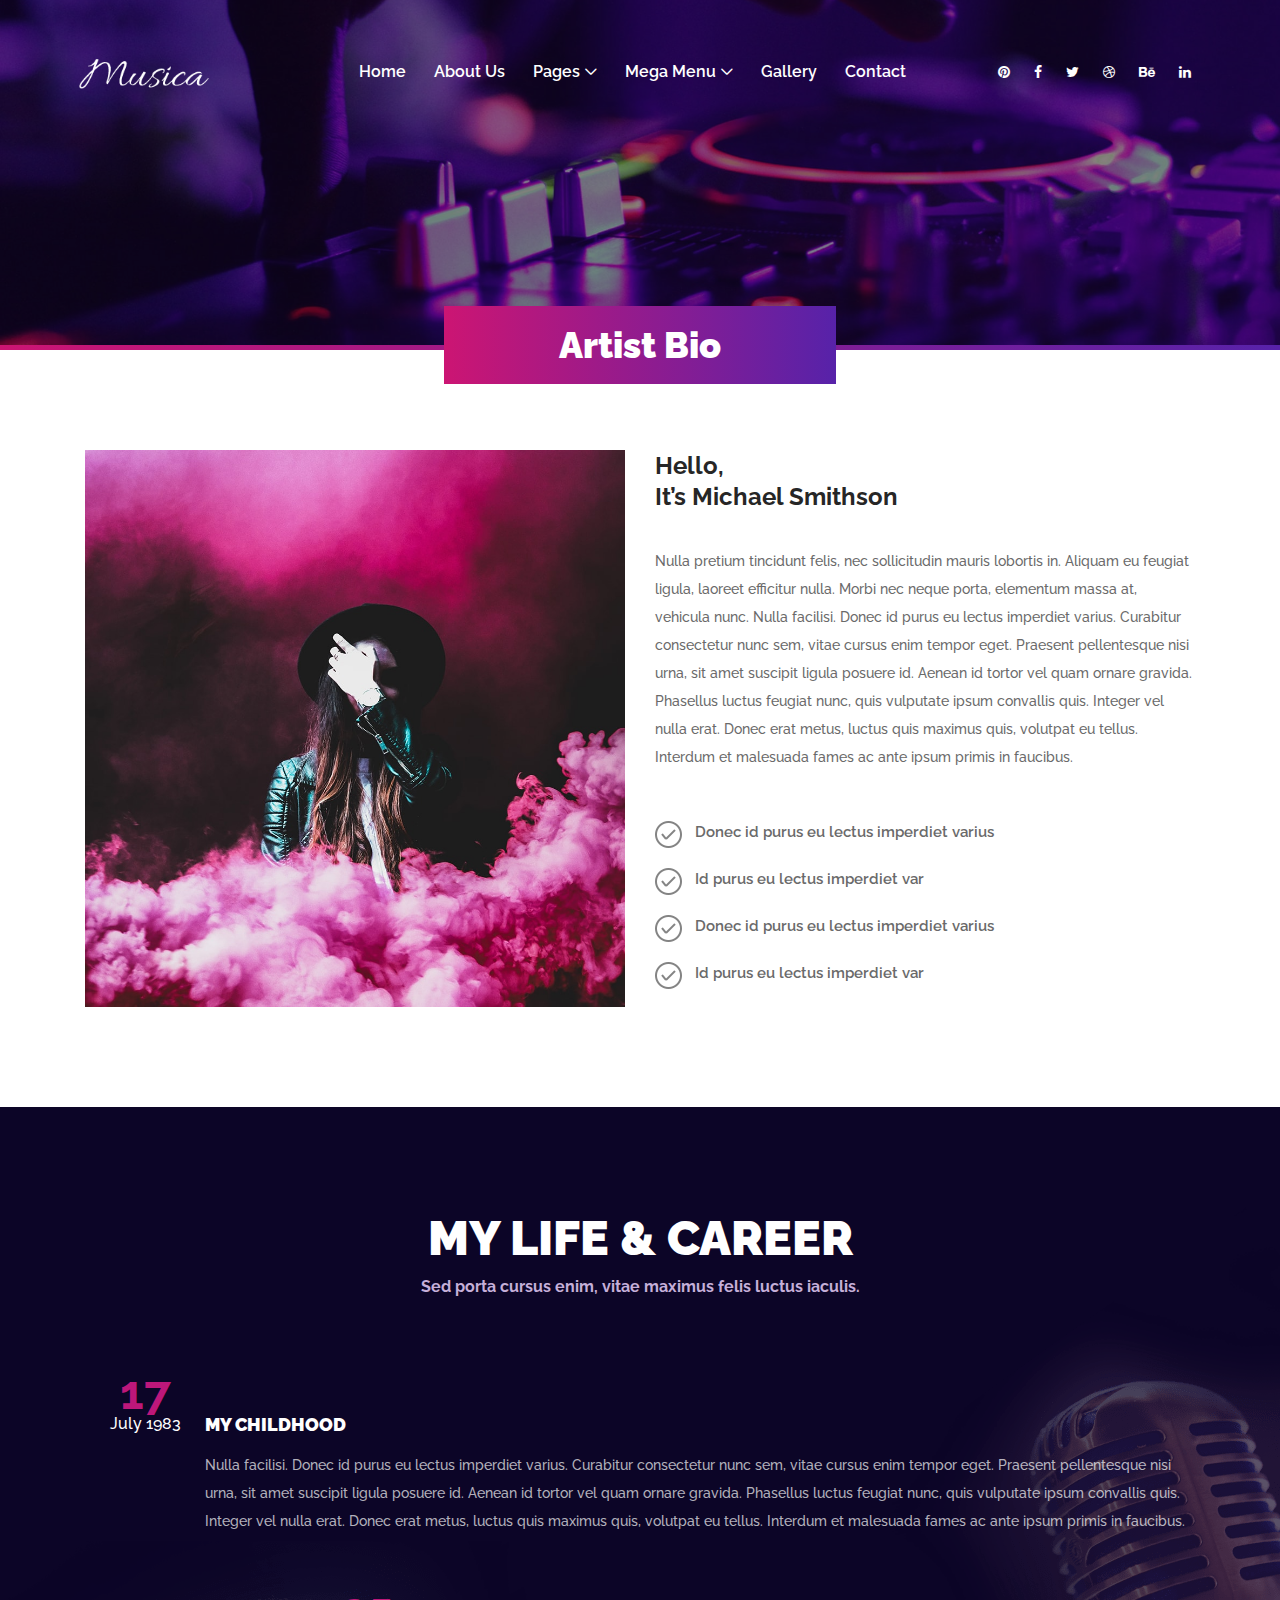
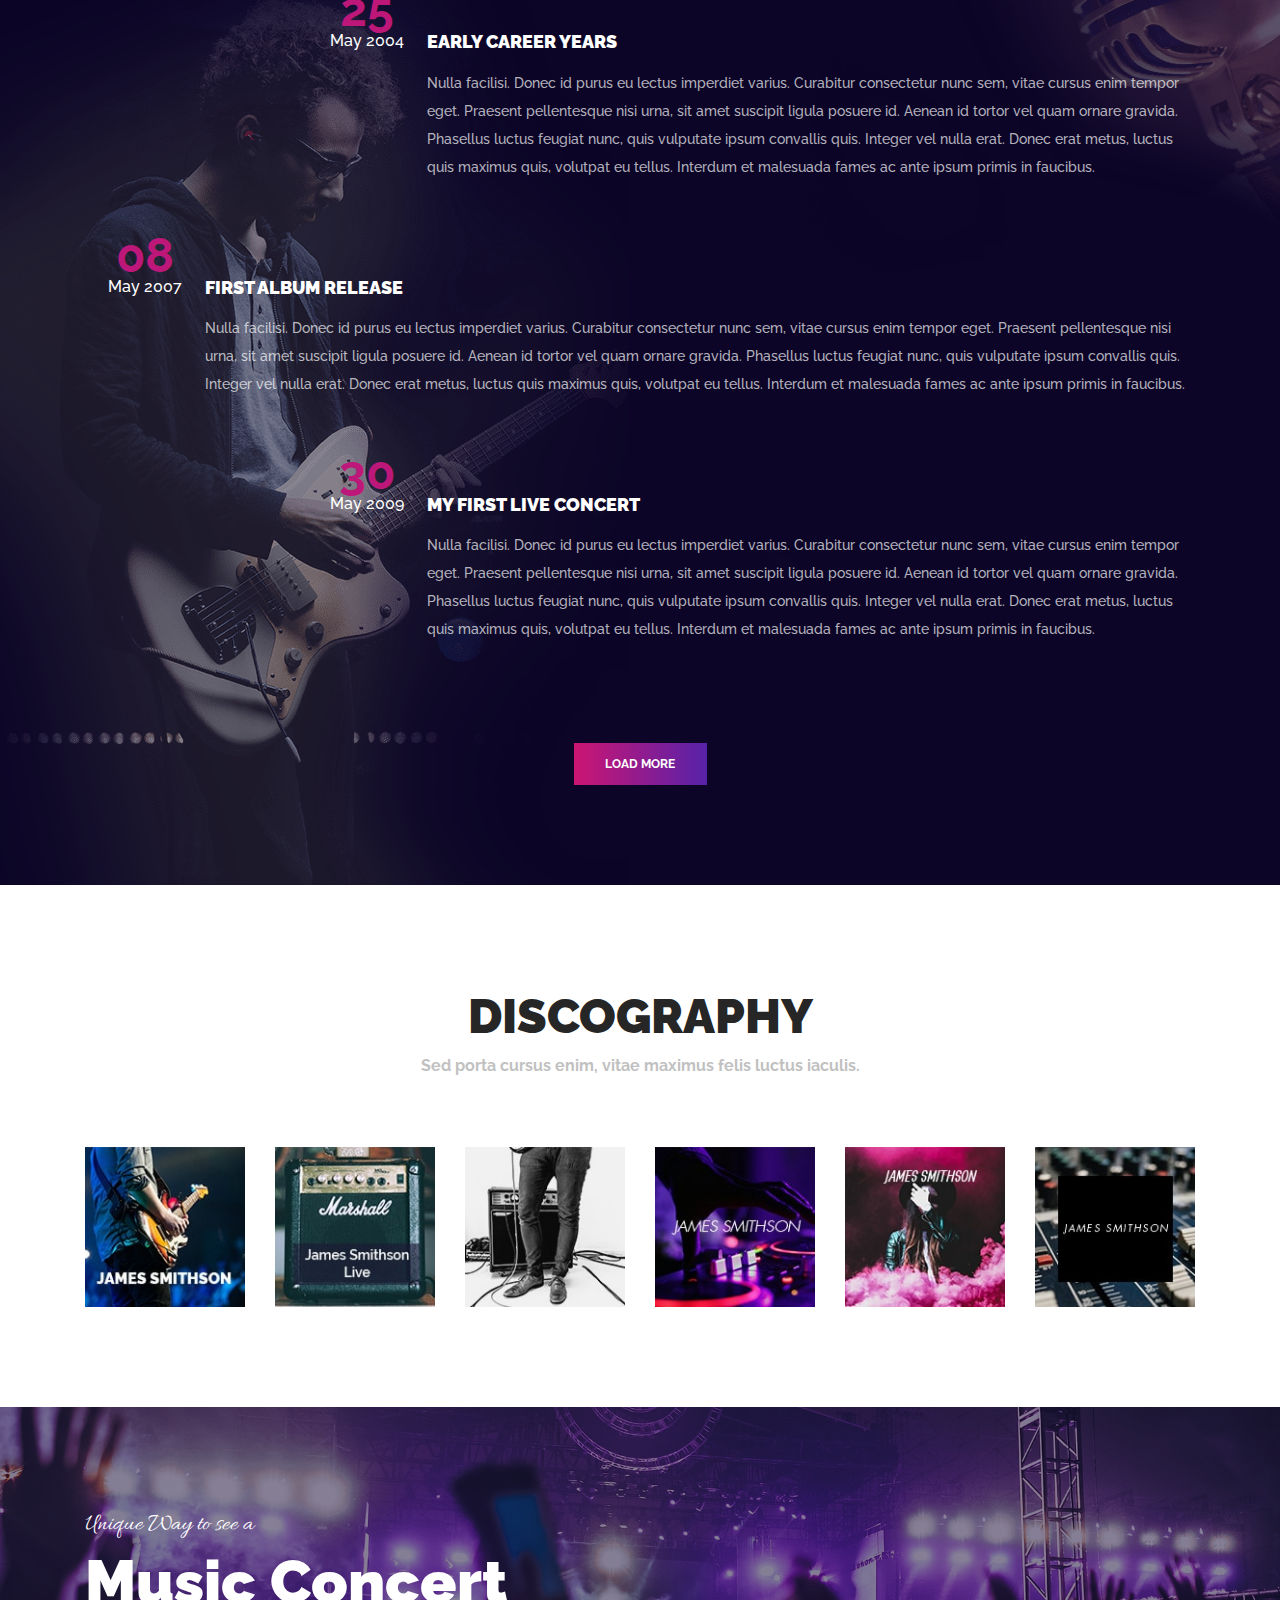
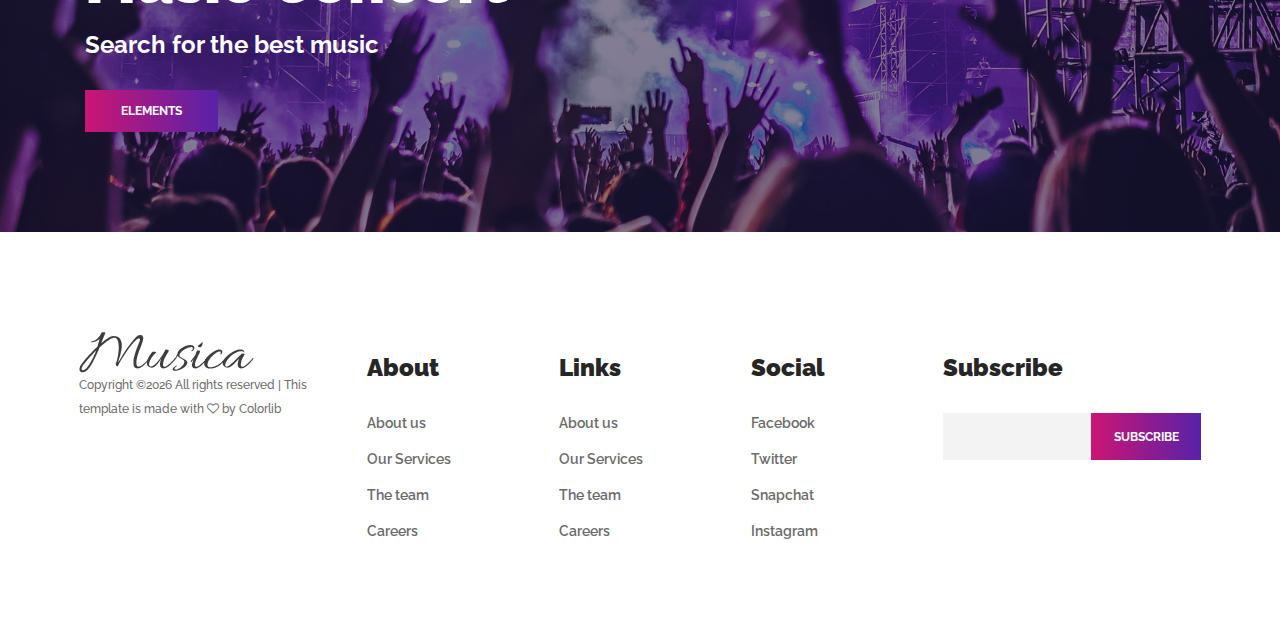
<file: about-us.html>
<!DOCTYPE html>
<html lang="en">

<head>
    <meta charset="UTF-8">
    <meta name="description" content="">
    <meta http-equiv="X-UA-Compatible" content="IE=edge">
    <meta name="viewport" content="width=device-width, initial-scale=1, shrink-to-fit=no">
    <!-- The above 4 meta tags *must* come first in the head; any other head content must come *after* these tags -->

    <!-- Title -->
    <title>About-us</title>

    <!-- Favicon -->
    <link rel="icon" href="img/core-img/favicon.ico">

    <!-- Core Stylesheet -->
    <link rel="stylesheet" href="style.css">

</head>

<body>
    <!-- ##### Preloader ##### -->
    <div class="preloader d-flex align-items-center justify-content-center">
        <div class="circle-preloader">
            <img src="img/core-img/compact-disc.png" alt="">
        </div>
    </div>

    <!-- ##### Header Area Start ##### -->
    <header class="header-area">
        <!-- Navbar Area -->
        <div class="musica-main-menu">
            <div class="classy-nav-container breakpoint-off">
                <div class="container-fluid">
                    <!-- Menu -->
                    <nav class="classy-navbar justify-content-between" id="musicaNav">

                        <!-- Nav brand -->
                        <a href="index.html" class="nav-brand"><img src="img/core-img/logo.png" alt=""></a>

                        <!-- Navbar Toggler -->
                        <div class="classy-navbar-toggler">
                            <span class="navbarToggler"><span></span><span></span><span></span></span>
                        </div>

                        <!-- Menu -->
                        <div class="classy-menu">

                            <!-- close btn -->
                            <div class="classycloseIcon">
                                <div class="cross-wrap"><span class="top"></span><span class="bottom"></span></div>
                            </div>

                            <!-- Nav Start -->
                            <div class="classynav">
                                <ul>
                                    <li><a href="index.html">Home</a></li>
                                    <li><a href="about-us.html">About us</a></li>
                                    <li><a href="#">Pages</a>
                                        <ul class="dropdown">
                                            <li><a href="index.html">Home</a></li>
                                            <li><a href="about-us.html">About Us</a></li>
                                            <li><a href="concert-tours.html">Concert &amp; Tours</a></li>
                                            <li><a href="blog.html">News</a></li>
                                            <li><a href="contact.html">Contact</a></li>
                                            <li><a href="elements.html">Elements</a></li>
                                        </ul>
                                    </li>
                                    <li><a href="#">Mega Menu</a>
                                        <div class="megamenu">
                                            <ul class="single-mega cn-col-4">
                                                <li><a href="index.html">Home</a></li>
                                                <li><a href="about-us.html">About Us</a></li>
                                                <li><a href="concert-tours.html">Concert &amp; Tours</a></li>
                                                <li><a href="blog.html">News</a></li>
                                                <li><a href="contact.html">Contact</a></li>
                                                <li><a href="elements.html">Elements</a></li>
                                            </ul>
                                            <ul class="single-mega cn-col-4">
                                                <li><a href="index.html">Home</a></li>
                                                <li><a href="about-us.html">About Us</a></li>
                                                <li><a href="concert-tours.html">Concert &amp; Tours</a></li>
                                                <li><a href="blog.html">News</a></li>
                                                <li><a href="contact.html">Contact</a></li>
                                                <li><a href="elements.html">Elements</a></li>
                                            </ul>
                                            <ul class="single-mega cn-col-4">
                                                <li><a href="index.html">Home</a></li>
                                                <li><a href="about-us.html">About Us</a></li>
                                                <li><a href="concert-tours.html">Concert &amp; Tours</a></li>
                                                <li><a href="blog.html">News</a></li>
                                                <li><a href="contact.html">Contact</a></li>
                                                <li><a href="elements.html">Elements</a></li>
                                            </ul>
                                            <ul class="single-mega cn-col-4">
                                                <li><a href="index.html">Home</a></li>
                                                <li><a href="about-us.html">About Us</a></li>
                                                <li><a href="concert-tours.html">Concert &amp; Tours</a></li>
                                                <li><a href="blog.html">News</a></li>
                                                <li><a href="contact.html">Contact</a></li>
                                                <li><a href="elements.html">Elements</a></li>
                                            </ul>
                                        </div>
                                    </li>
                                    <li><a href="concert-tours.html">Gallery</a></li>
                                    <li><a href="contact.html">Contact</a></li>
                                </ul>

                                <!-- Social Button -->
                                <div class="top-social-info">
                                    <a href="#"><i class="fa fa-pinterest" aria-hidden="true"></i></a>
                                    <a href="#"><i class="fa fa-facebook" aria-hidden="true"></i></a>
                                    <a href="#"><i class="fa fa-twitter" aria-hidden="true"></i></a>
                                    <a href="#"><i class="fa fa-dribbble" aria-hidden="true"></i></a>
                                    <a href="#"><i class="fa fa-behance" aria-hidden="true"></i></a>
                                    <a href="#"><i class="fa fa-linkedin" aria-hidden="true"></i></a>
                                </div>

                            </div>
                            <!-- Nav End -->
                        </div>
                    </nav>
                </div>
            </div>
        </div>
    </header>
    <!-- ##### Header Area End ##### -->

    <!-- ##### Breadcumb Area Start ##### -->
    <div class="breadcumb-area bg-img bg-overlay2" style="background-image: url(img/bg-img/breadcumb.jpg);">
        <div class="bradcumbContent">
            <h2>Artist Bio</h2>
        </div>
    </div>
    <!-- bg gradients -->
    <div class="bg-gradients"></div>
    <!-- ##### Breadcumb Area End ##### -->

    <!-- ##### About Us Area Start ##### -->
    <div class="about-us-area section-padding-100-0">
        <div class="container">
            <div class="row">
                <!-- About Thumbnail -->
                <div class="col-12 col-lg-6">
                    <div class="about-thumbnail mb-100">
                        <img src="img/bg-img/bg-7.jpg" alt="">
                    </div>
                </div>
                <!-- About Content -->
                <div class="col-12 col-lg-6">
                    <div class="about--content mb-100">
                        <h4>Hello, <br>It’s Michael Smithson</h4>
                        <p>Nulla pretium tincidunt felis, nec sollicitudin mauris lobortis in. Aliquam eu feugiat ligula, laoreet efficitur nulla. Morbi nec neque porta, elementum massa at, vehicula nunc. Nulla facilisi. Donec id purus eu lectus imperdiet varius. Curabitur consectetur nunc sem, vitae cursus enim tempor eget. Praesent pellentesque nisi urna, sit amet suscipit ligula posuere id. Aenean id tortor vel quam ornare gravida. Phasellus luctus feugiat nunc, quis vulputate ipsum convallis quis. Integer vel nulla erat. Donec erat metus, luctus quis maximus quis, volutpat eu tellus. Interdum et malesuada fames ac ante ipsum primis in faucibus.</p>
                        <!-- Key Notes -->
                        <ul class="key-notes">
                            <li><div class="check"><img src="img/core-img/check.png" alt=""></div> Donec id purus eu lectus imperdiet varius</li>
                            <li><div class="check"><img src="img/core-img/check.png" alt=""></div> Id purus eu lectus imperdiet var</li>
                            <li><div class="check"><img src="img/core-img/check.png" alt=""></div> Donec id purus eu lectus imperdiet varius</li>
                            <li><div class="check"><img src="img/core-img/check.png" alt=""></div> Id purus eu lectus imperdiet var</li>
                        </ul>
                    </div>
                </div>
            </div>
        </div>
    </div>
    <!-- ##### About Us Area End ##### -->

    <!-- ##### Career Timeline Area Start ##### -->
    <div class="career-timeline-area section-padding-100">
        <div class="container">
            <div class="row">
                <div class="col-12">
                    <div class="section-heading">
                        <h2>My Life &amp; career</h2>
                        <h6>Sed porta cursus enim, vitae maximus felis luctus iaculis.</h6>
                    </div>
                </div>
            </div>

            <div class="row">
                <div class="col-12">

                    <!-- Single Timeline Area -->
                    <div class="single-timeline-area d-flex">
                        <!-- Timeline Date -->
                        <div class="timeline-date">
                            <h2>17 <span>July 1983</span></h2>
                        </div>
                        <!-- Timeline Content -->
                        <div class="timeline-content">
                            <h5>My childhood</h5>
                            <p>Nulla facilisi. Donec id purus eu lectus imperdiet varius. Curabitur consectetur nunc sem, vitae cursus enim tempor eget. Praesent pellentesque nisi urna, sit amet suscipit ligula posuere id. Aenean id tortor vel quam ornare gravida. Phasellus luctus feugiat nunc, quis vulputate ipsum convallis quis. Integer vel nulla erat. Donec erat metus, luctus quis maximus quis, volutpat eu tellus. Interdum et malesuada fames ac ante ipsum primis in faucibus. </p>
                        </div>
                    </div>

                    <!-- Single Timeline Area -->
                    <div class="single-timeline-area d-flex">
                        <!-- Timeline Date -->
                        <div class="timeline-date">
                            <h2>25 <span>May 2004</span></h2>
                        </div>
                        <!-- Timeline Content -->
                        <div class="timeline-content">
                            <h5>Early career years</h5>
                            <p>Nulla facilisi. Donec id purus eu lectus imperdiet varius. Curabitur consectetur nunc sem, vitae cursus enim tempor eget. Praesent pellentesque nisi urna, sit amet suscipit ligula posuere id. Aenean id tortor vel quam ornare gravida. Phasellus luctus feugiat nunc, quis vulputate ipsum convallis quis. Integer vel nulla erat. Donec erat metus, luctus quis maximus quis, volutpat eu tellus. Interdum et malesuada fames ac ante ipsum primis in faucibus. </p>
                        </div>
                    </div>

                    <!-- Single Timeline Area -->
                    <div class="single-timeline-area d-flex">
                        <!-- Timeline Date -->
                        <div class="timeline-date">
                            <h2>08 <span>May 2007</span></h2>
                        </div>
                        <!-- Timeline Content -->
                        <div class="timeline-content">
                            <h5>First Album Release</h5>
                            <p>Nulla facilisi. Donec id purus eu lectus imperdiet varius. Curabitur consectetur nunc sem, vitae cursus enim tempor eget. Praesent pellentesque nisi urna, sit amet suscipit ligula posuere id. Aenean id tortor vel quam ornare gravida. Phasellus luctus feugiat nunc, quis vulputate ipsum convallis quis. Integer vel nulla erat. Donec erat metus, luctus quis maximus quis, volutpat eu tellus. Interdum et malesuada fames ac ante ipsum primis in faucibus. </p>
                        </div>
                    </div>

                    <!-- Single Timeline Area -->
                    <div class="single-timeline-area d-flex">
                        <!-- Timeline Date -->
                        <div class="timeline-date">
                            <h2>30 <span>May 2009</span></h2>
                        </div>
                        <!-- Timeline Content -->
                        <div class="timeline-content">
                            <h5>My First Live Concert</h5>
                            <p>Nulla facilisi. Donec id purus eu lectus imperdiet varius. Curabitur consectetur nunc sem, vitae cursus enim tempor eget. Praesent pellentesque nisi urna, sit amet suscipit ligula posuere id. Aenean id tortor vel quam ornare gravida. Phasellus luctus feugiat nunc, quis vulputate ipsum convallis quis. Integer vel nulla erat. Donec erat metus, luctus quis maximus quis, volutpat eu tellus. Interdum et malesuada fames ac ante ipsum primis in faucibus. </p>
                        </div>
                    </div>

                </div>
            </div>

            <div class="row">
                <div class="col-12">
                    <div class="timeline-btn text-center mt-100">
                        <a href="#" class="btn musica-btn">Load More</a>
                    </div>
                </div>
            </div>

        </div>

        <!-- Side Thumbs -->
        <div class="first-img">
            <img src="img/bg-img/man.png" alt="">
        </div>
        <div class="second-img">
            <img src="img/bg-img/microphone.png" alt="">
        </div>
    </div>
    <!-- ##### Career Timeline Area End ##### -->

    <!-- ##### Discography Area Start ##### -->
    <div class="discography-area section-padding-100">
        <div class="container">
            <div class="row">
                <div class="col-12">
                    <div class="section-heading dark">
                        <h2>discography</h2>
                        <h6>Sed porta cursus enim, vitae maximus felis luctus iaculis.</h6>
                    </div>
                </div>
            </div>

            <div class="row">
                <div class="col-12">
                    <!-- Discography Slides -->
                    <div class="discography-slides owl-carousel">
                        <!-- Single Discography -->
                        <div class="single-discography">
                            <a href="#"><img src="img/bg-img/d1.jpg" alt=""></a>
                        </div>

                        <!-- Single Discography -->
                        <div class="single-discography">
                            <a href="#"><img src="img/bg-img/d2.jpg" alt=""></a>
                        </div>

                        <!-- Single Discography -->
                        <div class="single-discography">
                            <a href="#"><img src="img/bg-img/d3.jpg" alt=""></a>
                        </div>

                        <!-- Single Discography -->
                        <div class="single-discography">
                            <a href="#"><img src="img/bg-img/d4.jpg" alt=""></a>
                        </div>

                        <!-- Single Discography -->
                        <div class="single-discography">
                            <a href="#"><img src="img/bg-img/d5.jpg" alt=""></a>
                        </div>

                        <!-- Single Discography -->
                        <div class="single-discography">
                            <a href="#"><img src="img/bg-img/d6.jpg" alt=""></a>
                        </div>
                    </div>
                </div>
            </div>
        </div>
    </div>
    <!-- ##### Discography Area End ##### -->

    <!-- ##### CTA Area Start ##### -->
    <div class="musica-cta-area section-padding-100 bg-img bg-overlay2" style="background-image: url(img/bg-img/bg-8.jpg);">
        <div class="container">
            <div class="row">
                <div class="col-12">
                    <div class="cta-content">
                        <div class="cta-text">
                            <span>Unique Way to see a</span>
                            <h2>Music Concert</h2>
                            <h4>Search for the best music</h4>
                        </div>
                        <div class="cta-btn mt-30">
                            <a href="#" class="btn musica-btn">elements</a>
                        </div>
                    </div>
                </div>
            </div>
        </div>
    </div>
    <!-- ##### CTA Area End ##### -->

    <!-- ##### Footer Area Start ##### -->
    <footer class="footer-area section-padding-100-0">
        <div class="container-fluid">
            <div class="row">

                <!-- Footer Widget Area -->
                <div class="col-12 col-md-6 col-xl-3">
                    <div class="footer-widget-area mb-100">
                        <a href="#"><img src="img/core-img/logo2.png" alt=""></a>
                        <p class="copywrite-text"><a href="#"><!-- Link back to Colorlib can't be removed. Template is licensed under CC BY 3.0. -->
Copyright &copy;<script>document.write(new Date().getFullYear());</script> All rights reserved | This template is made with <i class="fa fa-heart-o" aria-hidden="true"></i> by <a href="https://colorlib.com" target="_blank">Colorlib</a>
<!-- Link back to Colorlib can't be removed. Template is licensed under CC BY 3.0. -->
</p>
                    </div>
                </div>

                <!-- Footer Widget Area -->
                <div class="col-12 col-sm-4 col-xl-2">
                    <div class="footer-widget-area mb-100">
                        <div class="widget-title">
                            <h4>About</h4>
                        </div>
                        <nav>
                            <ul class="footer-nav">
                                <li><a href="#">About us</a></li>
                                <li><a href="#">Our Services</a></li>
                                <li><a href="#">The team</a></li>
                                <li><a href="#">Careers</a></li>
                            </ul>
                        </nav>
                    </div>
                </div>

                <!-- Footer Widget Area -->
                <div class="col-12 col-sm-4 col-xl-2">
                    <div class="footer-widget-area mb-100">
                        <div class="widget-title">
                            <h4>Links</h4>
                        </div>
                        <nav>
                            <ul class="footer-nav">
                                <li><a href="#">About us</a></li>
                                <li><a href="#">Our Services</a></li>
                                <li><a href="#">The team</a></li>
                                <li><a href="#">Careers</a></li>
                            </ul>
                        </nav>
                    </div>
                </div>

                <!-- Footer Widget Area -->
                <div class="col-12 col-sm-4 col-xl-2">
                    <div class="footer-widget-area mb-100">
                        <div class="widget-title">
                            <h4>Social</h4>
                        </div>
                        <nav>
                            <ul class="footer-nav">
                                <li><a href="#">Facebook</a></li>
                                <li><a href="#">Twitter</a></li>
                                <li><a href="#">Snapchat</a></li>
                                <li><a href="#">Instagram</a></li>
                            </ul>
                        </nav>
                    </div>
                </div>

                <!-- Footer Widget Area -->
                <div class="col-12 col-md-6 col-xl-3">
                    <div class="footer-widget-area mb-100">
                        <div class="widget-title">
                            <h4>Subscribe</h4>
                        </div>
                        <form action="#" method="post" class="subscribe-form">
                            <input type="email" name="subscribe-email" id="subscribeemail">
                            <button type="submit">subscribe</button>
                        </form>
                    </div>
                </div>

            </div>
        </div>
    </footer>
    <!-- ##### Footer Area Start ##### -->

    <!-- ##### All Javascript Script ##### -->
    <!-- jQuery-2.2.4 js -->
    <script src="js/jquery/jquery-2.2.4.min.js"></script>
    <!-- Popper js -->
    <script src="js/bootstrap/popper.min.js"></script>
    <!-- Bootstrap js -->
    <script src="js/bootstrap/bootstrap.min.js"></script>
    <!-- All Plugins js -->
    <script src="js/plugins/plugins.js"></script>
    <!-- Active js -->
    <script src="js/active.js"></script>
</body>

</html>
</file>
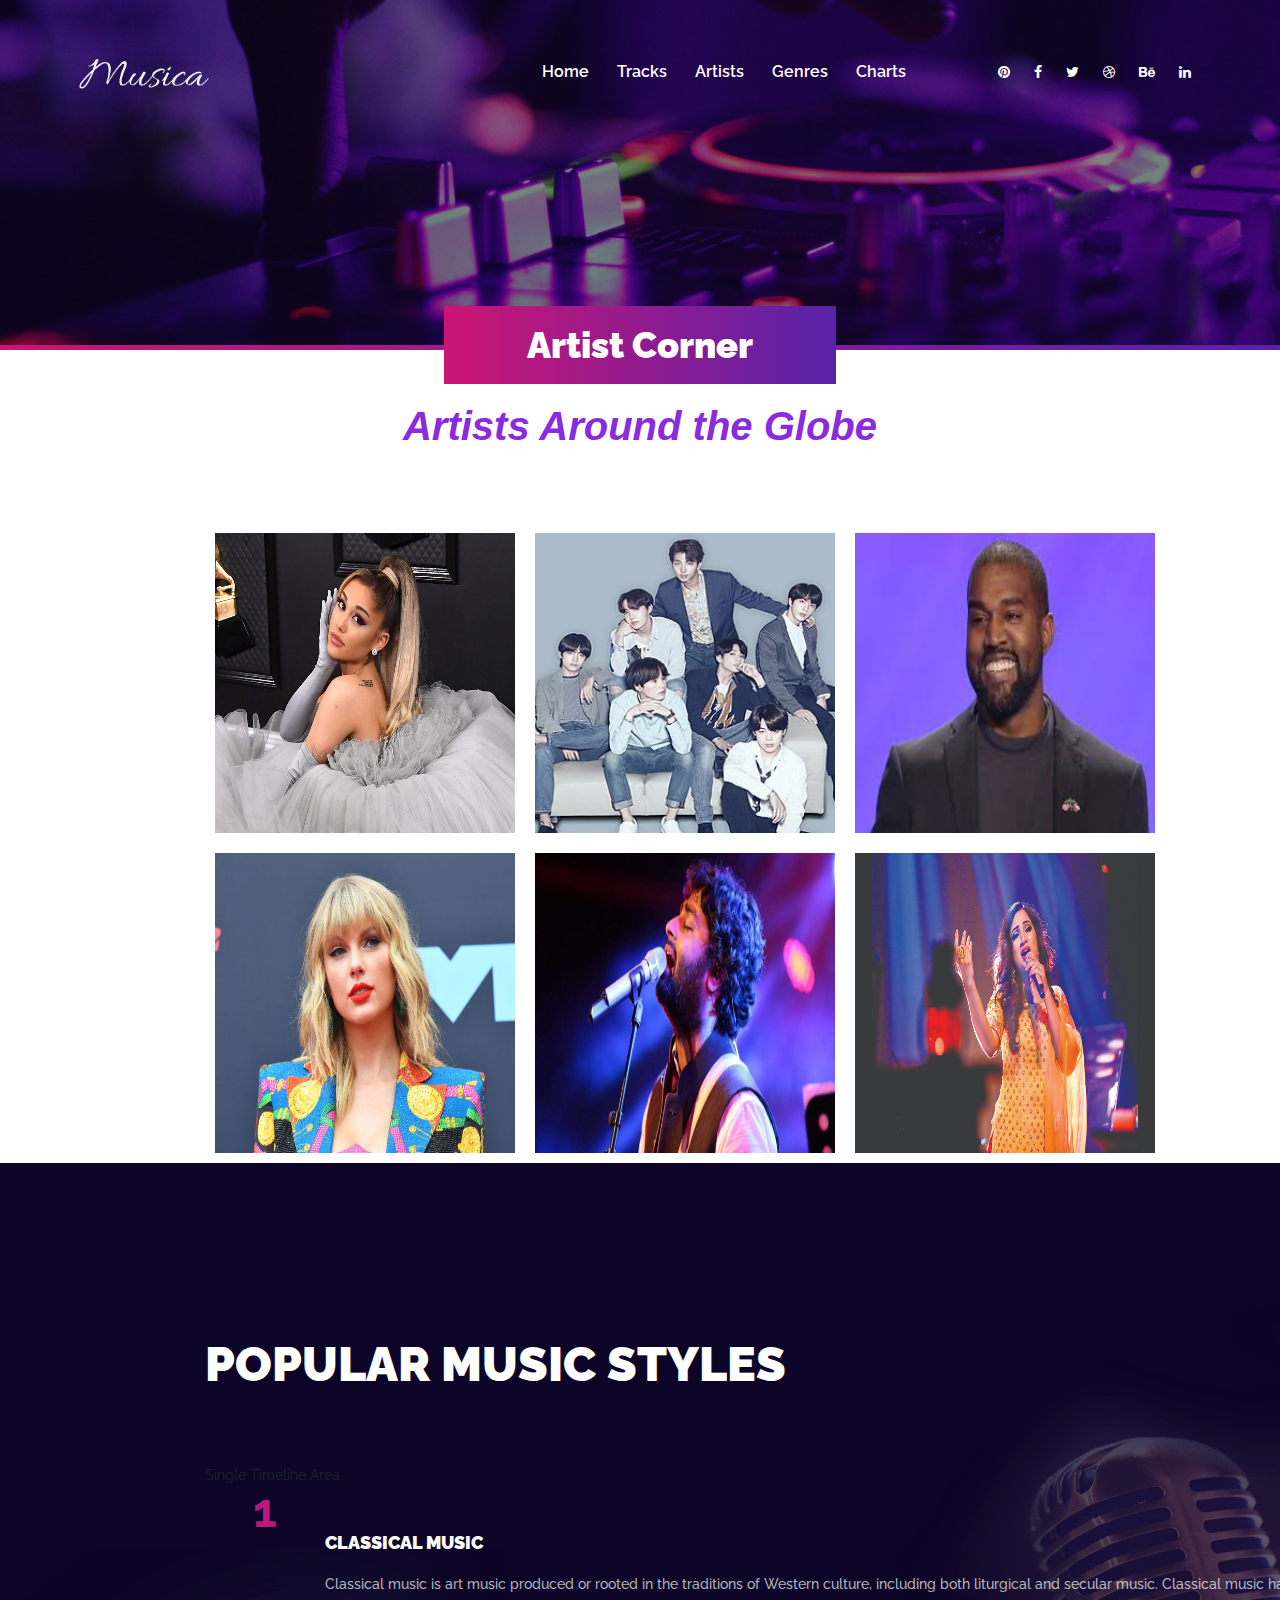
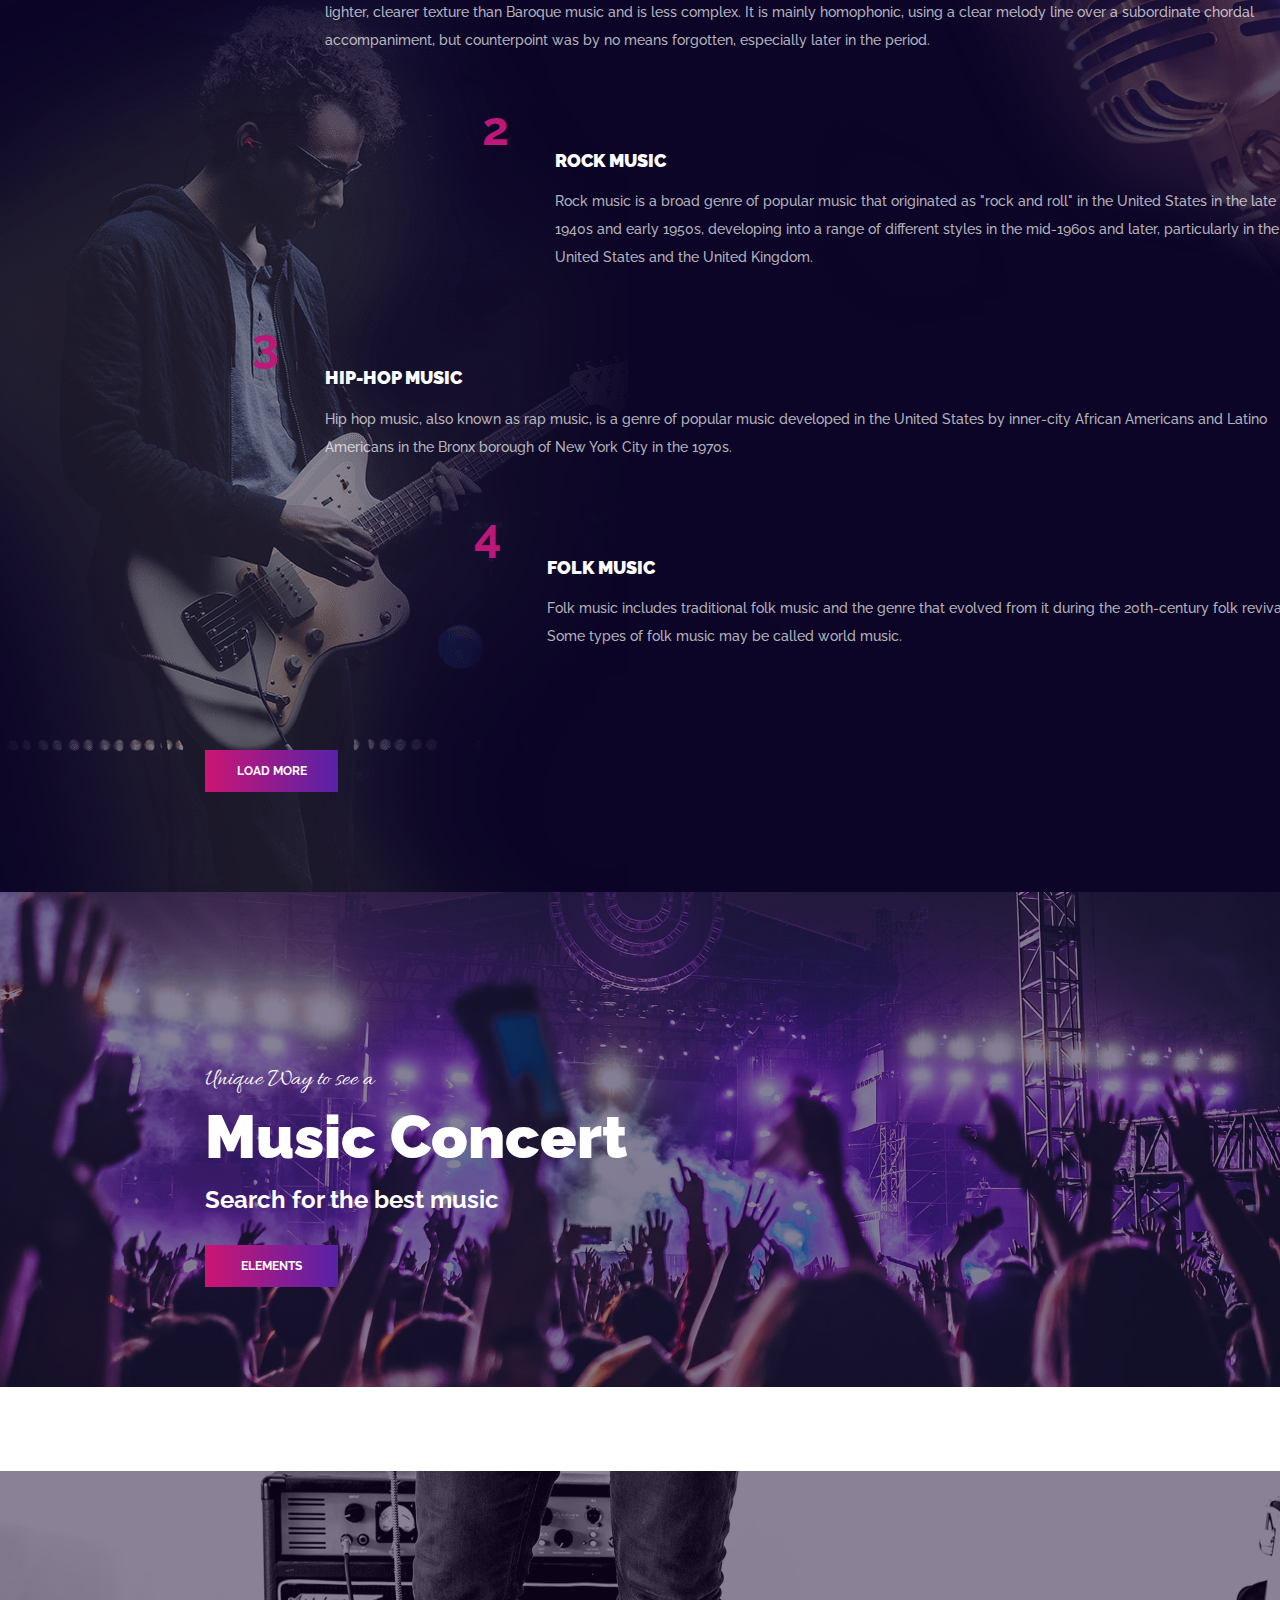
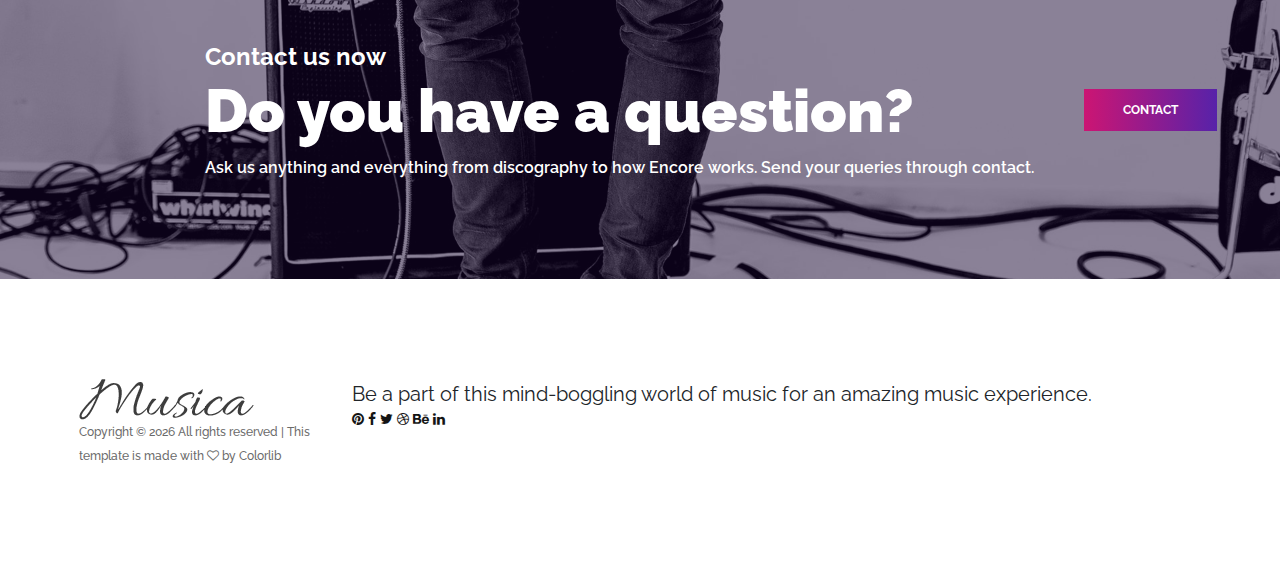
<file: artists.html>
<!DOCTYPE html>
<html lang="en">

<head>
    <meta charset="UTF-8">
    <meta name="description" content="">
    <meta http-equiv="X-UA-Compatible" content="IE=edge">
    <meta name="viewport" content="width=device-width, initial-scale=1, shrink-to-fit=no">
    <!-- The above 4 meta tags *must* come first in the head; any other head content must come *after* these tags -->

    <!-- Title -->
    <title>Musica - Music Template</title>

    <!-- Favicon -->
    <link rel="icon" href="img/core-img/favicon.ico">

    <!-- Core Stylesheet -->
    <link rel="stylesheet" href="style.css">
    
    <style>
        
       .container{
  width: 1280px;
  
  margin: 70px auto 0 190px;
  display: flex;
  flex-direction: row;
  flex-wrap: wrap ;
}

.container .box
{
  position: relative;
  width: 300px;
  height: 300px;
  background: #ff0;
  margin: 10px;
  box-sizing: border-box;
  display: inline-block;
}

.container .box .imgBox{
  position: relative;
  overflow: hidden;

}

.container .box .imgBox img{
  width: 300px;
  height: 300px;
  transition: transform 2s;
}

.container .box:hover .imgBox  img{
  transform: scale(1.2);
}
 .container .box .details
 {
   position: absolute;
   top: 10px;
   left: 10px;
   bottom: 10px;
   right: 10px;
   background: rgba(0, 0, 0, 0.8);
   transform: scaleY(0);
   transition: transform 0.5s;
 }

 .container .box:hover .details
{
  transform: scaleY(1);
}
 .container .box .details .content{
   position: absolute;
   top: 50%;
   transform: translateY(-50%);
   text-align: center;
   padding: 15px;
   color: #fff;

 }

 .container .box .details .content h2{
   margin: 0;
   padding: 0;
   font-size: 20px;
   color: #9f08a5;
 }

 .container .box .details .content p{
  margin: 10px 0 0;
  padding: 0;
  
}
    </style>

</head>

<body>
    <!-- ##### Preloader ##### -->
    <div class="preloader d-flex align-items-center justify-content-center">
        <div class="circle-preloader">
            <img src="img/core-img/compact-disc.png" alt="">
        </div>
    </div>

    <!-- ##### Header Area Start ##### -->
    <header class="header-area">
        <!-- Navbar Area -->
        <div class="musica-main-menu">
            <div class="classy-nav-container breakpoint-off">
                <div class="container-fluid">
                    <!-- Menu -->
                    <nav class="classy-navbar justify-content-between" id="musicaNav">

                        <!-- Nav brand -->
                        <a href="index.html" class="nav-brand"><img src="img/core-img/logo.png" alt=""></a>

                        <!-- Navbar Toggler -->
                        <div class="classy-navbar-toggler">
                            <span class="navbarToggler"><span></span><span></span><span></span></span>
                        </div>

                        <!-- Menu -->
                        <div class="classy-menu">

                            <!-- close btn -->
                            <div class="classycloseIcon">
                                <div class="cross-wrap"><span class="top"></span><span class="bottom"></span></div>
                            </div>

                            <!-- Nav Start -->
                            <div class="classynav">
                                <ul>
                                    <li><a href="music.html">Home</a></li>
                                    <li><a href="tracks.html">Tracks</a></li>
                                    <li><a href="artists.html">Artists</a></li>
                                    <li><a href="genres.html">Genres</a></li>
                                    <li><a href="charts.html">Charts</a></li>
                                </ul>

                                <!-- Social Button -->
                                <div class="top-social-info">
                                    <a href="#"><i class="fa fa-pinterest" aria-hidden="true"></i></a>
                                    <a href="#"><i class="fa fa-facebook" aria-hidden="true"></i></a>
                                    <a href="#"><i class="fa fa-twitter" aria-hidden="true"></i></a>
                                    <a href="#"><i class="fa fa-dribbble" aria-hidden="true"></i></a>
                                    <a href="#"><i class="fa fa-behance" aria-hidden="true"></i></a>
                                    <a href="#"><i class="fa fa-linkedin" aria-hidden="true"></i></a>
                                </div>

                            </div>
                            <!-- Nav End -->
                        </div>
                    </nav>
                </div>
            </div>
        </div>
    </header>
    <!-- ##### Header Area End ##### -->

    <!-- ##### Breadcumb Area Start ##### -->
    <div class="breadcumb-area bg-img bg-overlay2" style="background-image: url(img/bg-img/breadcumb.jpg);">
        <div class="bradcumbContent">
            <h2>Artist Corner</h2>
        </div>
    </div>
    <!-- bg gradients -->
    <div class="bg-gradients"></div>
    <!-- ##### Breadcumb Area End ##### -->

    <!-- ##### About Us Area Start ##### -->
    <h1 style="font-family: sans-serif; font-style: italic; text-align: center; color: blueviolet; padding-top: 50px; padding-bottom: 1px;">Artists Around the Globe</h1>
    <div class="container">
        <div class="box">
            <div class="imgBox">
                <img src="img/ariana2.jpg">
                <div class="details">
                    <div class="content">
                    <h2>Ariana Grande</h2>
                    <p>Ariana Grande-Butera is an American singer and actress. Born in Boca Raton, Florida, Grande began her career at age 15 in the 2008 Broadway musical 13. She rose to fame for her role as Cat Valentine in the Nickelodeon television series Victorious and Sam & Cat.</p>
                    </div>
                </div>
            </div>
        </div>
        <div class="box">
            <div class="imgBox">
                <img src="img/bts.jpg">
                <div class="details">
                    <div class="content">
                    <h2>BTS</h2>
                    <p>BTS, also known as the Bangtan Boys, is a seven-member South Korean boy band that began formation in 2010 and debuted in 2013 under Big Hit Entertainment. </p>
                    </div>
                </div>
            </div>
        </div>
        <div class="box">
            <div class="imgBox">
                <img src="img/kanye.jpg">
                <div class="details">
                    <div class="content">
                    <h2>Kanye West</h2>
                    <p>Kanye Omari West is an American rapper, record producer, and fashion designer. He has been influential in the 21st-century development of mainstream hip hop and popular music in general.</p>
                    </div>
                </div>
            </div>
        </div>
        <div class="box">
            <div class="imgBox">
                <img src="img/taylor.jpg">
                <div class="details">
                    <div class="content">
                    <h2>Taylor Swift</h2>
                    <p>Taylor Alison Swift is an American singer-songwriter. Her narrative songwriting, which often centers around her personal life, has received widespread critical plaudits and media coverage</p>
                    </div>
                </div>
            </div>
        </div>
        <div class="box">
            <div class="imgBox">
                <img src="img/arijit.jpg">
                <div class="details">
                    <div class="content">
                    <h2>Arijit Singh</h2>
                    <p>Arijit Singh is an Indian playback singer. He sings predominantly in Hindi and Bengali but has also performed in various other Indian languages. He is the recipient of a National Award and six Filmfare Awards</p>
                    </div>
                </div>
            </div>
        </div>
        <div class="box">
            <div class="imgBox">
                <img src="img/shreya.jpg">
                <div class="details">
                    <div class="content">
                    <h2>Shreya Ghoshal</h2>
                    <p>Shreya Ghoshal is an Indian playback singer, composer and music producer. She has received four National Film Awards, four Kerala State Film Awards, two Tamil Nadu State Film Awards, seven Filmfare Awards including six for Best Female Playback Singer and ten Filmfare Awards South</p>
                    </div>
                </div>
            </div>
        </div>
       
    </div>
    <!-- ##### About Us Area End ##### -->

    <!-- ##### Career Timeline Area Start ##### -->
     <div class="career-timeline-area section-padding-100">
        <div class="container">
            <div class="row">
                <div class="col-12">
                    <div class="section-heading">
                        <h2>Popular Music Styles</h2>
                    </div>
                </div>
            </div>

            <div class="row">
                <div class="col-12">

                    Single Timeline Area
                    <div class="single-timeline-area d-flex">
                        <!-- Timeline Date -->
                         <div class="timeline-date">
                            <h2>1</h2>
                        </div> 
                        <!-- Timeline Content -->
                         <div class="timeline-content">
                            <h5>Classical Music</h5>
                            <p>Classical music is art music produced or rooted in the traditions of Western culture, including both liturgical and secular music.
                                Classical music has a lighter, clearer texture than Baroque music and is less complex. It is mainly homophonic, using a clear melody line over a subordinate chordal accompaniment, but counterpoint was by no means forgotten, especially later in the period. </p>
                        </div>
                    </div>

                    <!-- Single Timeline Area -->
                    <div class="single-timeline-area d-flex"> -->
                        <!-- Timeline Date -->
                         <div class="timeline-date">
                            <h2>2</h2>
                        </div>
                        <!-- Timeline Content -->
                         <div class="timeline-content">
                            <h5>Rock Music</h5>
                            <p>Rock music is a broad genre of popular music that originated as "rock and roll" in the United States in the late 1940s and early 1950s, developing into a range of different styles in the mid-1960s and later, particularly in the United States and the United Kingdom. </p>
                        </div>
                    </div> 

                    <!-- Single Timeline Area -->
                     <div class="single-timeline-area d-flex"> 
                        <!-- Timeline Date -->
                         <div class="timeline-date"> 
                             <h2>3</h2>
                        </div>
                        <!-- Timeline Content -->
                        <div class="timeline-content">
                            <h5>Hip-Hop Music</h5>
                            <p>Hip hop music, also known as rap music, is a genre of popular music developed in the United States by inner-city African Americans and Latino Americans in the Bronx borough of New York City in the 1970s.  </p>
                        </div>
                    </div> 

                    <!-- Single Timeline Area -->
                     <div class="single-timeline-area d-flex"> 
                        <!-- Timeline Date -->
                         <div class="timeline-date">
                            <h2>4</h2>
                        </div> 
                        <!-- Timeline Content -->
                         <div class="timeline-content">
                            <h5>Folk Music</h5>
                            <p>Folk music includes traditional folk music and the genre that evolved from it during the 20th-century folk revival. Some types of folk music may be called world music. </p>
                        </div>
                    </div>

                </div>
            </div> 

             <div class="row">
                <div class="col-12">
                    <div class="timeline-btn text-center mt-100">
                        <a href="#" class="btn musica-btn">Load More</a>
                    </div>
                </div>
            </div>

        </div> 

        <!-- Side Thumbs -->
         <div class="first-img">
            <img src="img/bg-img/man.png" alt="">
        </div>
        <div class="second-img">
            <img src="img/bg-img/microphone.png" alt="">
        </div>
    </div> 
    <!-- ##### Career Timeline Area End ##### -->

    <!-- ##### Discography Area Start ##### -->
    <!-- <div class="discography-area section-padding-100">
        <div class="container">
            <div class="row">
                <div class="col-12">
                    <div class="section-heading dark">
                        <h2>discography</h2>
                        <h6>Sed porta cursus enim, vitae maximus felis luctus iaculis.</h6>
                    </div>
                </div>
            </div>

            <div class="row">
                <div class="col-12"> -->
                    <!-- Discography Slides -->
                    <!-- <div class="discography-slides owl-carousel"> -->
                        <!-- Single Discography -->
                        <!-- <div class="single-discography">
                            <a href="#"><img src="img/bg-img/d1.jpg" alt=""></a>
                        </div> -->

                        <!-- Single Discography -->
                        <!-- <div class="single-discography">
                            <a href="#"><img src="img/bg-img/d2.jpg" alt=""></a>
                        </div> -->

                        <!-- Single Discography -->
                        <!-- <div class="single-discography">
                            <a href="#"><img src="img/bg-img/d3.jpg" alt=""></a>
                        </div> -->

                        <!-- Single Discography -->
                        <!-- <div class="single-discography">
                            <a href="#"><img src="img/bg-img/d4.jpg" alt=""></a>
                        </div> -->

                        <!-- Single Discography -->
                        <!-- <div class="single-discography">
                            <a href="#"><img src="img/bg-img/d5.jpg" alt=""></a>
                        </div> -->

                        <!-- Single Discography -->
                        <!-- <div class="single-discography">
                            <a href="#"><img src="img/bg-img/d6.jpg" alt=""></a>
                        </div>
                    </div>
                </div>
            </div>
        </div>
    </div> -->
    <!-- ##### Discography Area End ##### -->

    <!-- ##### CTA Area Start ##### -->
    <div class="musica-cta-area section-padding-100 bg-img bg-overlay2" style="background-image: url(img/bg-img/bg-8.jpg);">
        <div class="container">
            <div class="row">
                <div class="col-12">
                    <div class="cta-content">
                        <div class="cta-text">
                            <span>Unique Way to see a</span>
                            <h2>Music Concert</h2>
                            <h4>Search for the best music</h4>
                        </div>
                        <div class="cta-btn mt-30">
                            <a href="#" class="btn musica-btn">elements</a>
                        </div>
                    </div>
                </div>
            </div>
        </div>
    </div>
    <br><br><br><br>
    <!-- ##### CTA Area Start ##### -->
    <div class="musica-cta-area section-padding-100 bg-img bg-overlay2" style="background-image: url(img/blog-img/4.jpg);">
        <div class="container">
            <div class="row">
                <div class="col-12">
                    <div class="cta-content d-flex justify-content-between align-items-center">
                        <div class="cta-text">
                            <h4>Contact us now</h4>
                            <h2>Do you have a question?</h2>
                            <h6>Ask us anything and everything from discography to how Encore works. Send your queries through contact.</h6>
                        </div>
                        <div class="cta-btn">
                            <a href="contact.html" class="btn musica-btn">contact</a>
                        </div>
                    </div>
                </div>
            </div>
        </div>
    </div>
    <!-- ##### CTA Area End ##### -->

    <!-- ##### Footer Area Start ##### -->
    <footer class="footer-area section-padding-100-0">
        <div class="container-fluid">
            <div class="row">

                <!-- Footer Widget Area -->
                <div class="col-12 col-md-6 col-xl-3">
                    <div class="footer-widget-area mb-100">
                        <a href="#"><img src="img/core-img/logo2.png" alt=""></a>
                        <p class="copywrite-text"><a href="#">
                                <!-- Link back to Colorlib can't be removed. Template is licensed under CC BY 3.0. -->
                                Copyright &copy;
                                <script>document.write(new Date().getFullYear());</script> All rights reserved | This
                                template is made with <i class="fa fa-heart-o" aria-hidden="true"></i> by <a
                                    href="https://colorlib.com" target="_blank">Colorlib</a>
                                <!-- Link back to Colorlib can't be removed. Template is licensed under CC BY 3.0. -->
                        </p>
                    </div>
                </div>

                <!-- Footer Widget Area -->


                <!-- Footer Widget Area -->


                <!-- Footer Widget Area -->


                <!-- Footer Widget Area -->
                <div>
                    <div>
                        <div class="widget-title">
                            <span style="font-size: 20px;">Be a part of this mind-boggling world of music for an amazing
                                music experience.</span>
                        </div>
                        <div class="top-social-info">
                            <a href="#"><i class="fa fa-pinterest" aria-hidden="true"></i></a>
                            <a href="#"><i class="fa fa-facebook" aria-hidden="true"></i></a>
                            <a href="#"><i class="fa fa-twitter" aria-hidden="true"></i></a>
                            <a href="#"><i class="fa fa-dribbble" aria-hidden="true"></i></a>
                            <a href="#"><i class="fa fa-behance" aria-hidden="true"></i></a>
                            <a href="#"><i class="fa fa-linkedin" aria-hidden="true"></i></a>
                        </div>

                    </div>
                </div>

            </div>
        </div>
    </footer>
    <!-- ##### Footer Area Start ##### -->  

    <!-- ##### All Javascript Script ##### -->
    <!-- jQuery-2.2.4 js -->
    <script src="js/jquery/jquery-2.2.4.min.js"></script>
    <!-- Popper js -->
    <script src="js/bootstrap/popper.min.js"></script>
    <!-- Bootstrap js -->
    <script src="js/bootstrap/bootstrap.min.js"></script>
    <!-- All Plugins js -->
    <script src="js/plugins/plugins.js"></script>
    <!-- Active js -->
    <script src="js/active.js"></script>

    <!-- ##### Login/Signup Area Start-->
    <div id="id01" class="modal">

        <form class="modal-content animate" action="/action_page.php" method="post">
            <div class="imgcontainer">
                <span onclick="document.getElementById('id01').style.display='none'" class="close"
                    title="Close Modal">&times;</span>

            </div>

            <div class="container">
                <label for="uname"><b>Username</b></label>
                <input type="text" placeholder="Enter Username" name="uname" required>

                <label for="psw"><b>Password</b></label><br>
                <input type="password" placeholder="Enter Password" name="psw" required>

                <button type="submit" class=button2>Login</button>
                <br>
                <label>
                    <input type="checkbox" checked="checked" name="remember"> Remember me
                </label>
                <span class="psw">Create a <a href="register.html" style="color: rgba(255, 228, 196, 0.418);">New
                        Account!!!</a></span>
            </div>

            <div class="container" style="background-image: linear-gradient(0deg, rgb(44, 9, 41), rgb(12, 2, 11));">
                <button type="button" onclick="document.getElementById('id01').style.display='none'"
                    class="cancelbtn">Cancel</button>
                <span class="psw">Forgot <a href="#" style="color: rgba(255, 228, 196, 0.418);">password?</a></span>
            </div>
        </form>
    </div>

    <script>
        // Get the modal
        var modal = document.getElementById('id01');

        // When the user clicks anywhere outside of the modal, close it
        window.onclick = function (event) {
            if (event.target == modal) {
                modal.style.display = "none";
            }
        }
    </script>

    <!-- ###### Login/signup Area End-->


</body>

</html>
</file>
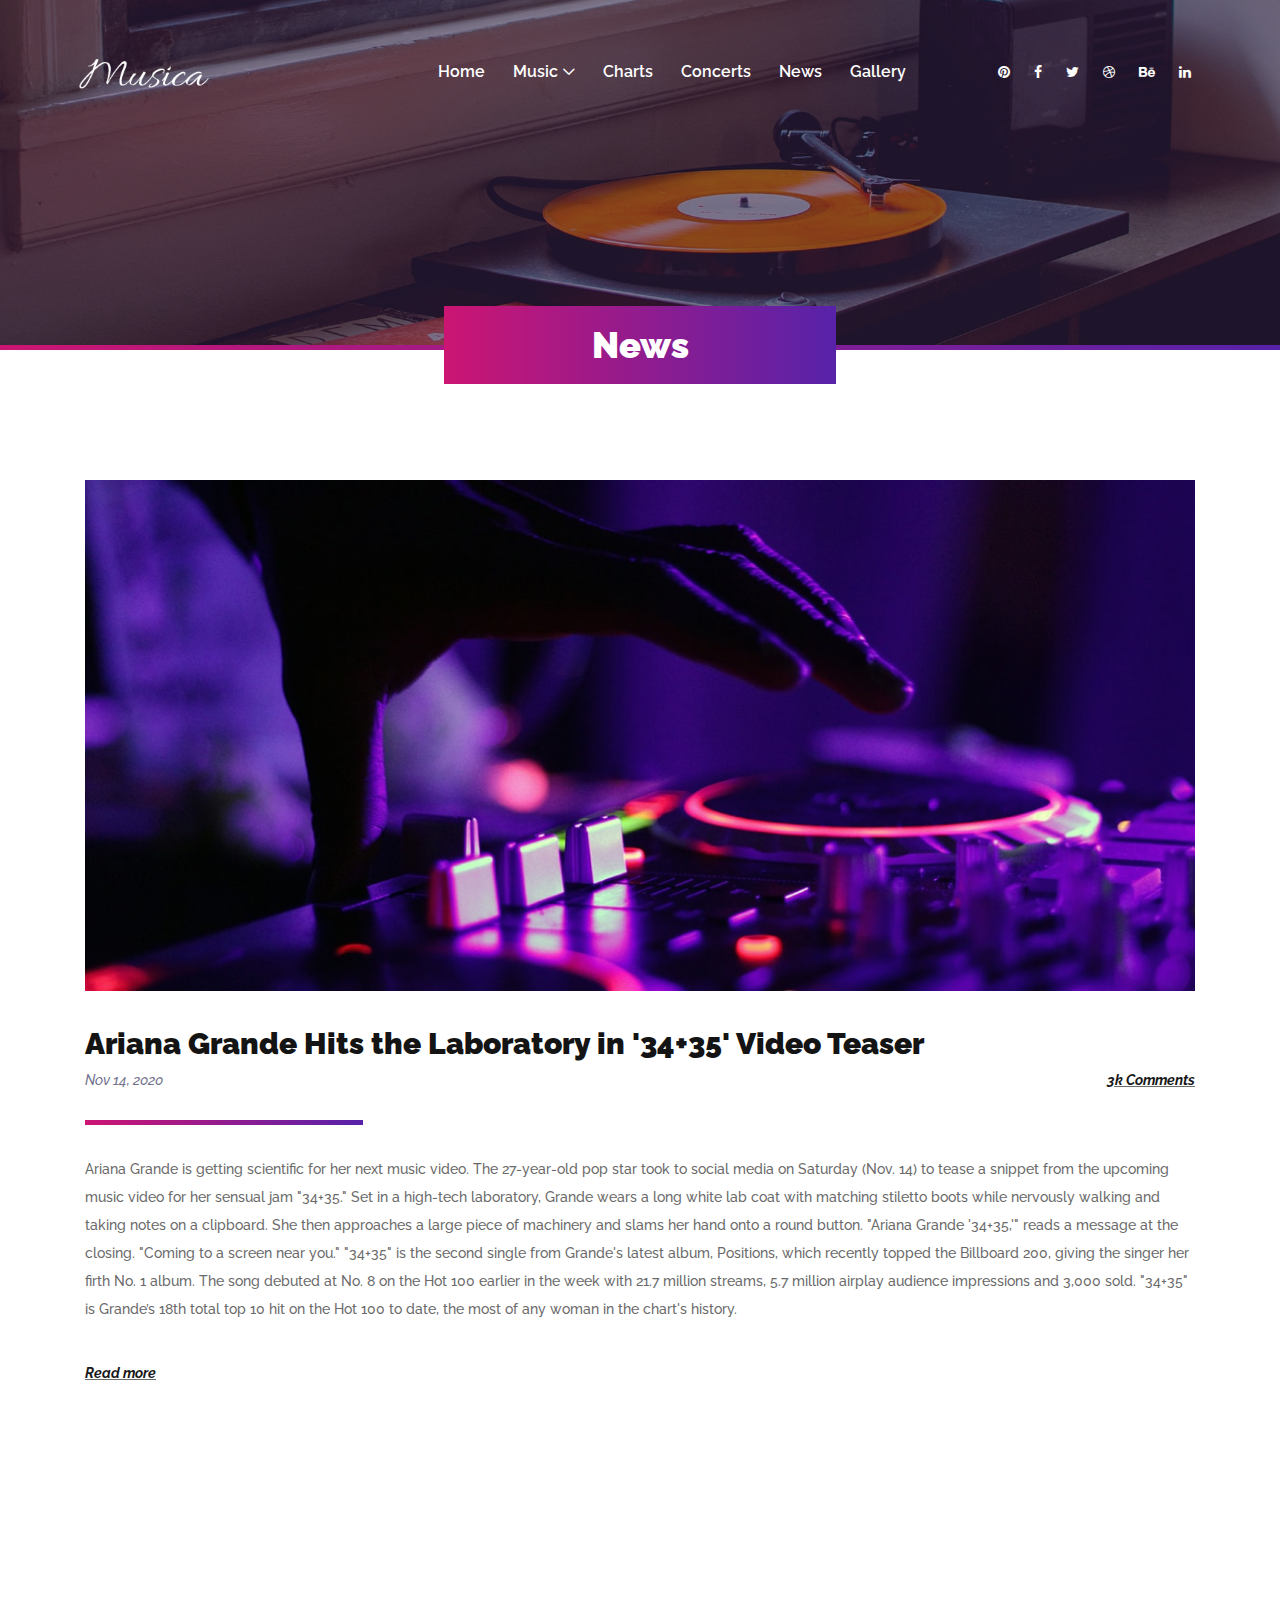
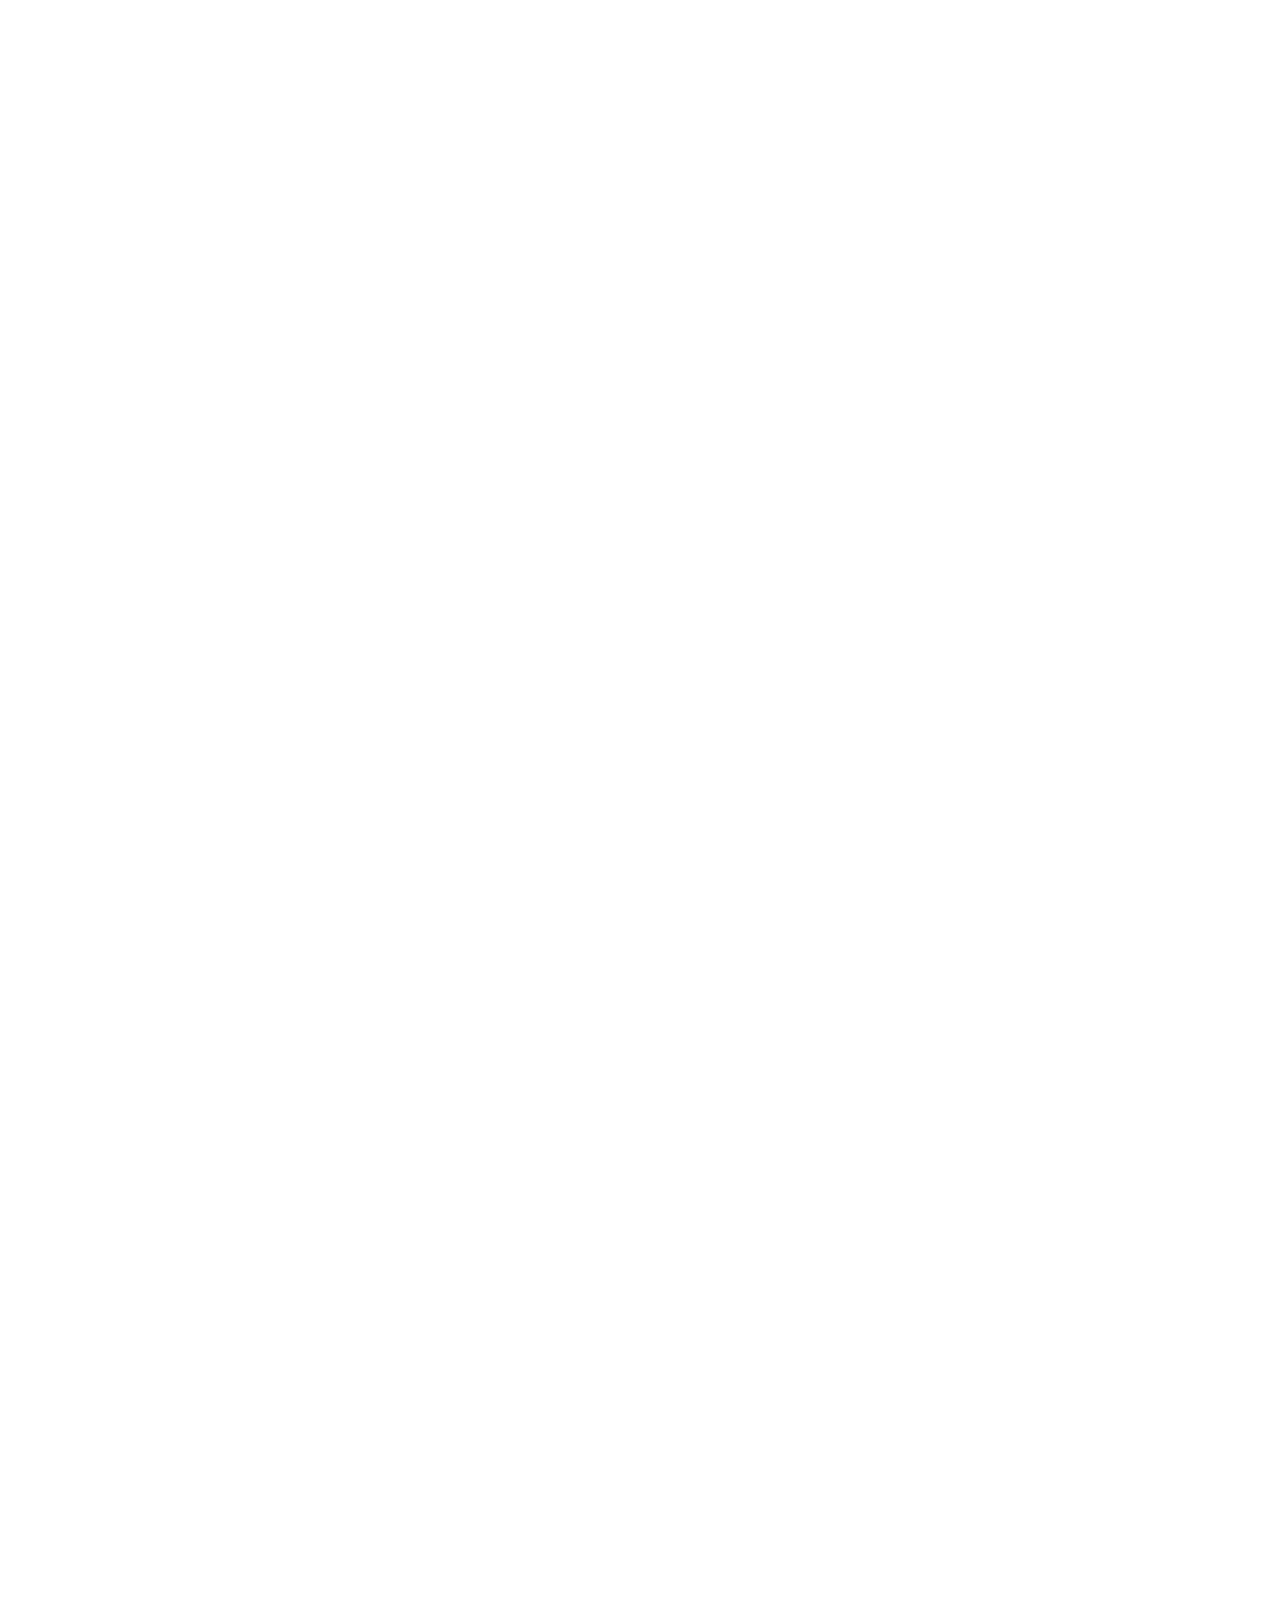
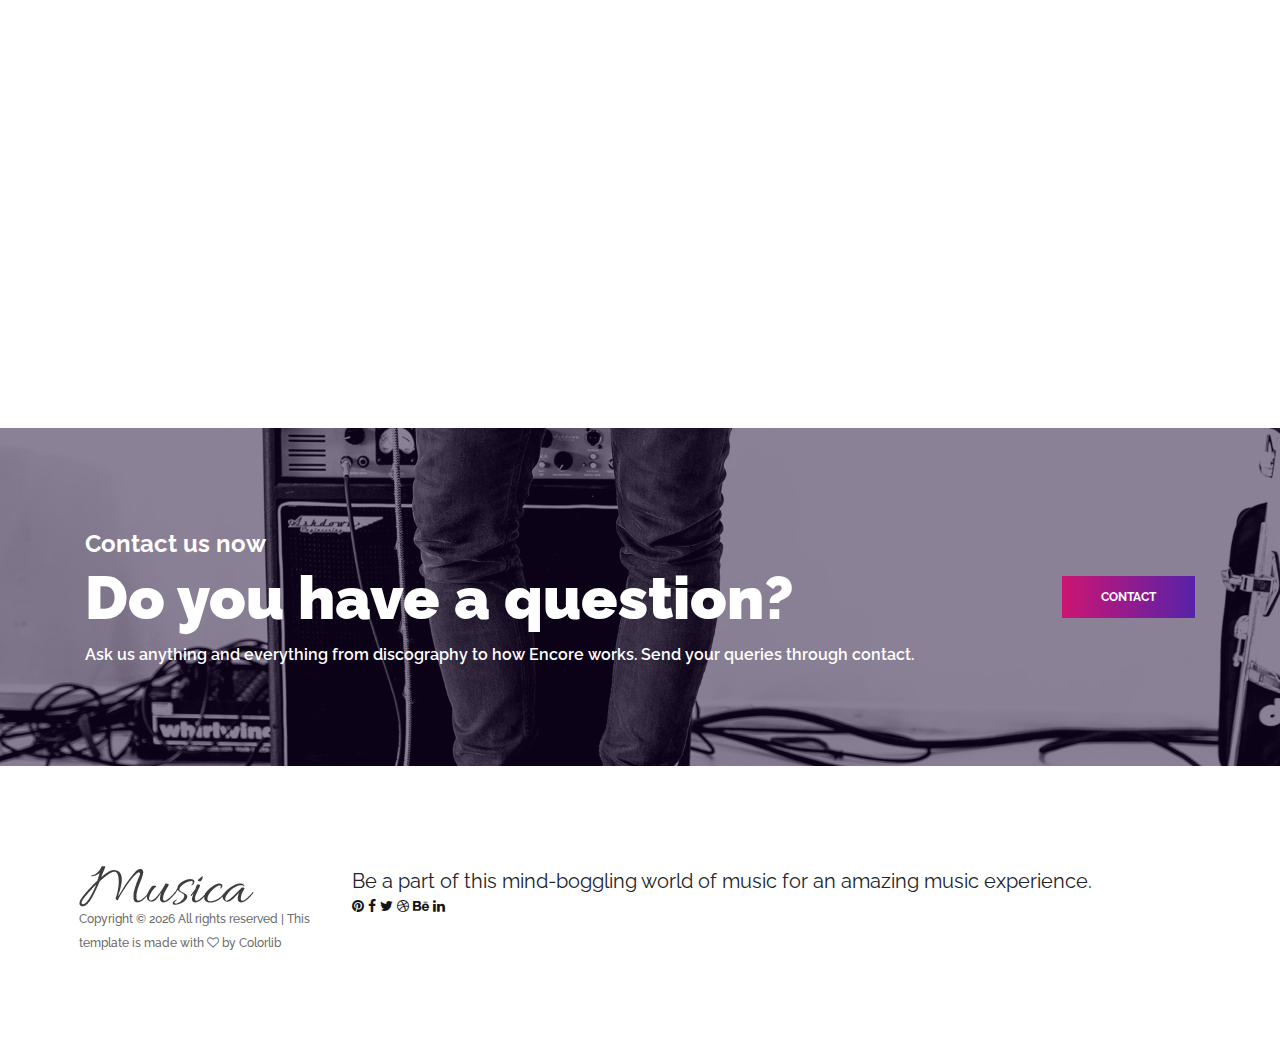
<file: blog.html>
<!DOCTYPE html>
<html lang="en">

<head>
    <meta charset="UTF-8">
    <meta name="description" content="">
    <meta http-equiv="X-UA-Compatible" content="IE=edge">
    <meta name="viewport" content="width=device-width, initial-scale=1, shrink-to-fit=no">
    <!-- The above 4 meta tags *must* come first in the head; any other head content must come *after* these tags -->

    <!-- Title -->
    <title>News</title>

    <!-- Favicon -->
    <link rel="icon" href="img/core-img/favicon.ico">

    <!-- Core Stylesheet -->
    <link rel="stylesheet" href="style.css">

</head>

<body>
    <!-- ##### Preloader ##### -->
    <div class="preloader d-flex align-items-center justify-content-center">
        <div class="circle-preloader">
            <img src="img/core-img/compact-disc.png" alt="">
        </div>
    </div>

    <!-- ##### Header Area Start ##### -->
    <header class="header-area">
        <!-- Navbar Area -->
        <div class="musica-main-menu">
            <div class="classy-nav-container breakpoint-off">
                <div class="container-fluid">
                    <!-- Menu -->
                    <nav class="classy-navbar justify-content-between" id="musicaNav">

                        <!-- Nav brand -->
                        <a href="index.html" class="nav-brand"><img src="img/core-img/logo.png" alt=""></a>

                        <!-- Navbar Toggler -->
                        <div class="classy-navbar-toggler">
                            <span class="navbarToggler"><span></span><span></span><span></span></span>
                        </div>

                        <!-- Menu -->
                        <div class="classy-menu">

                            <!-- close btn -->
                            <div class="classycloseIcon">
                                <div class="cross-wrap"><span class="top"></span><span class="bottom"></span></div>
                            </div>

                            <!-- Nav Start -->
                            <div class="classynav">
                                <ul>
                                    <li><a href="index.html">Home</a></li>
                                    
                                    <li><a href="music.html">Music</a>
                                        <ul class="dropdown">
                                            <li><a href="index.html">Home</a></li>
                                            <li><a href="about-us.html">Tracks</a></li>
                                            <li><a href="concert-tours.html">Artists</a></li>
                                            <li><a href="blog.html">Genres</a></li>
                                            <li><a href="charts.html">Charts</a></li>
                                            </ul>
                                    </li>
                                    <li><a href="charts.html">Charts</a></li>
                                    <li><a href="concert-tours.html">Concerts</a></li>
                                    <li><a href="blog.html">News</a></li>
                                    <li><a href="gallery.html">Gallery</a></li>
                                </ul>

                                <!-- Social Button -->
                                <div class="top-social-info">
                                    <a href="#"><i class="fa fa-pinterest" aria-hidden="true"></i></a>
                                    <a href="#"><i class="fa fa-facebook" aria-hidden="true"></i></a>
                                    <a href="#"><i class="fa fa-twitter" aria-hidden="true"></i></a>
                                    <a href="#"><i class="fa fa-dribbble" aria-hidden="true"></i></a>
                                    <a href="#"><i class="fa fa-behance" aria-hidden="true"></i></a>
                                    <a href="#"><i class="fa fa-linkedin" aria-hidden="true"></i></a>
                                </div>

                            </div>
                            <!-- Nav End -->
                        </div>
                    </nav>
                </div>
            </div>
        </div>
    </header>
    <!-- ##### Header Area End ##### -->

    <!-- ##### Breadcumb Area Start ##### -->
    <div class="breadcumb-area bg-img bg-overlay2" style="background-image: url(img/bg-img/breadcumb3.jpg);">
        <div class="bradcumbContent">
            <h2>News</h2>
        </div>
    </div>
    <!-- bg gradients -->
    <div class="bg-gradients"></div>
    <!-- ##### Breadcumb Area End ##### -->

    <!-- ##### Blog Area Start ##### -->
    <div class="blog-area mt-30 section-padding-100">
        <div class="container">
            <div class="row">
                <div class="col-12">
                    <div class="fitness-blog-posts">

                        <!-- Single Post Start -->
                        <div class="single-blog-post mb-100 wow fadeInUp" data-wow-delay="100ms" id="one">
                            <!-- Post Thumb -->
                            <div class="blog-post-thumb mb-30">
                                <img src="img/blog-img/1.jpg" alt="">
                            </div>
                            <!-- Post Title -->
                            <a href="#" class="post-title">Ariana Grande Hits the Laboratory in '34+35' Video Teaser</a>
                            <!-- Post Meta -->
                            <div class="post-meta d-flex justify-content-between">
                                <div class="post-date">
                                    <p>Nov 14, 2020</p>
                                </div>
                                <!-- Comments -->
                                <p class="comments"><a href="#">3k comments</a></p>
                            </div>
                            <!-- bg gradients -->
                            <div class="bg-gradients mb-30 w-25"></div>
                            <!-- Post Excerpt -->
                            <p>Ariana Grande is getting scientific for her next music video.

                                The 27-year-old pop star took to social media on Saturday (Nov. 14) to tease a snippet from the upcoming music video for her sensual jam "34+35."
                                
                                Set in a high-tech laboratory, Grande wears a long white lab coat with matching stiletto boots while nervously walking and taking notes on a clipboard. She then approaches a large piece of machinery and slams her hand onto a round button.
                                
                                "Ariana Grande '34+35,'" reads a message at the closing. "Coming to a screen near you."

                                "34+35" is the second single from Grande's latest album, Positions, which recently topped the Billboard 200, giving the singer her firth No. 1 album.
                                
                                The song debuted at No. 8 on the Hot 100 earlier in the week with 21.7 million streams, 5.7 million airplay audience impressions and 3,000 sold. "34+35" is Grande’s 18th total top 10 hit on the Hot 100 to date, the most of any woman in the chart's history.
                                
                                </p>
                            <!-- Read More -->
                            <a href="https://www.billboard.com/articles/columns/pop/9484354/ariana-grande-34-35-song-music-video-teaser-positions-album/" class="read-more-btn">Read more</a>
                        </div>

                        <!-- Single Post Start -->
                        <div class="single-blog-post mb-100 wow fadeInUp" data-wow-delay="300ms" id="two">
                            <!-- Post Thumb -->
                            <div class="blog-post-thumb mb-30">
                                <img src="img/blog-img/2.jpg" alt="">
                            </div>
                            <!-- Post Title -->
                            <a href="#" class="post-title">With COVID-19, concert industry from artists to tour managers forced to rethink live shows, music production</a>
                            <!-- Post Meta -->
                            <div class="post-meta d-flex justify-content-between">
                                <div class="post-date">
                                    <p>May 16, 2020</p>
                                </div>
                                <!-- Comments -->
                                <p class="comments"><a href="#">2k comments</a></p>
                            </div>
                            <!-- bg gradients -->
                            <div class="bg-gradients mb-30 w-25"></div>
                            <!-- Post Excerpt -->
                            <p>It was a show like no other for country music star Keith Urban.

                                Instead of people standing together in a massive auditorium or on a football field like at past shows, the audience members for this surprise performance, all health care workers, watched the "We Were" singer from their cars, parked 6 feet apart.
                                
                                "It felt amazing to be playing," Urban said. "People were honking horns and flicking headlights. ... It was really magical."
                                
                                The surprise concert Urban performed on Thursday was held at the Stardust Drive-In Movie Theater, about 40 miles east of Nashville, Tennessee. He was one of the first artists in the country to perform a live show in front of an audience since the onset of the pandemic.
                                
                                Almost 125 vehicles filled the parking lot for the unannounced show, which was only for doctors, nurses, EMTs and staff from Vanderbilt Health, a division of Vanderbilt University Medical Center.</p>
                            <!-- Read More -->
                            <a href="https://abcnews.go.com/Entertainment/covid-19-concert-industry-artists-tour-managers-forced/story?id=70722332" class="read-more-btn">Read more</a>
                        </div>

                        <!-- Single Post Start -->
                        <div class="single-blog-post mb-100 wow fadeInUp" data-wow-delay="500ms" id="three">
                            <!-- Post Thumb -->
                            <div class="blog-post-thumb mb-30">
                                <img src="img/blog-img/3.jpg" alt="">
                            </div>
                            <!-- Post Title -->
                            <a href="#" class="post-title">Pandemic is making musicians sing a different tune—virtually</a>
                            <!-- Post Meta -->
                            <div class="post-meta d-flex justify-content-between">
                                <div class="post-date">
                                    <p>Oct 18, 2020</p>
                                </div>
                                <!-- Comments -->
                                <p class="comments"><a href="#">900 comments</a></p>
                            </div>
                            <!-- bg gradients -->
                            <div class="bg-gradients mb-30 w-25"></div>
                            <!-- Post Excerpt -->
                            <p>People thronging without masks, cheering loudly and singing and dancing to the Punjabi and Bollywood cover songs — all these and more were part of a typical workday for Sukhmani Malik and Hari Singh. But that was until seven months ago when the duo would belt out Punjabi and Bollywood cover songs live at full-to-the-brink bars in Delhi and Chandigarh. Little did they know that they would soon have to sing a different tune to be relevant. And that was what they did as Covid-19 enforced social dis ..

                                Read more at:
                                https://economictimes.indiatimes.com/magazines/panache/pandemic-is-making-musicians-sing-a-different-tunevirtually/articleshow/78722437.cms?utm_source=contentofinterest&utm_medium=text&utm_campaign=cppst</p>
                            <!-- Read More -->
                            <a href="https://economictimes.indiatimes.com/magazines/panache/pandemic-is-making-musicians-sing-a-different-tunevirtually/articleshow/78722437.cms" class="read-more-btn">Read more</a>
                        </div>

                        <!-- Pagination -->
                        <div class="musica-pagination-area wow fadeInUp" data-wow-delay="700ms">
                            <nav>
                                <ul class="pagination">
                                    <li class="page-item active"><a class="page-link" href="#one">01.</a></li>
                                    <li class="page-item"><a class="page-link" href="#two">02.</a></li>
                                    <li class="page-item"><a class="page-link" href="#three">03.</a></li>
                                </ul>
                            </nav>
                        </div>
                    </div>
                </div>
            </div>
        </div>
    </div>
    <!-- ##### Blog Area End ##### -->

       <!-- ##### CTA Area Start ##### -->
       <div class="musica-cta-area section-padding-100 bg-img bg-overlay2" style="background-image: url(img/blog-img/4.jpg);">
        <div class="container">
            <div class="row">
                <div class="col-12">
                    <div class="cta-content d-flex justify-content-between align-items-center">
                        <div class="cta-text">
                            <h4>Contact us now</h4>
                            <h2>Do you have a question?</h2>
                            <h6>Ask us anything and everything from discography to how Encore works. Send your queries through contact.</h6>
                        </div>
                        <div class="cta-btn">
                            <a href="contact.html" class="btn musica-btn">contact</a>
                        </div>
                    </div>
                </div>
            </div>
        </div>
    </div>
    <!-- ##### CTA Area End ##### -->

    <!-- ##### Footer Area Start ##### -->
    <footer class="footer-area section-padding-100-0">
        <div class="container-fluid">
            <div class="row">

                <!-- Footer Widget Area -->
                <div class="col-12 col-md-6 col-xl-3">
                    <div class="footer-widget-area mb-100">
                        <a href="#"><img src="img/core-img/logo2.png" alt=""></a>
                        <p class="copywrite-text"><a href="#">
                                <!-- Link back to Colorlib can't be removed. Template is licensed under CC BY 3.0. -->
                                Copyright &copy;
                                <script>document.write(new Date().getFullYear());</script> All rights reserved | This
                                template is made with <i class="fa fa-heart-o" aria-hidden="true"></i> by <a
                                    href="https://colorlib.com" target="_blank">Colorlib</a>
                                <!-- Link back to Colorlib can't be removed. Template is licensed under CC BY 3.0. -->
                        </p>
                    </div>
                </div>

                <!-- Footer Widget Area -->


                <!-- Footer Widget Area -->


                <!-- Footer Widget Area -->


                <!-- Footer Widget Area -->
                <div>
                    <div>
                        <div class="widget-title">
                            <span style="font-size: 20px;">Be a part of this mind-boggling world of music for an amazing
                                music experience.</span>
                        </div>
                        <div class="top-social-info">
                            <a href="#"><i class="fa fa-pinterest" aria-hidden="true"></i></a>
                            <a href="#"><i class="fa fa-facebook" aria-hidden="true"></i></a>
                            <a href="#"><i class="fa fa-twitter" aria-hidden="true"></i></a>
                            <a href="#"><i class="fa fa-dribbble" aria-hidden="true"></i></a>
                            <a href="#"><i class="fa fa-behance" aria-hidden="true"></i></a>
                            <a href="#"><i class="fa fa-linkedin" aria-hidden="true"></i></a>
                        </div>

                    </div>
                </div>

            </div>
        </div>
    </footer>
    <!-- ##### Footer Area Start ##### -->

    <!-- ##### All Javascript Script ##### -->
    <!-- jQuery-2.2.4 js -->
    <script src="js/jquery/jquery-2.2.4.min.js"></script>
    <!-- Popper js -->
    <script src="js/bootstrap/popper.min.js"></script>
    <!-- Bootstrap js -->
    <script src="js/bootstrap/bootstrap.min.js"></script>
    <!-- All Plugins js -->
    <script src="js/plugins/plugins.js"></script>
    <!-- Active js -->
    <script src="js/active.js"></script>
</body>

</html>
</file>
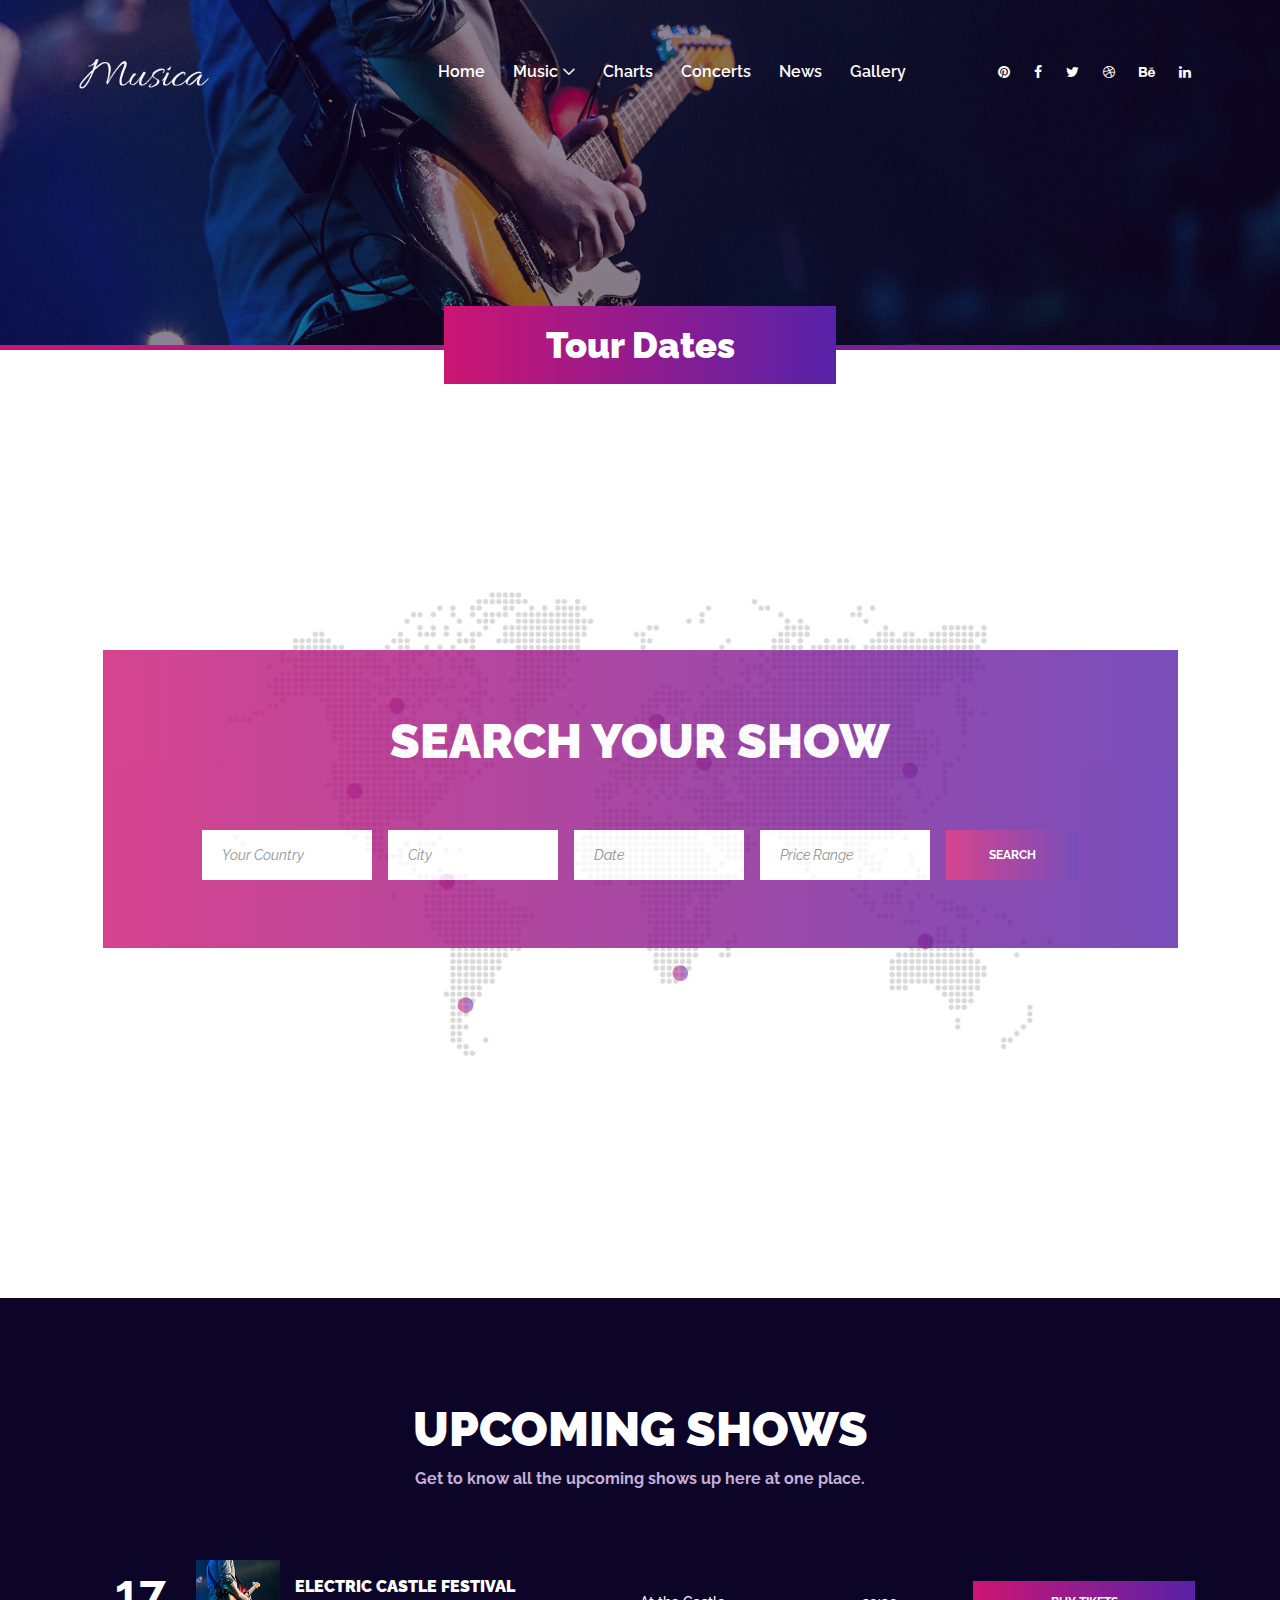
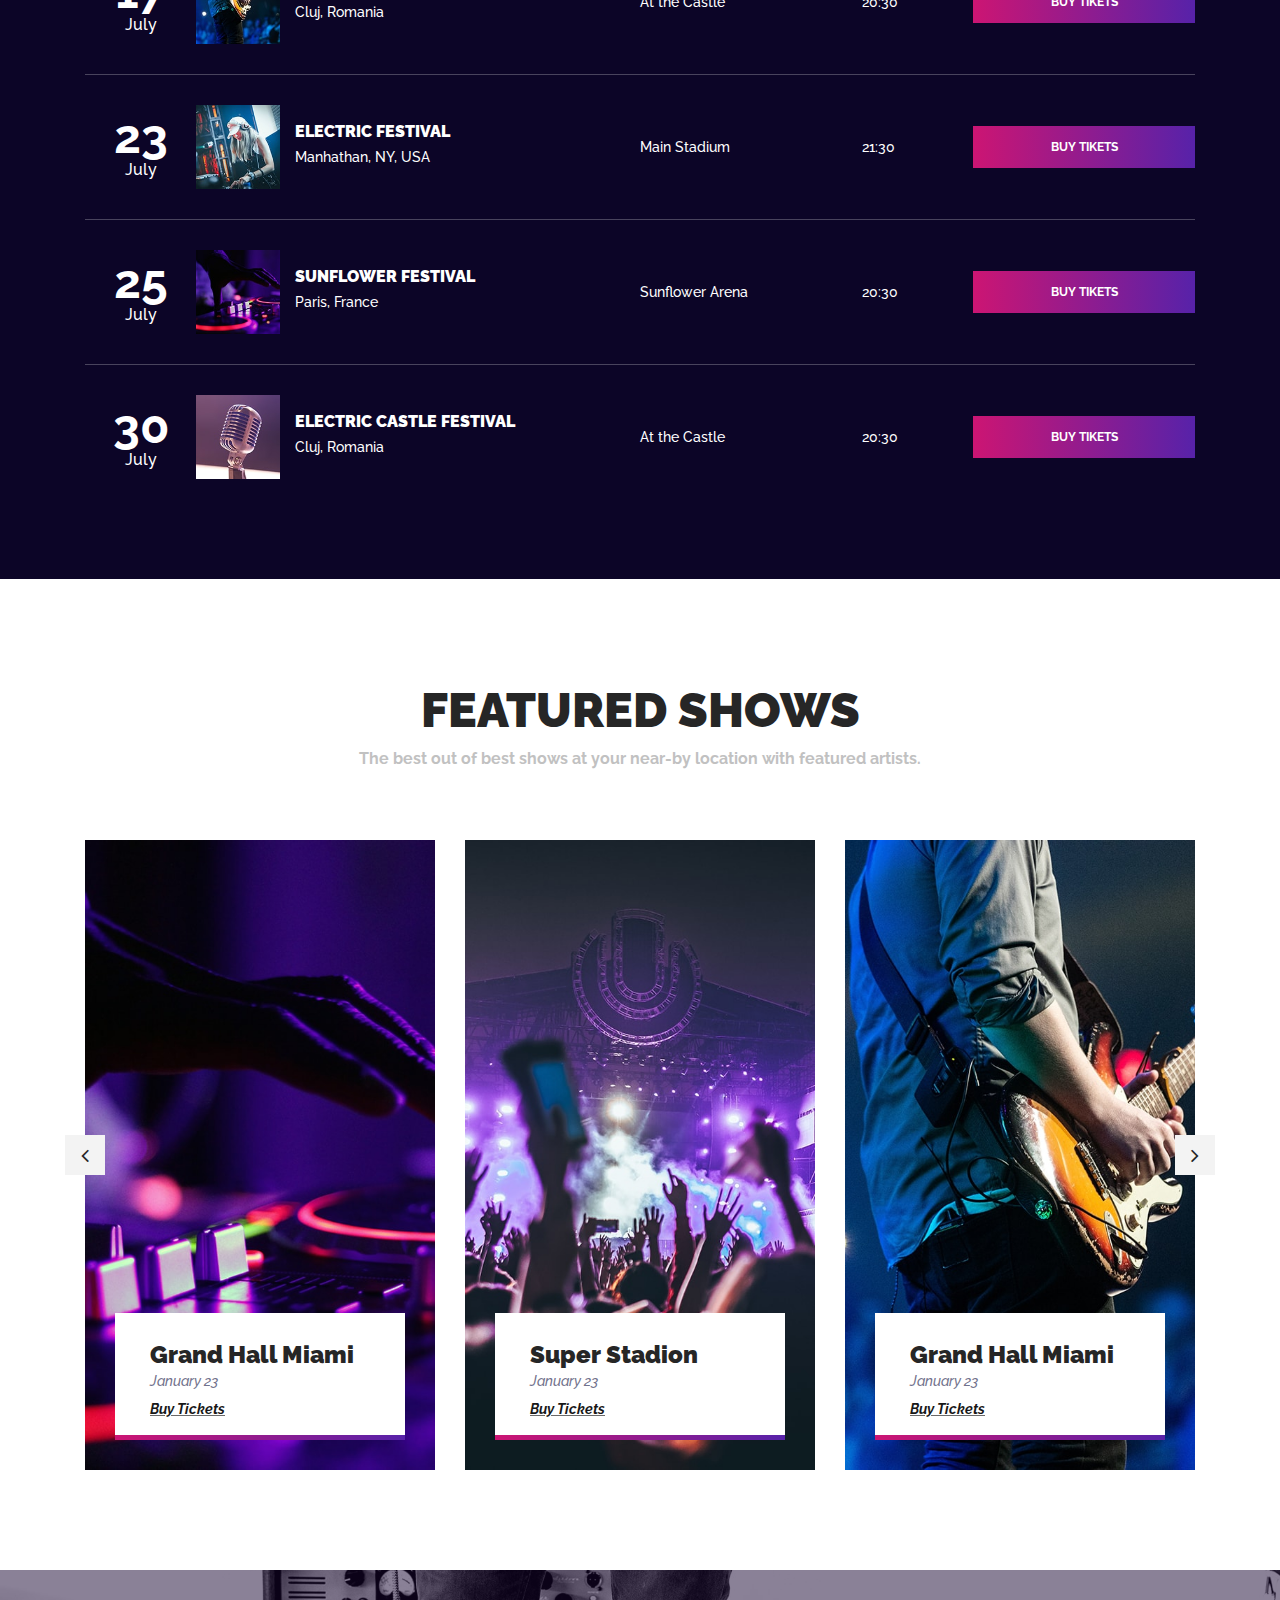
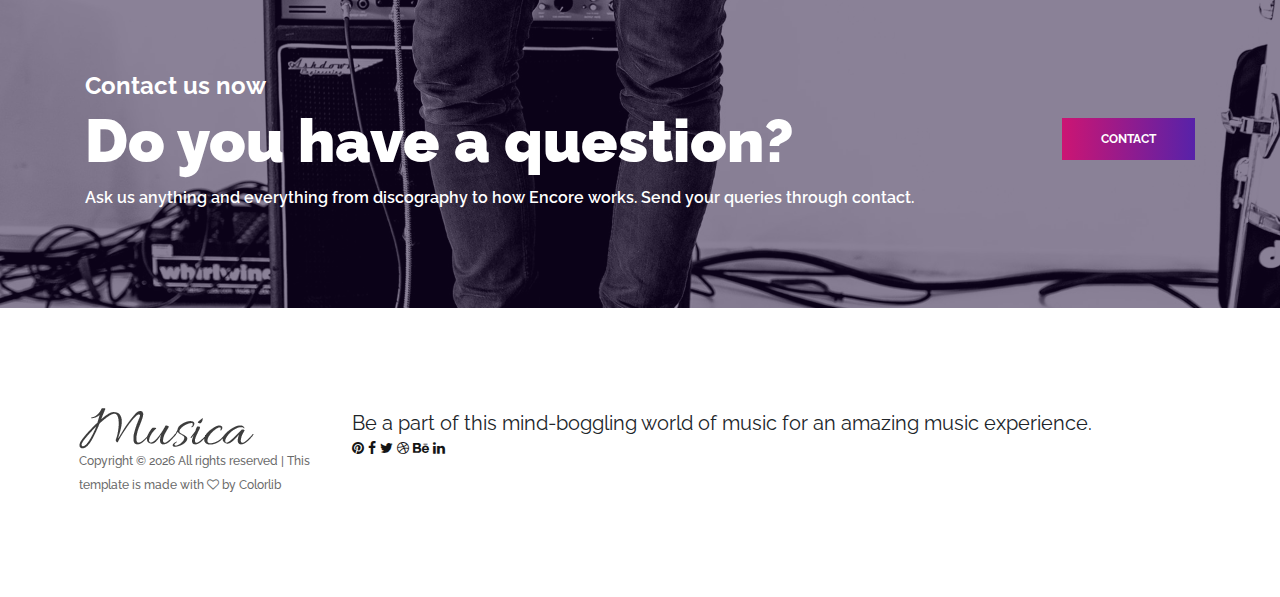
<file: concert-tours.html>
<!DOCTYPE html>
<html lang="en">

<head>
    <meta charset="UTF-8">
    <meta name="description" content="">
    <meta http-equiv="X-UA-Compatible" content="IE=edge">
    <meta name="viewport" content="width=device-width, initial-scale=1, shrink-to-fit=no">
    <!-- The above 4 meta tags *must* come first in the head; any other head content must come *after* these tags -->

    <!-- Title -->
    <title>Concerts</title>

    <!-- Favicon -->
    <link rel="icon" href="img/core-img/favicon.ico">

    <!-- Core Stylesheet -->
    <link rel="stylesheet" href="style.css">

</head>

<body>
    <!-- ##### Preloader ##### -->
    <div class="preloader d-flex align-items-center justify-content-center">
        <div class="circle-preloader">
            <img src="img/core-img/compact-disc.png" alt="">
        </div>
    </div>

    <!-- ##### Header Area Start ##### -->
    <header class="header-area">
        <!-- Navbar Area -->
        <div class="musica-main-menu">
            <div class="classy-nav-container breakpoint-off">
                <div class="container-fluid">
                    <!-- Menu -->
                    <nav class="classy-navbar justify-content-between" id="musicaNav">

                        <!-- Nav brand -->
                        <a href="index.html" class="nav-brand"><img src="img/core-img/logo.png" alt=""></a>

                        <!-- Navbar Toggler -->
                        <div class="classy-navbar-toggler">
                            <span class="navbarToggler"><span></span><span></span><span></span></span>
                        </div>

                        <!-- Menu -->
                        <div class="classy-menu">

                            <!-- close btn -->
                            <div class="classycloseIcon">
                                <div class="cross-wrap"><span class="top"></span><span class="bottom"></span></div>
                            </div>

                            <!-- Nav Start -->
                            <div class="classynav">
                                <ul>
                                    <li><a href="index.html">Home</a></li>
                                    
                                    <li><a href="music.html">Music</a>
                                        <ul class="dropdown">
                                            <li><a href="index.html">Home</a></li>
                                            <li><a href="about-us.html">Tracks</a></li>
                                            <li><a href="concert-tours.html">Artists</a></li>
                                            <li><a href="blog.html">Genres</a></li>
                                            <li><a href="charts.html">Charts</a></li>
                                            </ul>
                                    </li>
                                    <li><a href="charts.html">Charts</a></li>
                                    <li><a href="concert-tours.html">Concerts</a></li>
                                    <li><a href="blog.html">News</a></li>
                                    <li><a href="gallery.html">Gallery</a></li>
                                </ul>

                                <!-- Social Button -->
                                <div class="top-social-info">
                                    <a href="#"><i class="fa fa-pinterest" aria-hidden="true"></i></a>
                                    <a href="#"><i class="fa fa-facebook" aria-hidden="true"></i></a>
                                    <a href="#"><i class="fa fa-twitter" aria-hidden="true"></i></a>
                                    <a href="#"><i class="fa fa-dribbble" aria-hidden="true"></i></a>
                                    <a href="#"><i class="fa fa-behance" aria-hidden="true"></i></a>
                                    <a href="#"><i class="fa fa-linkedin" aria-hidden="true"></i></a>
                                </div>

                            </div>
                            <!-- Nav End -->
                        </div>
                    </nav>
                </div>
            </div>
        </div>
    </header>
    <!-- ##### Header Area End ##### -->

    <!-- ##### Breadcumb Area Start ##### -->
    <div class="breadcumb-area bg-img bg-overlay2" style="background-image: url(img/bg-img/breadcumb2.jpg);">
        <div class="bradcumbContent">
            <h2>Tour Dates</h2>
        </div>
    </div>
    <!-- bg gradients -->
    <div class="bg-gradients"></div>
    <!-- ##### Breadcumb Area End ##### -->

    <!-- ##### Search Shows Area Start ##### -->
    <div class="search-your-shows-area section-padding-100 bg-img" style="background-image: url(img/bg-img/bg-6.jpg);">
        <div class="container-fluid">
            <div class="row">
                <div class="col-12">
                    <div class="search-your-shows-content">
                        <h2>Search Your Show</h2>
                        <div class="search-form">
                            <form action="#" method="get" class="form-inline justify-content-center">
                                <div class="form-group m-2">
                                    <input type="text" class="form-control" id="your_country" value="" placeholder="Your Country">
                                </div>
                                <div class="form-group m-2">
                                    <input type="text" class="form-control" id="your_city" value="" placeholder="City">
                                </div>
                                <div class="form-group m-2">
                                    <input type="text" class="form-control" id="your_date" value="" placeholder="Date">
                                </div>
                                <div class="form-group m-2">
                                    <input type="text" class="form-control" id="price_range" value="" placeholder="Price Range">
                                </div>
                                <button type="submit" class="btn musica-btn m-2">Search</button>
                            </form>
                        </div>
                    </div>
                </div>
            </div>
        </div>
    </div>
    <!-- ##### Search Shows Area End ##### -->

    <!-- ##### Upcoming Shows Area Start ##### -->
    <div class="upcoming-shows-area section-padding-100">
        <div class="container">
            <div class="row">
                <div class="col-12">
                    <div class="section-heading">
                        <h2>Upcoming shows</h2>
                        <h6>Get to know all the upcoming shows up here at one place.</h6>
                    </div>
                </div>
            </div>

            <div class="row">
                <div class="col-12">
                    <!-- Upcoming Shows Content -->
                    <div class="upcoming-shows-content">

                        <!-- Single Upcoming Shows -->
                        <div class="single-upcoming-shows d-flex align-items-center flex-wrap">
                            <div class="shows-date">
                                <h2>17 <span>July</span></h2>
                            </div>
                            <div class="shows-desc d-flex align-items-center">
                                <div class="shows-img">
                                    <img src="img/bg-img/s1.jpg" alt="">
                                </div>
                                <div class="shows-name">
                                    <h6>Electric castle Festival</h6>
                                    <p>Cluj, Romania</p>
                                </div>
                            </div>
                            <div class="shows-location">
                                <p>At the Castle</p>
                            </div>
                            <div class="shows-time">
                                <p>20:30</p>
                            </div>
                            <div class="buy-tickets">
                                <a href="#" class="btn musica-btn">Buy Tikets</a>
                            </div>
                        </div>

                        <!-- Single Upcoming Shows -->
                        <div class="single-upcoming-shows d-flex align-items-center flex-wrap">
                            <div class="shows-date">
                                <h2>23 <span>July</span></h2>
                            </div>
                            <div class="shows-desc d-flex align-items-center">
                                <div class="shows-img">
                                    <img src="img/bg-img/s2.jpg" alt="">
                                </div>
                                <div class="shows-name">
                                    <h6>Electric Festival</h6>
                                    <p>Manhathan, NY, USA</p>
                                </div>
                            </div>
                            <div class="shows-location">
                                <p>Main Stadium</p>
                            </div>
                            <div class="shows-time">
                                <p>21:30</p>
                            </div>
                            <div class="buy-tickets">
                                <a href="#" class="btn musica-btn">Buy Tikets</a>
                            </div>
                        </div>

                        <!-- Single Upcoming Shows -->
                        <div class="single-upcoming-shows d-flex align-items-center flex-wrap">
                            <div class="shows-date">
                                <h2>25 <span>July</span></h2>
                            </div>
                            <div class="shows-desc d-flex align-items-center">
                                <div class="shows-img">
                                    <img src="img/bg-img/s3.jpg" alt="">
                                </div>
                                <div class="shows-name">
                                    <h6>Sunflower festival</h6>
                                    <p>Paris, France</p>
                                </div>
                            </div>
                            <div class="shows-location">
                                <p>Sunflower Arena</p>
                            </div>
                            <div class="shows-time">
                                <p>20:30</p>
                            </div>
                            <div class="buy-tickets">
                                <a href="#" class="btn musica-btn">Buy Tikets</a>
                            </div>
                        </div>

                        <!-- Single Upcoming Shows -->
                        <div class="single-upcoming-shows d-flex align-items-center flex-wrap">
                            <div class="shows-date">
                                <h2>30 <span>July</span></h2>
                            </div>
                            <div class="shows-desc d-flex align-items-center">
                                <div class="shows-img">
                                    <img src="img/bg-img/s4.jpg" alt="">
                                </div>
                                <div class="shows-name">
                                    <h6>Electric castle Festival</h6>
                                    <p>Cluj, Romania</p>
                                </div>
                            </div>
                            <div class="shows-location">
                                <p>At the Castle</p>
                            </div>
                            <div class="shows-time">
                                <p>20:30</p>
                            </div>
                            <div class="buy-tickets">
                                <a href="#" class="btn musica-btn">Buy Tikets</a>
                            </div>
                        </div>

                    </div>
                </div>
            </div>
        </div>
    </div>
    <!-- ##### Upcoming Shows Area End ##### -->

    <!-- ##### Featured Shows Area Start ##### -->
    <div class="featured-shows-area section-padding-100">
        <div class="container">
            <div class="row">
                <div class="col-12">
                    <div class="section-heading dark">
                        <h2>Featured Shows</h2>
                        <h6>The best out of best shows at your near-by location with featured artists.</h6>
                    </div>
                </div>
            </div>

            <div class="row">
                <div class="col-12">
                    <div class="featured-shows-slides owl-carousel">

                        <!-- Single Featured Shows -->
                        <div class="single-featured-shows">
                            <img src="img/bg-img/fs1.jpg" alt="">
                            <!-- Content -->
                            <div class="featured-shows-content">
                                <div class="shows-text">
                                    <h4>Grand Hall Miami</h4>
                                    <p>January 23</p>
                                    <a href="#" class="buy-tickets-btn">Buy Tickets</a>
                                </div>
                                <div class="bg-gradients"></div>
                            </div>
                        </div>

                        <!-- Single Featured Shows -->
                        <div class="single-featured-shows">
                            <img src="img/bg-img/fs2.jpg" alt="">
                            <!-- Content -->
                            <div class="featured-shows-content">
                                <div class="shows-text">
                                    <h4>Super Stadion</h4>
                                    <p>January 23</p>
                                    <a href="#" class="buy-tickets-btn">Buy Tickets</a>
                                </div>
                                <div class="bg-gradients"></div>
                            </div>
                        </div>

                        <!-- Single Featured Shows -->
                        <div class="single-featured-shows">
                            <img src="img/bg-img/fs3.jpg" alt="">
                            <!-- Content -->
                            <div class="featured-shows-content">
                                <div class="shows-text">
                                    <h4>Grand Hall Miami</h4>
                                    <p>January 23</p>
                                    <a href="#" class="buy-tickets-btn">Buy Tickets</a>
                                </div>
                                <div class="bg-gradients"></div>
                            </div>
                        </div>

                        <!-- Single Featured Shows -->
                        <div class="single-featured-shows">
                            <img src="img/bg-img/fs4.jpg" alt="">
                            <!-- Content -->
                            <div class="featured-shows-content">
                                <div class="shows-text">
                                    <h4>Super Stadion</h4>
                                    <p>January 23</p>
                                    <a href="#" class="buy-tickets-btn">Buy Tickets</a>
                                </div>
                                <div class="bg-gradients"></div>
                            </div>
                        </div>

                    </div>
                </div>
            </div>
        </div>
    </div>
    <!-- ##### Featured Shows Area End ##### -->

    <!-- ##### CTA Area Start ##### -->
    <div class="musica-cta-area section-padding-100 bg-img bg-overlay2" style="background-image: url(img/blog-img/4.jpg);">
        <div class="container">
            <div class="row">
                <div class="col-12">
                    <div class="cta-content d-flex justify-content-between align-items-center">
                        <div class="cta-text">
                            <h4>Contact us now</h4>
                            <h2>Do you have a question?</h2>
                            <h6>Ask us anything and everything from discography to how Encore works. Send your queries through contact.</h6>
                        </div>
                        <div class="cta-btn">
                            <a href="contact.html" class="btn musica-btn">contact</a>
                        </div>
                    </div>
                </div>
            </div>
        </div>
    </div>
    <!-- ##### CTA Area End ##### -->

    <!-- ##### Footer Area Start ##### -->
    <footer class="footer-area section-padding-100-0">
        <div class="container-fluid">
            <div class="row">

                <!-- Footer Widget Area -->
                <div class="col-12 col-md-6 col-xl-3">
                    <div class="footer-widget-area mb-100">
                        <a href="#"><img src="img/core-img/logo2.png" alt=""></a>
                        <p class="copywrite-text"><a href="#">
                                <!-- Link back to Colorlib can't be removed. Template is licensed under CC BY 3.0. -->
                                Copyright &copy;
                                <script>document.write(new Date().getFullYear());</script> All rights reserved | This
                                template is made with <i class="fa fa-heart-o" aria-hidden="true"></i> by <a
                                    href="https://colorlib.com" target="_blank">Colorlib</a>
                                <!-- Link back to Colorlib can't be removed. Template is licensed under CC BY 3.0. -->
                        </p>
                    </div>
                </div>

                <!-- Footer Widget Area -->


                <!-- Footer Widget Area -->


                <!-- Footer Widget Area -->


                <!-- Footer Widget Area -->
                <div>
                    <div>
                        <div class="widget-title">
                            <span style="font-size: 20px;">Be a part of this mind-boggling world of music for an amazing
                                music experience.</span>
                        </div>
                        <div class="top-social-info">
                            <a href="#"><i class="fa fa-pinterest" aria-hidden="true"></i></a>
                            <a href="#"><i class="fa fa-facebook" aria-hidden="true"></i></a>
                            <a href="#"><i class="fa fa-twitter" aria-hidden="true"></i></a>
                            <a href="#"><i class="fa fa-dribbble" aria-hidden="true"></i></a>
                            <a href="#"><i class="fa fa-behance" aria-hidden="true"></i></a>
                            <a href="#"><i class="fa fa-linkedin" aria-hidden="true"></i></a>
                        </div>

                    </div>
                </div>

            </div>
        </div>
    </footer>
    <!-- ##### Footer Area Start ##### -->

    <!-- ##### All Javascript Script ##### -->
    <!-- jQuery-2.2.4 js -->
    <script src="js/jquery/jquery-2.2.4.min.js"></script>
    <!-- Popper js -->
    <script src="js/bootstrap/popper.min.js"></script>
    <!-- Bootstrap js -->
    <script src="js/bootstrap/bootstrap.min.js"></script>
    <!-- All Plugins js -->
    <script src="js/plugins/plugins.js"></script>
    <!-- Active js -->
    <script src="js/active.js"></script>
</body>

</html>
</file>
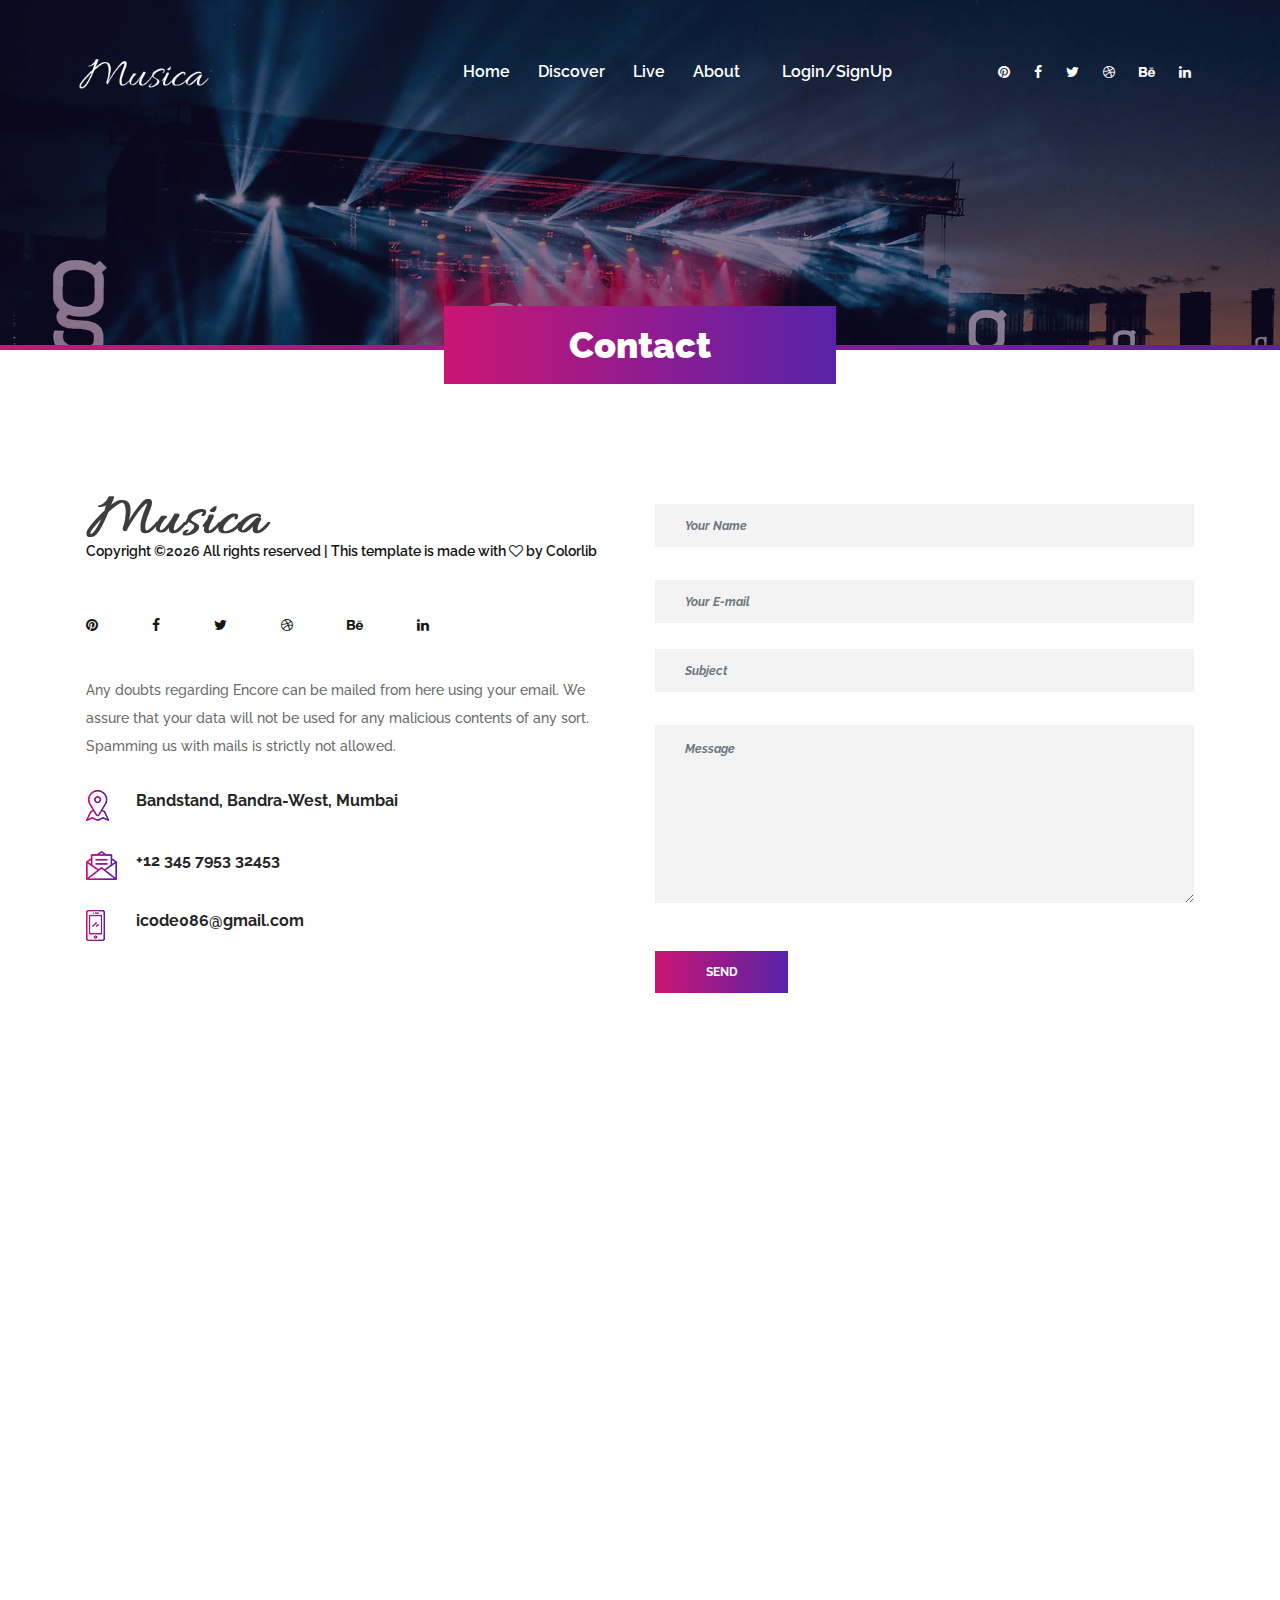
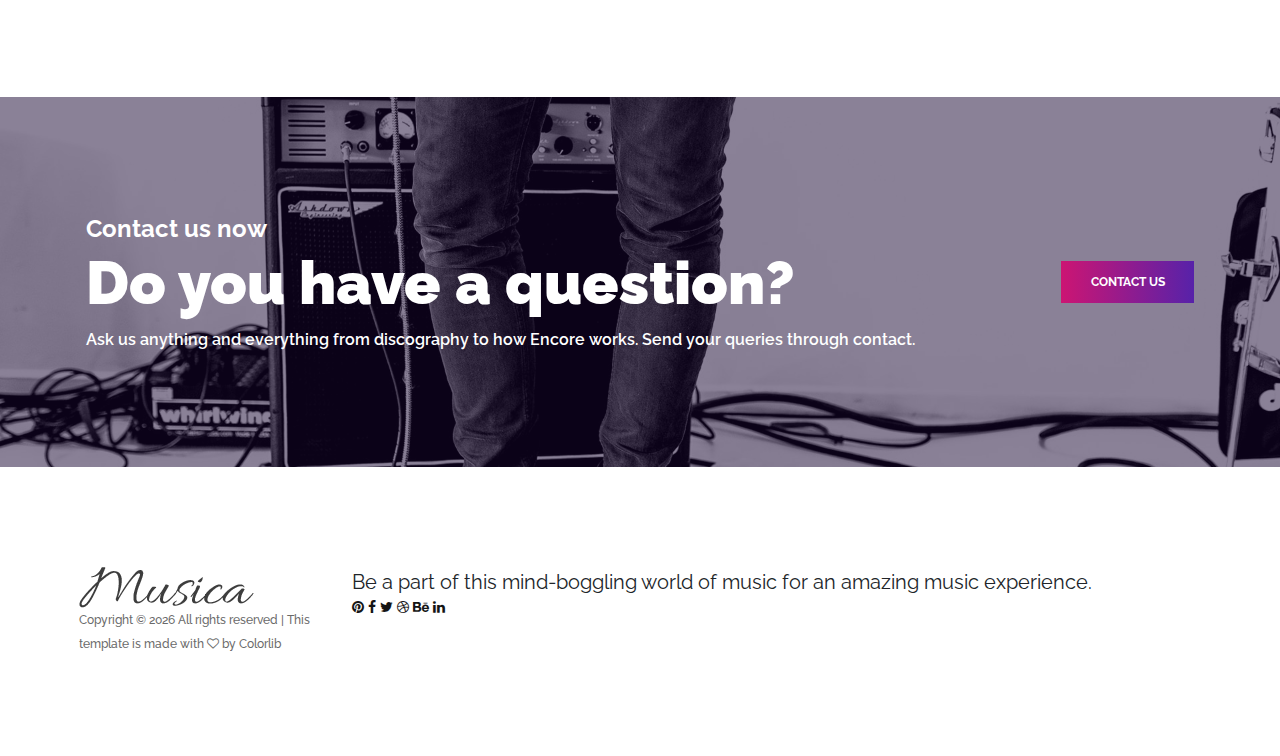
<file: contact.html>
<!DOCTYPE html>
<html lang="en">

<head>
    <meta charset="UTF-8">
    <meta name="description" content="">
    <meta http-equiv="X-UA-Compatible" content="IE=edge">
    <meta name="viewport" content="width=device-width, initial-scale=1, shrink-to-fit=no">
    <!-- The above 4 meta tags *must* come first in the head; any other head content must come *after* these tags -->

    <!-- Title -->
    <title>Contact</title>

    <!-- Favicon -->
    <link rel="icon" href="img/core-img/favicon.ico">

    <!-- Core Stylesheet -->
    <link rel="stylesheet" href="style.css">


    <style>
        input[type=text],
        input[type=password] {
            width: 100%;
            padding: 12px 20px;
            margin: 8px 0;
            display: inline-block;
            border: 1px solid rgb(24, 22, 22);
            box-sizing: border-box;
        }

        .button1 {
            background-color: Transparent;
            border: none;
            color: white;
            padding: 10px 12px;
            text-align: center;
            text-decoration: none;
            display: inline-block;
            font-size: 16px;
            margin: 2px 2px;
            cursor: pointer;
        }

        .button2 {
            background-color: black;
            color: white;
            padding: 14px 20px;
            margin: 8px 0;
            border: none;
            cursor: pointer;

            width: 100%;
        }

        .cancelbtn {
            width: auto;
            padding: 10px 18px;
            border-color: #000;
            background-color: #690000;
        }

        /* Center the image and position the close button */
        .imgcontainer {
            text-align: center;
            margin: 24px 0 12px 0;
            position: relative;
        }

        img.avatar {
            width: 40%;
            border-radius: 50%;
        }

        .container {
            color: bisque;
            padding: 16px;
            border-radius: 20px;
        }

        span.psw {
            float: right;
            padding-top: 16px;
        }

        /* The Modal (background) */
        .modal {
            display: none;
            /* Hidden by default */
            position: fixed;
            /* Stay in place */
            z-index: 1;
            /* Sit on top */
            left: 0;
            top: 0;
            width: 100%;
            /* Full width */
            height: 100%;
            /* Full height */
            overflow: auto;
            /* Enable scroll if needed */
            background-color: rgb(0, 0, 0);
            /* Fallback color */
            background-color: rgba(0, 0, 0, 0.4);
            /* Black w/ opacity */
            padding-top: 60px;
        }

        /* Modal Content/Box */
        .modal-content {
            background-image: linear-gradient(180deg, rgb(51, 7, 71), rgb(12, 2, 11));
            margin: 5% auto 15% auto;
            /* 5% from the top, 15% from the bottom and centered */
            box-shadow: 0 0 20px 0 rgba(243, 4, 4, 0.2), 0 5px 5px 0 rgba(68, 2, 2, 0.24);
            border-radius: 20px;
            border: 2px solid rgb(78, 1, 1);
            width: 40%;
            /* Could be more or less, depending on screen size */
        }

        /* The Close Button (x) */
        .close {
            position: absolute;
            right: 25px;
            top: 0;
            color: #000;
            font-size: 35px;
            font-weight: bold;
        }

        .close:hover,
        .close:focus {
            color: red;
            cursor: pointer;
        }

        /* Add Zoom Animation */
        .animate {
            -webkit-animation: animatezoom 0.6s;
            animation: animatezoom 0.6s
        }

        @-webkit-keyframes animatezoom {
            from {
                -webkit-transform: scale(0)
            }

            to {
                -webkit-transform: scale(1)
            }
        }

        @keyframes animatezoom {
            from {
                transform: scale(0)
            }

            to {
                transform: scale(1)
            }
        }

        /* Change styles for span and cancel button on extra small screens */
        @media screen and (max-width: 300px) {
            span.psw {
                display: block;
                float: none;
            }

            .cancelbtn {
                width: 100%;
            }
        }
    </style>

</head>

<body>
    <!-- ##### Preloader ##### -->
    <div class="preloader d-flex align-items-center justify-content-center">
        <div class="circle-preloader">
            <img src="img/core-img/compact-disc.png" alt="">
        </div>
    </div>

    <!-- ##### Header Area Start ##### -->
    <header class="header-area">
        <!-- Navbar Area -->
        <div class="musica-main-menu">
            <div class="classy-nav-container breakpoint-off">
                <div class="container-fluid">
                    <!-- Menu -->
                    <nav class="classy-navbar justify-content-between" id="musicaNav">

                        <!-- Nav brand -->
                        <a href="index.html" class="nav-brand"><img src="img/core-img/logo.png" alt=""></a>

                        <!-- Navbar Toggler -->
                        <div class="classy-navbar-toggler">
                            <span class="navbarToggler"><span></span><span></span><span></span></span>
                        </div>

                        <!-- Menu -->
                        <div class="classy-menu">

                            <!-- close btn -->
                            <div class="classycloseIcon">
                                <div class="cross-wrap"><span class="top"></span><span class="bottom"></span></div>
                            </div>

                            <!-- Nav Start -->
                            <div class="classynav">
                                <ul>
                                    <li><a href="index.html">Home</a></li>
                                    <li><a href="#discover">Discover</a></li>
                                    <li><a href="#">Live</a></li>
                                    <li><a href="#aboutus">About</a></li>
                                    <li><button type="submit" class="button1"
                                            onclick="document.getElementById('id01').style.display='block'"><a>Login/SignUp
                                            </a>

                                        </button></li>

                                </ul>

                                <!-- Social Button -->
                                <div class="top-social-info">
                                    <a href="#"><i class="fa fa-pinterest" aria-hidden="true"></i></a>
                                    <a href="#"><i class="fa fa-facebook" aria-hidden="true"></i></a>
                                    <a href="#"><i class="fa fa-twitter" aria-hidden="true"></i></a>
                                    <a href="#"><i class="fa fa-dribbble" aria-hidden="true"></i></a>
                                    <a href="#"><i class="fa fa-behance" aria-hidden="true"></i></a>
                                    <a href="#"><i class="fa fa-linkedin" aria-hidden="true"></i></a>
                                </div>

                            </div>
                            <!-- Nav End -->
                        </div>
                    </nav>
                </div>
            </div>
        </div>
    </header>
    <!-- ##### Header Area End ##### -->

    <!-- ##### Breadcumb Area Start ##### -->
    <div class="breadcumb-area bg-img bg-overlay2" style="background-image: url(img/bg-img/breadcumb4.jpg);">
        <div class="bradcumbContent">
            <h2>Contact</h2>
        </div>
    </div>
    <!-- bg gradients -->
    <div class="bg-gradients"></div>
    <!-- ##### Breadcumb Area End ##### -->

    <!-- ##### Contact Area Start ##### -->
    <section class="contact-area mt-30 section-padding-100-0">
        <div class="container">

            <div class="row">

                <div class="col-12 col-lg-6">
                    <div class="contact-content mb-100">
                        <a href="#"><img src="img/core-img/logo3.png" alt=""></a>
                        <p class="copywrite-text"><a href="#"><!-- Link back to Colorlib can't be removed. Template is licensed under CC BY 3.0. -->
Copyright &copy;<script>document.write(new Date().getFullYear());</script> All rights reserved | This template is made with <i class="fa fa-heart-o" aria-hidden="true"></i> by <a href="https://colorlib.com" target="_blank">Colorlib</a>
<!-- Link back to Colorlib can't be removed. Template is licensed under CC BY 3.0. -->
</p>

                        <!-- Contact Social Info -->
                        <div class="contact-social-info mt-50">
                            <a href="#" data-toggle="tooltip" data-placement="top" title="Pinterest"><i class="fa fa-pinterest" aria-hidden="true"></i></a>
                            <a href="#" data-toggle="tooltip" data-placement="top" title="Facebook"><i class="fa fa-facebook" aria-hidden="true"></i></a>
                            <a href="#" data-toggle="tooltip" data-placement="top" title="Twitter"><i class="fa fa-twitter" aria-hidden="true"></i></a>
                            <a href="#" data-toggle="tooltip" data-placement="top" title="Dribbble"><i class="fa fa-dribbble" aria-hidden="true"></i></a>
                            <a href="#" data-toggle="tooltip" data-placement="top" title="Behance"><i class="fa fa-behance" aria-hidden="true"></i></a>
                            <a href="#" data-toggle="tooltip" data-placement="top" title="Linkedin"><i class="fa fa-linkedin" aria-hidden="true"></i></a>
                        </div>
                        
                        <p class="mb-30">Any doubts regarding Encore can be mailed from here using your email. We assure that your data will not be used for any malicious contents of any sort. Spamming us with mails is strictly not allowed.</p>

                        <!-- Single Contact Info -->
                        <div class="single-contact-info d-flex align-items-center">
                            <div class="icon">
                                <img src="img/core-img/placeholder.png" alt="">
                            </div>
                            <h6>Bandstand, Bandra-West, Mumbai</h6>
                        </div>

                        <!-- Single Contact Info -->
                        <div class="single-contact-info d-flex align-items-center">
                            <div class="icon">
                                <img src="img/core-img/message.png" alt="">
                            </div>
                            <h6>+12 345 7953 32453</h6>
                        </div>

                        <!-- Single Contact Info -->
                        <div class="single-contact-info d-flex align-items-center">
                            <div class="icon">
                                <img src="img/core-img/smartphone.png" alt="">
                            </div>
                            <h6>icode086@gmail.com</h6>
                        </div>
                    </div>
                </div>

                <div class="col-12 col-lg-6">
                    <div class="contact-content mb-100">
                        <!-- Contact Form Area -->
                        <div class="contact-form-area">
                            <form action="#" method="post">
                                <div class="form-group">
                                    <input type="text" class="form-control" id="name" placeholder="Your Name">
                                </div>
                                <div class="form-group">
                                    <input type="email" class="form-control" id="email" placeholder="Your E-mail">
                                </div>
                                <div class="form-group">
                                    <input type="text" class="form-control" id="subject" placeholder="Subject">
                                </div>
                                <div class="form-group">
                                    <textarea name="message" class="form-control" id="message" cols="30" rows="10" placeholder="Message"></textarea>
                                </div>
                                <button class="btn musica-btn mt-30" type="submit">send</button>
                            </form>
                        </div>
                    </div>
                </div>

            </div>
        </div>
    </section>
    <!-- ##### Contact Area End ##### -->

    <!-- ##### Google Maps ##### -->
    <div class="map-area mb-100">
        <div class="container">
            <div class="row">
                <div class="col-12">
                    <iframe src="https://www.google.com/maps/embed?pb=!1m18!1m12!1m3!1d22236.40558254599!2d-118.25292394686001!3d34.057682914027104!2m3!1f0!2f0!3f0!3m2!1i1024!2i768!4f13.1!3m3!1m2!1s0x80c2c75ddc27da13%3A0xe22fdf6f254608f4!2z4Kay4Ka4IOCmj-CmnuCnjeCmnOCnh-CmsuCnh-CmuCwg4KaV4KeN4Kav4Ka-4Kay4Ka_4Kar4KeL4Kaw4KeN4Kao4Ka_4Kav4Ka84Ka-LCDgpq7gpr7gprDgp43gppXgpr_gpqgg4Kav4KeB4KaV4KeN4Kak4Kaw4Ka-4Ka34KeN4Kaf4KeN4Kaw!5e0!3m2!1sbn!2sbd!4v1532328708137" allowfullscreen></iframe>
                </div>
            </div>
        </div>
    </div>

    <!-- ##### CTA Area Start ##### -->
    <div class="musica-cta-area section-padding-100 bg-img bg-overlay2" style="background-image: url(img/blog-img/4.jpg);">
        <div class="container">
            <div class="row">
                <div class="col-12">
                    <div class="cta-content d-flex justify-content-between align-items-center">
                        <div class="cta-text">
                            <h4>Contact us now</h4>
                            <h2>Do you have a question?</h2>
                            <h6>Ask us anything and everything from discography to how Encore works. Send your queries through contact.</h6>
                        </div>
                        <div class="cta-btn">
                            <a href="contact.html" class="btn musica-btn">contact us</a>
                        </div>
                    </div>
                </div>
            </div>
        </div>
    </div>
    <!-- ##### CTA Area End ##### -->


   <!-- ##### Footer Area Start ##### -->
   <footer class="footer-area section-padding-100-0">
    <div class="container-fluid">
        <div class="row">

            <!-- Footer Widget Area -->
            <div class="col-12 col-md-6 col-xl-3">
                <div class="footer-widget-area mb-100">
                    <a href="#"><img src="img/core-img/logo2.png" alt=""></a>
                    <p class="copywrite-text"><a href="#">
                            <!-- Link back to Colorlib can't be removed. Template is licensed under CC BY 3.0. -->
                            Copyright &copy;
                            <script>document.write(new Date().getFullYear());</script> All rights reserved | This
                            template is made with <i class="fa fa-heart-o" aria-hidden="true"></i> by <a
                                href="https://colorlib.com" target="_blank">Colorlib</a>
                            <!-- Link back to Colorlib can't be removed. Template is licensed under CC BY 3.0. -->
                    </p>
                </div>
            </div>

            <!-- Footer Widget Area -->


            <!-- Footer Widget Area -->


            <!-- Footer Widget Area -->


            <!-- Footer Widget Area -->
            <div>
                <div>
                    <div class="widget-title">
                        <span style="font-size: 20px;">Be a part of this mind-boggling world of music for an amazing
                            music experience.</span>
                    </div>
                    <div class="top-social-info">
                        <a href="#"><i class="fa fa-pinterest" aria-hidden="true"></i></a>
                        <a href="#"><i class="fa fa-facebook" aria-hidden="true"></i></a>
                        <a href="#"><i class="fa fa-twitter" aria-hidden="true"></i></a>
                        <a href="#"><i class="fa fa-dribbble" aria-hidden="true"></i></a>
                        <a href="#"><i class="fa fa-behance" aria-hidden="true"></i></a>
                        <a href="#"><i class="fa fa-linkedin" aria-hidden="true"></i></a>
                    </div>

                </div>
            </div>

        </div>
    </div>
</footer>
<!-- ##### Footer Area Start ##### -->

    <!-- ##### All Javascript Script ##### -->
    <!-- jQuery-2.2.4 js -->
    <script src="js/jquery/jquery-2.2.4.min.js"></script>
    <!-- Popper js -->
    <script src="js/bootstrap/popper.min.js"></script>
    <!-- Bootstrap js -->
    <script src="js/bootstrap/bootstrap.min.js"></script>
    <!-- All Plugins js -->
    <script src="js/plugins/plugins.js"></script>
    <!-- Active js -->
    <script src="js/active.js"></script>

        <!-- ##### Login/Signup Area Start-->
        <div id="id01" class="modal">

            <form class="modal-content animate" action="/action_page.php" method="post">
                <div class="imgcontainer">
                    <span onclick="document.getElementById('id01').style.display='none'" class="close"
                        title="Close Modal">&times;</span>
    
                </div>
    
                <div class="container">
                    <label for="uname"><b>Username</b></label>
                    <input type="text" placeholder="Enter Username" name="uname" required>
    
                    <label for="psw"><b>Password</b></label><br>
                    <input type="password" placeholder="Enter Password" name="psw" required>
    
                    <button type="submit" class=button2>Login</button>
                    <br>
                    <label>
                        <input type="checkbox" checked="checked" name="remember"> Remember me
                    </label>
                    <span class="psw">Create a <a href="register.html" style="color: rgba(255, 228, 196, 0.418);">New
                            Account!!!</a></span>
                </div>
    
                <div class="container" style="background-image: linear-gradient(0deg, rgb(44, 9, 41), rgb(12, 2, 11));">
                    <button type="button" onclick="document.getElementById('id01').style.display='none'"
                        class="cancelbtn">Cancel</button>
                    <span class="psw">Forgot <a href="#" style="color: rgba(255, 228, 196, 0.418);">password?</a></span>
                </div>
            </form>
        </div>
    
        <script>
            // Get the modal
            var modal = document.getElementById('id01');
    
            // When the user clicks anywhere outside of the modal, close it
            window.onclick = function (event) {
                if (event.target == modal) {
                    modal.style.display = "none";
                }
            }
        </script>
    
        <!-- ###### Login/signup Area End-->

</body>

</html>
</file>
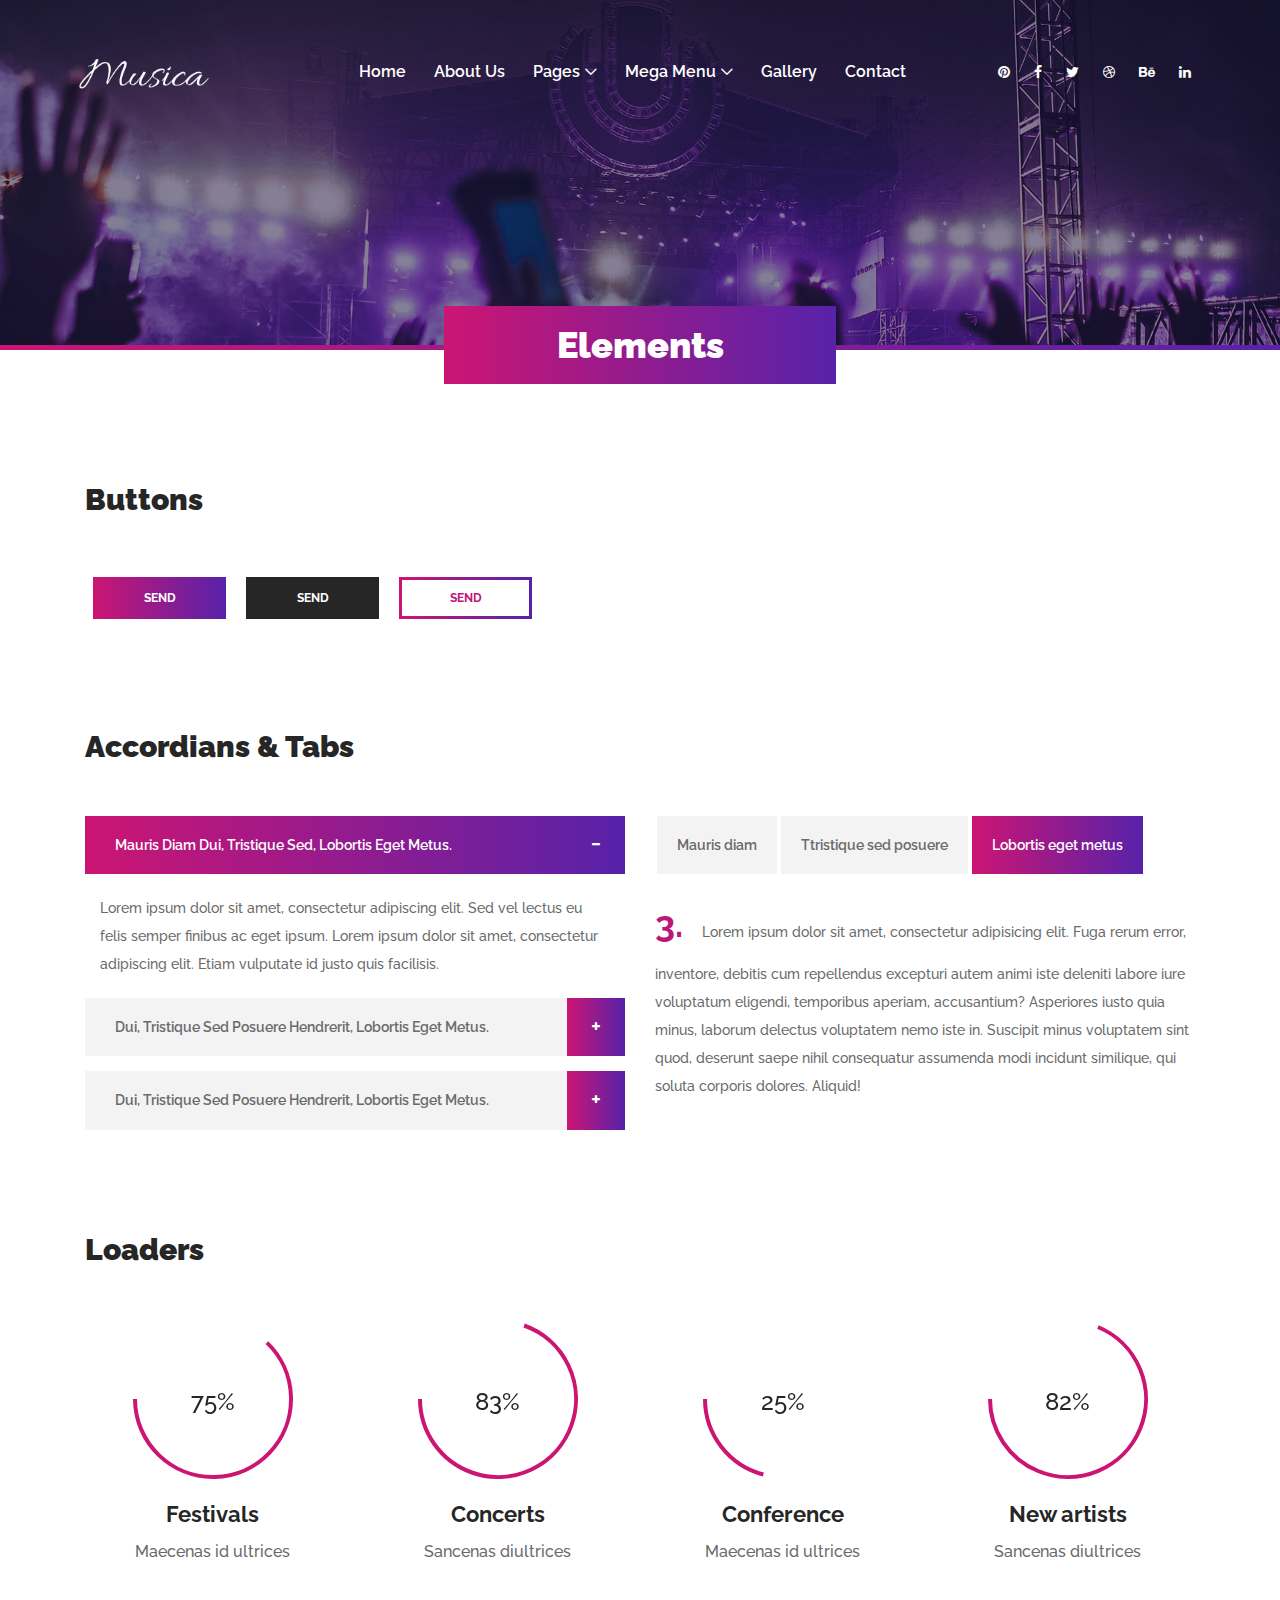
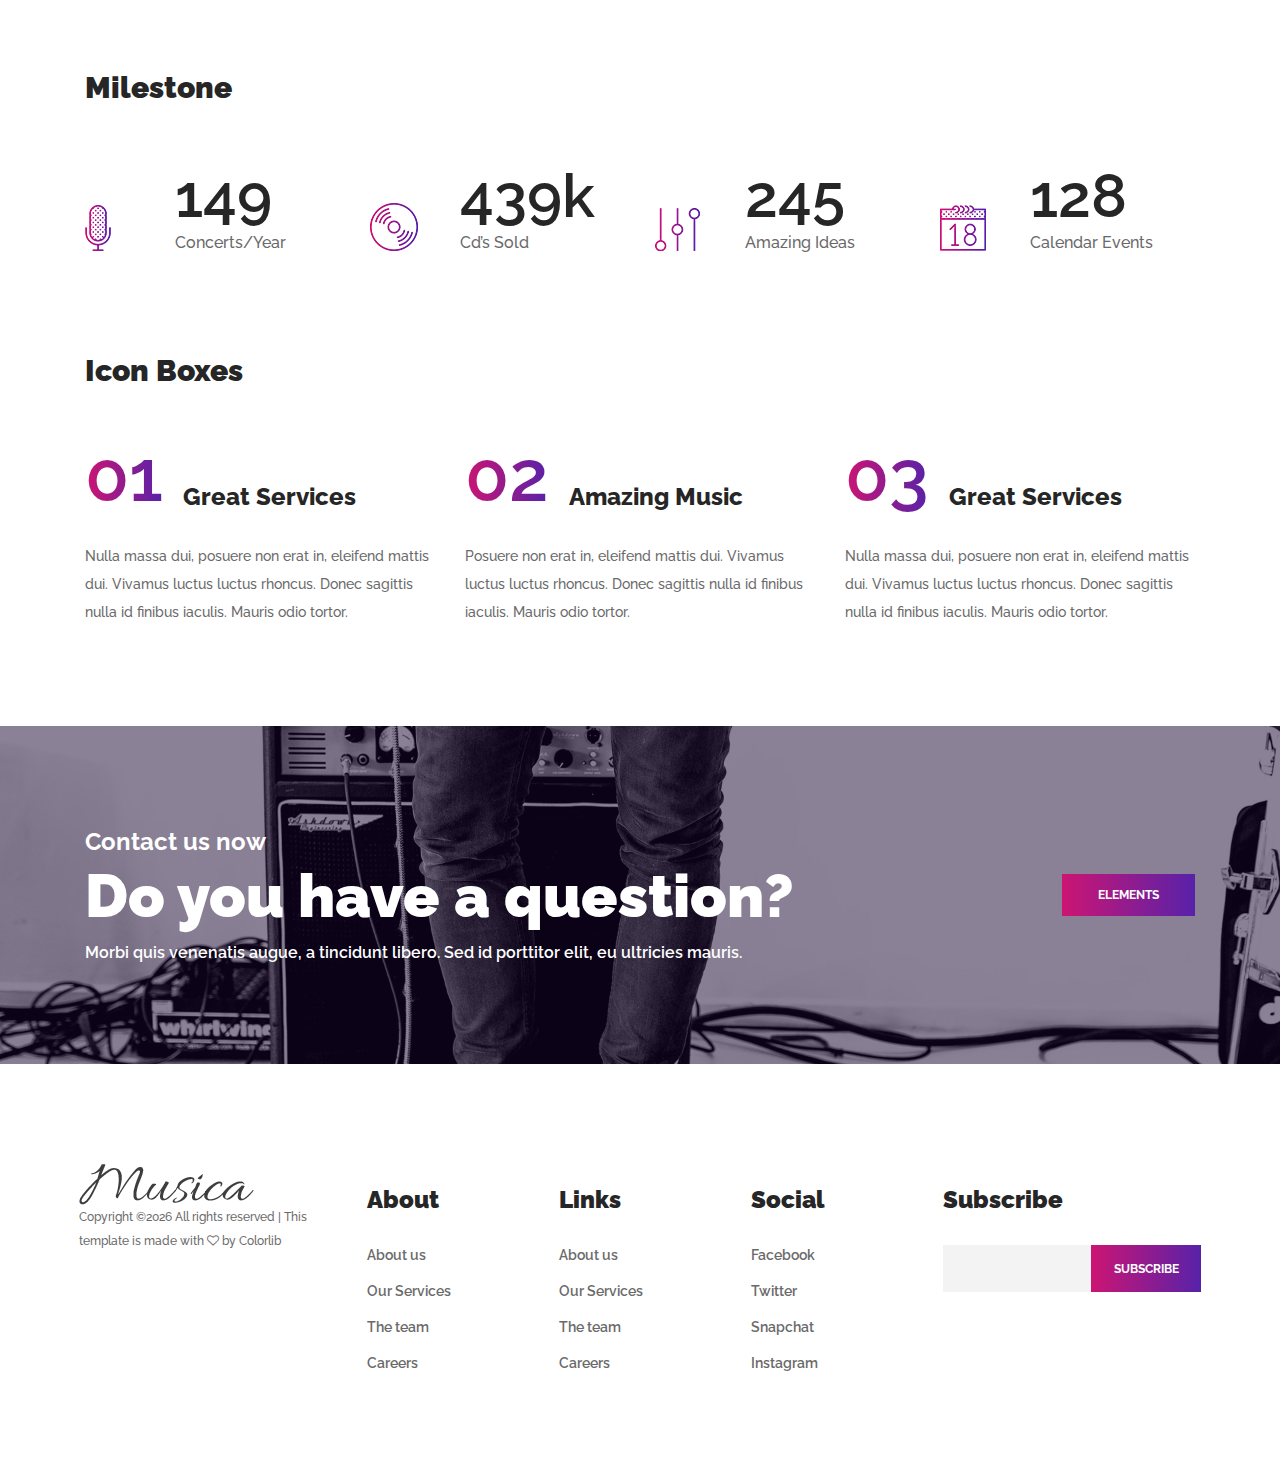
<file: elements.html>
<!DOCTYPE html>
<html lang="en">

<head>
    <meta charset="UTF-8">
    <meta name="description" content="">
    <meta http-equiv="X-UA-Compatible" content="IE=edge">
    <meta name="viewport" content="width=device-width, initial-scale=1, shrink-to-fit=no">
    <!-- The above 4 meta tags *must* come first in the head; any other head content must come *after* these tags -->

    <!-- Title -->
    <title>Elements</title>

    <!-- Favicon -->
    <link rel="icon" href="img/core-img/favicon.ico">

    <!-- Core Stylesheet -->
    <link rel="stylesheet" href="style.css">

</head>

<body>
    <!-- ##### Preloader ##### -->
    <div class="preloader d-flex align-items-center justify-content-center">
        <div class="circle-preloader">
            <img src="img/core-img/compact-disc.png" alt="">
        </div>
    </div>

    <!-- ##### Header Area Start ##### -->
    <header class="header-area">
        <!-- Navbar Area -->
        <div class="musica-main-menu">
            <div class="classy-nav-container breakpoint-off">
                <div class="container-fluid">
                    <!-- Menu -->
                    <nav class="classy-navbar justify-content-between" id="musicaNav">

                        <!-- Nav brand -->
                        <a href="index.html" class="nav-brand"><img src="img/core-img/logo.png" alt=""></a>

                        <!-- Navbar Toggler -->
                        <div class="classy-navbar-toggler">
                            <span class="navbarToggler"><span></span><span></span><span></span></span>
                        </div>

                        <!-- Menu -->
                        <div class="classy-menu">

                            <!-- close btn -->
                            <div class="classycloseIcon">
                                <div class="cross-wrap"><span class="top"></span><span class="bottom"></span></div>
                            </div>

                            <!-- Nav Start -->
                            <div class="classynav">
                                <ul>
                                    <li><a href="index.html">Home</a></li>
                                    <li><a href="about-us.html">About us</a></li>
                                    <li><a href="#">Pages</a>
                                        <ul class="dropdown">
                                            <li><a href="index.html">Home</a></li>
                                            <li><a href="about-us.html">About Us</a></li>
                                            <li><a href="concert-tours.html">Concert &amp; Tours</a></li>
                                            <li><a href="blog.html">News</a></li>
                                            <li><a href="contact.html">Contact</a></li>
                                            <li><a href="elements.html">Elements</a></li>
                                        </ul>
                                    </li>
                                    <li><a href="#">Mega Menu</a>
                                        <div class="megamenu">
                                            <ul class="single-mega cn-col-4">
                                                <li><a href="index.html">Home</a></li>
                                                <li><a href="about-us.html">About Us</a></li>
                                                <li><a href="concert-tours.html">Concert &amp; Tours</a></li>
                                                <li><a href="blog.html">News</a></li>
                                                <li><a href="contact.html">Contact</a></li>
                                                <li><a href="elements.html">Elements</a></li>
                                            </ul>
                                            <ul class="single-mega cn-col-4">
                                                <li><a href="index.html">Home</a></li>
                                                <li><a href="about-us.html">About Us</a></li>
                                                <li><a href="concert-tours.html">Concert &amp; Tours</a></li>
                                                <li><a href="blog.html">News</a></li>
                                                <li><a href="contact.html">Contact</a></li>
                                                <li><a href="elements.html">Elements</a></li>
                                            </ul>
                                            <ul class="single-mega cn-col-4">
                                                <li><a href="index.html">Home</a></li>
                                                <li><a href="about-us.html">About Us</a></li>
                                                <li><a href="concert-tours.html">Concert &amp; Tours</a></li>
                                                <li><a href="blog.html">News</a></li>
                                                <li><a href="contact.html">Contact</a></li>
                                                <li><a href="elements.html">Elements</a></li>
                                            </ul>
                                            <ul class="single-mega cn-col-4">
                                                <li><a href="index.html">Home</a></li>
                                                <li><a href="about-us.html">About Us</a></li>
                                                <li><a href="concert-tours.html">Concert &amp; Tours</a></li>
                                                <li><a href="blog.html">News</a></li>
                                                <li><a href="contact.html">Contact</a></li>
                                                <li><a href="elements.html">Elements</a></li>
                                            </ul>
                                        </div>
                                    </li>
                                    <li><a href="concert-tours.html">Gallery</a></li>
                                    <li><a href="contact.html">Contact</a></li>
                                </ul>

                                <!-- Social Button -->
                                <div class="top-social-info">
                                    <a href="#"><i class="fa fa-pinterest" aria-hidden="true"></i></a>
                                    <a href="#"><i class="fa fa-facebook" aria-hidden="true"></i></a>
                                    <a href="#"><i class="fa fa-twitter" aria-hidden="true"></i></a>
                                    <a href="#"><i class="fa fa-dribbble" aria-hidden="true"></i></a>
                                    <a href="#"><i class="fa fa-behance" aria-hidden="true"></i></a>
                                    <a href="#"><i class="fa fa-linkedin" aria-hidden="true"></i></a>
                                </div>

                            </div>
                            <!-- Nav End -->
                        </div>
                    </nav>
                </div>
            </div>
        </div>
    </header>
    <!-- ##### Header Area End ##### -->

    <!-- ##### Breadcumb Area Start ##### -->
    <div class="breadcumb-area bg-img bg-overlay2" style="background-image: url(img/bg-img/breadcumb5.jpg);">
        <div class="bradcumbContent">
            <h2>Elements</h2>
        </div>
    </div>
    <!-- bg gradients -->
    <div class="bg-gradients"></div>
    <!-- ##### Breadcumb Area End ##### -->

    <!-- ##### Elements Area Start ##### -->
    <section class="elements-area mt-30 section-padding-100-0">
        <div class="container">
            <div class="row">

                <!-- ========== Buttons ========== -->
                <div class="col-12">
                    <div class="elements-title mb-50">
                        <h2>Buttons</h2>
                    </div>
                    <!-- Buttons -->
                    <div class="musica-buttons-area mb-100">
                        <a href="#" class="btn musica-btn m-2">Send</a>
                        <a href="#" class="btn musica-btn btn-2 m-2">Send</a>
                        <a href="#" class="btn musica-btn btn-3 m-2">Send</a>
                    </div>
                </div>

                <!-- ========== Progress Bars & Accordions ========== -->
                <div class="col-12">
                    <div class="elements-title mb-50">
                        <h2>Accordians &amp; Tabs</h2>
                    </div>
                </div>

                <!-- ##### Accordians ##### -->
                <div class="col-12 col-lg-6">
                    <div class="accordions mb-100" id="accordion" role="tablist" aria-multiselectable="true">
                        <!-- single accordian area -->
                        <div class="panel single-accordion">
                            <h6><a role="button" class="" aria-expanded="true" aria-controls="collapseOne" data-toggle="collapse" data-parent="#accordion" href="#collapseOne">Mauris diam dui, tristique sed, lobortis eget metus.
                                    <span class="accor-open"><i class="fa fa-plus" aria-hidden="true"></i></span>
                                    <span class="accor-close"><i class="fa fa-minus" aria-hidden="true"></i></span>
                                    </a></h6>
                            <div id="collapseOne" class="accordion-content collapse show">
                                <p>Lorem ipsum dolor sit amet, consectetur adipiscing elit. Sed vel lectus eu felis semper finibus ac eget ipsum. Lorem ipsum dolor sit amet, consectetur adipiscing elit. Etiam vulputate id justo quis facilisis.</p>
                            </div>
                        </div>
                        <!-- single accordian area -->
                        <div class="panel single-accordion">
                            <h6>
                                <a role="button" class="collapsed" aria-expanded="true" aria-controls="collapseTwo" data-parent="#accordion" data-toggle="collapse" href="#collapseTwo">Dui, tristique sed posuere hendrerit, lobortis eget metus.
                                        <span class="accor-open"><i class="fa fa-plus" aria-hidden="true"></i></span>
                                        <span class="accor-close"><i class="fa fa-minus" aria-hidden="true"></i></span>
                                        </a>
                            </h6>
                            <div id="collapseTwo" class="accordion-content collapse">
                                <p>Lorem ipsum dolor sit amet, consectetur adipiscing elit. Sed vel lectus eu felis semper finibus ac eget ipsum. Lorem ipsum dolor sit amet, consectetur adipiscing elit. Etiam vulputate id justo quis facilisis.</p>
                            </div>
                        </div>
                        <!-- single accordian area -->
                        <div class="panel single-accordion">
                            <h6>
                                <a role="button" aria-expanded="true" aria-controls="collapseThree" class="collapsed" data-parent="#accordion" data-toggle="collapse" href="#collapseThree">Dui, tristique sed posuere hendrerit, lobortis eget metus.
                                        <span class="accor-open"><i class="fa fa-plus" aria-hidden="true"></i></span>
                                        <span class="accor-close"><i class="fa fa-minus" aria-hidden="true"></i></span>
                                    </a>
                            </h6>
                            <div id="collapseThree" class="accordion-content collapse">
                                <p>Lorem ipsum dolor sit amet, consectetur adipiscing elit. Sed vel lectus eu felis semper finibus ac eget ipsum. Lorem ipsum dolor sit amet, consectetur adipiscing elit. Etiam vulputate id justo quis facilisis.</p>
                            </div>
                        </div>
                    </div>
                </div>


                <!-- ##### Tabs ##### -->
                <div class="col-12 col-lg-6">
                    <div class="musica-tabs-content">
                        <ul class="nav nav-tabs" id="myTab" role="tablist">
                            <li class="nav-item">
                                <a class="nav-link" id="tab--1" data-toggle="tab" href="#tab1" role="tab" aria-controls="tab1" aria-selected="false">Mauris diam</a>
                            </li>
                            <li class="nav-item">
                                <a class="nav-link" id="tab--2" data-toggle="tab" href="#tab2" role="tab" aria-controls="tab2" aria-selected="false">Ttristique sed posuere</a>
                            </li>
                            <li class="nav-item">
                                <a class="nav-link active" id="tab--3" data-toggle="tab" href="#tab3" role="tab" aria-controls="tab3" aria-selected="true">Lobortis eget metus</a>
                            </li>
                        </ul>

                        <div class="tab-content mb-100" id="myTabContent">
                            <div class="tab-pane fade" id="tab1" role="tabpanel" aria-labelledby="tab--1">
                                <div class="musica-tab-content">
                                    <!-- Tab Text -->
                                    <div class="musica-tab-text">
                                        <p><span>1.</span> Lorem ipsum dolor sit amet, consectetur adipisicing elit. Officia natus ut nemo rerum commodi facere culpa nisi temporibus magnam explicabo. Amet enim iure quo dignissimos, optio molestias officia asperiores voluptas possimus ullam sed est atque nulla ab fugit commodi cumque tempora et labore maiores doloremque voluptatibus quam, fugiat, assumenda. Eaque.</p>
                                    </div>
                                </div>
                            </div>
                            <div class="tab-pane fade" id="tab2" role="tabpanel" aria-labelledby="tab--2">
                                <div class="musica-tab-content">
                                    <!-- Tab Text -->
                                    <div class="musica-tab-text">
                                        <p><span>2.</span> Lorem ipsum dolor sit amet, consectetur adipisicing elit. Sed maxime ab voluptatem magnam numquam quidem totam architecto, voluptatum optio debitis laborum nisi, fugiat obcaecati quaerat explicabo molestias rem dolor? Doloribus rerum, aliquid, aliquam cupiditate repellat ipsum suscipit ipsam vitae eos quo, eligendi sapiente quisquam placeat aperiam inventore tenetur accusantium, debitis!</p>
                                    </div>
                                </div>
                            </div>
                            <div class="tab-pane fade show active" id="tab3" role="tabpanel" aria-labelledby="tab--3">
                                <div class="musica-tab-content">
                                    <!-- Tab Text -->
                                    <div class="musica-tab-text">
                                        <p><span>3.</span> Lorem ipsum dolor sit amet, consectetur adipisicing elit. Fuga rerum error, inventore, debitis cum repellendus excepturi autem animi iste deleniti labore iure voluptatum eligendi, temporibus aperiam, accusantium? Asperiores iusto quia minus, laborum delectus voluptatem nemo iste in. Suscipit minus voluptatem sint quod, deserunt saepe nihil consequatur assumenda modi incidunt similique, qui soluta corporis dolores. Aliquid!</p>
                                    </div>
                                </div>
                            </div>
                        </div>
                    </div>
                </div>

                <!-- ========== Loaders ========== -->
                <div class="col-12">
                    <div class="elements-title mb-50">
                        <h2>Loaders</h2>
                    </div>
                </div>

                <div class="col-12">
                    <!-- Loaders Area Start -->
                    <div class="our-skills-area">
                        <div class="row">

                            <!-- Single Skills Area -->
                            <div class="col-12 col-sm-6 col-lg-3">
                                <div class="single-skils-area mb-100">
                                    <div id="circle" class="circle" data-value="0.75">
                                        <div class="skills-text">
                                            <span>75%</span>
                                        </div>
                                    </div>
                                    <h5>Festivals</h5>
                                    <p>Maecenas id ultrices</p>
                                </div>
                            </div>

                            <!-- Single Skills Area -->
                            <div class="col-12 col-sm-6 col-lg-3">
                                <div class="single-skils-area mb-100">
                                    <div id="circle2" class="circle" data-value="0.83">
                                        <div class="skills-text">
                                            <span>83%</span>
                                        </div>
                                    </div>
                                    <h5>Concerts</h5>
                                    <p>Sancenas diultrices</p>
                                </div>
                            </div>

                            <!-- Single Skills Area -->
                            <div class="col-12 col-sm-6 col-lg-3">
                                <div class="single-skils-area mb-100">
                                    <div id="circle3" class="circle" data-value="0.25">
                                        <div class="skills-text">
                                            <span>25%</span>
                                        </div>
                                    </div>
                                    <h5>Conference</h5>
                                    <p>Maecenas id ultrices</p>
                                </div>
                            </div>

                            <!-- Single Skills Area -->
                            <div class="col-12 col-sm-6 col-lg-3">
                                <div class="single-skils-area mb-100">
                                    <div id="circle4" class="circle" data-value="0.82">
                                        <div class="skills-text">
                                            <span>82%</span>
                                        </div>
                                    </div>
                                    <h5>New artists</h5>
                                    <p>Sancenas diultrices</p>
                                </div>
                            </div>
                        </div>
                    </div>
                </div>

                <!-- ========== Milestones ========== -->
                <div class="col-12">
                    <div class="elements-title mb-50">
                        <h2>Milestone</h2>
                    </div>
                </div>

                <div class="col-12">
                    <div class="musica-cool-facts-area">
                        <div class="row">

                            <!-- Single Cool Facts -->
                            <div class="col-12 col-sm-6 col-lg-3">
                                <div class="single-cool-fact d-flex align-items-end mb-100">
                                    <div class="scf-icon">
                                        <img src="img/core-img/microphone.png" alt="">
                                    </div>
                                    <div class="scf-text">
                                        <h2><span class="counter">149</span></h2>
                                        <p>Concerts/Year</p>
                                    </div>
                                </div>
                            </div>

                            <!-- Single Cool Facts -->
                            <div class="col-12 col-sm-6 col-lg-3">
                                <div class="single-cool-fact d-flex align-items-end mb-100">
                                    <div class="scf-icon">
                                        <img src="img/core-img/compact-disc.png" alt="">
                                    </div>
                                    <div class="scf-text">
                                        <h2><span class="counter">439</span>k</h2>
                                        <p>Cd’s Sold</p>
                                    </div>
                                </div>
                            </div>

                            <!-- Single Cool Facts -->
                            <div class="col-12 col-sm-6 col-lg-3">
                                <div class="single-cool-fact d-flex align-items-end mb-100">
                                    <div class="scf-icon">
                                        <img src="img/core-img/controls.png" alt="">
                                    </div>
                                    <div class="scf-text">
                                        <h2><span class="counter">245</span></h2>
                                        <p>Amazing Ideas</p>
                                    </div>
                                </div>
                            </div>

                            <!-- Single Cool Facts -->
                            <div class="col-12 col-sm-6 col-lg-3">
                                <div class="single-cool-fact d-flex align-items-end mb-100">
                                    <div class="scf-icon">
                                        <img src="img/core-img/calendar.png" alt="">
                                    </div>
                                    <div class="scf-text">
                                        <h2><span class="counter">128</span></h2>
                                        <p>Calendar Events</p>
                                    </div>
                                </div>
                            </div>

                        </div>
                    </div>
                </div>

                <!-- ========== Icon Boxes ========== -->
                <div class="col-12">
                    <div class="elements-title mb-50">
                        <h2>Icon Boxes</h2>
                    </div>
                </div>

                <div class="col-12">
                    <div class="row">

                        <!-- Single Service Area -->
                        <div class="col-12 col-sm-6 col-lg-4">
                            <div class="single-service-area mb-100">
                                <div class="course-title d-flex align-items-end">
                                    <span>01</span>
                                    <h4>Great Services</h4>
                                </div>
                                <p>Nulla massa dui, posuere non erat in, eleifend mattis dui. Vivamus luctus luctus rhoncus. Donec sagittis nulla id finibus iaculis. Mauris odio tortor.</p>
                            </div>
                        </div>

                        <!-- Single Service Area -->
                        <div class="col-12 col-sm-6 col-lg-4">
                            <div class="single-service-area mb-100">
                                <div class="course-title d-flex align-items-end">
                                    <span>02</span>
                                    <h4>Amazing Music</h4>
                                </div>
                                <p>Posuere non erat in, eleifend mattis dui. Vivamus luctus luctus rhoncus. Donec sagittis nulla id finibus iaculis. Mauris odio tortor.</p>
                            </div>
                        </div>

                        <!-- Single Service Area -->
                        <div class="col-12 col-sm-6 col-lg-4">
                            <div class="single-service-area mb-100">
                                <div class="course-title d-flex align-items-end">
                                    <span>03</span>
                                    <h4>Great Services</h4>
                                </div>
                                <p>Nulla massa dui, posuere non erat in, eleifend mattis dui. Vivamus luctus luctus rhoncus. Donec sagittis nulla id finibus iaculis. Mauris odio tortor.</p>
                            </div>
                        </div>

                    </div>
                </div>
            </div>
        </div>
    </section>
    <!-- ***** Elements Area End ***** -->

    <!-- ##### CTA Area Start ##### -->
    <div class="musica-cta-area section-padding-100 bg-img bg-overlay2" style="background-image: url(img/blog-img/4.jpg);">
        <div class="container">
            <div class="row">
                <div class="col-12">
                    <div class="cta-content d-flex justify-content-between align-items-center">
                        <div class="cta-text">
                            <h4>Contact us now</h4>
                            <h2>Do you have a question?</h2>
                            <h6>Morbi quis venenatis augue, a tincidunt libero. Sed id porttitor elit, eu ultricies mauris.</h6>
                        </div>
                        <div class="cta-btn">
                            <a href="#" class="btn musica-btn">elements</a>
                        </div>
                    </div>
                </div>
            </div>
        </div>
    </div>
    <!-- ##### CTA Area End ##### -->

    <!-- ##### Footer Area Start ##### -->
    <footer class="footer-area section-padding-100-0">
        <div class="container-fluid">
            <div class="row">

                <!-- Footer Widget Area -->
                <div class="col-12 col-md-6 col-xl-3">
                    <div class="footer-widget-area mb-100">
                        <a href="#"><img src="img/core-img/logo2.png" alt=""></a>
                        <p class="copywrite-text"><a href="#"><!-- Link back to Colorlib can't be removed. Template is licensed under CC BY 3.0. -->
Copyright &copy;<script>document.write(new Date().getFullYear());</script> All rights reserved | This template is made with <i class="fa fa-heart-o" aria-hidden="true"></i> by <a href="https://colorlib.com" target="_blank">Colorlib</a>
<!-- Link back to Colorlib can't be removed. Template is licensed under CC BY 3.0. -->
</p>
                    </div>
                </div>

                <!-- Footer Widget Area -->
                <div class="col-12 col-sm-4 col-xl-2">
                    <div class="footer-widget-area mb-100">
                        <div class="widget-title">
                            <h4>About</h4>
                        </div>
                        <nav>
                            <ul class="footer-nav">
                                <li><a href="#">About us</a></li>
                                <li><a href="#">Our Services</a></li>
                                <li><a href="#">The team</a></li>
                                <li><a href="#">Careers</a></li>
                            </ul>
                        </nav>
                    </div>
                </div>

                <!-- Footer Widget Area -->
                <div class="col-12 col-sm-4 col-xl-2">
                    <div class="footer-widget-area mb-100">
                        <div class="widget-title">
                            <h4>Links</h4>
                        </div>
                        <nav>
                            <ul class="footer-nav">
                                <li><a href="#">About us</a></li>
                                <li><a href="#">Our Services</a></li>
                                <li><a href="#">The team</a></li>
                                <li><a href="#">Careers</a></li>
                            </ul>
                        </nav>
                    </div>
                </div>

                <!-- Footer Widget Area -->
                <div class="col-12 col-sm-4 col-xl-2">
                    <div class="footer-widget-area mb-100">
                        <div class="widget-title">
                            <h4>Social</h4>
                        </div>
                        <nav>
                            <ul class="footer-nav">
                                <li><a href="#">Facebook</a></li>
                                <li><a href="#">Twitter</a></li>
                                <li><a href="#">Snapchat</a></li>
                                <li><a href="#">Instagram</a></li>
                            </ul>
                        </nav>
                    </div>
                </div>

                <!-- Footer Widget Area -->
                <div class="col-12 col-md-6 col-xl-3">
                    <div class="footer-widget-area mb-100">
                        <div class="widget-title">
                            <h4>Subscribe</h4>
                        </div>
                        <form action="#" method="post" class="subscribe-form">
                            <input type="email" name="subscribe-email" id="subscribeemail">
                            <button type="submit">subscribe</button>
                        </form>
                    </div>
                </div>

            </div>
        </div>
    </footer>
    <!-- ##### Footer Area Start ##### -->

    <!-- ##### All Javascript Script ##### -->
    <!-- jQuery-2.2.4 js -->
    <script src="js/jquery/jquery-2.2.4.min.js"></script>
    <!-- Popper js -->
    <script src="js/bootstrap/popper.min.js"></script>
    <!-- Bootstrap js -->
    <script src="js/bootstrap/bootstrap.min.js"></script>
    <!-- All Plugins js -->
    <script src="js/plugins/plugins.js"></script>
    <!-- Active js -->
    <script src="js/active.js"></script>
</body>

</html>
</file>
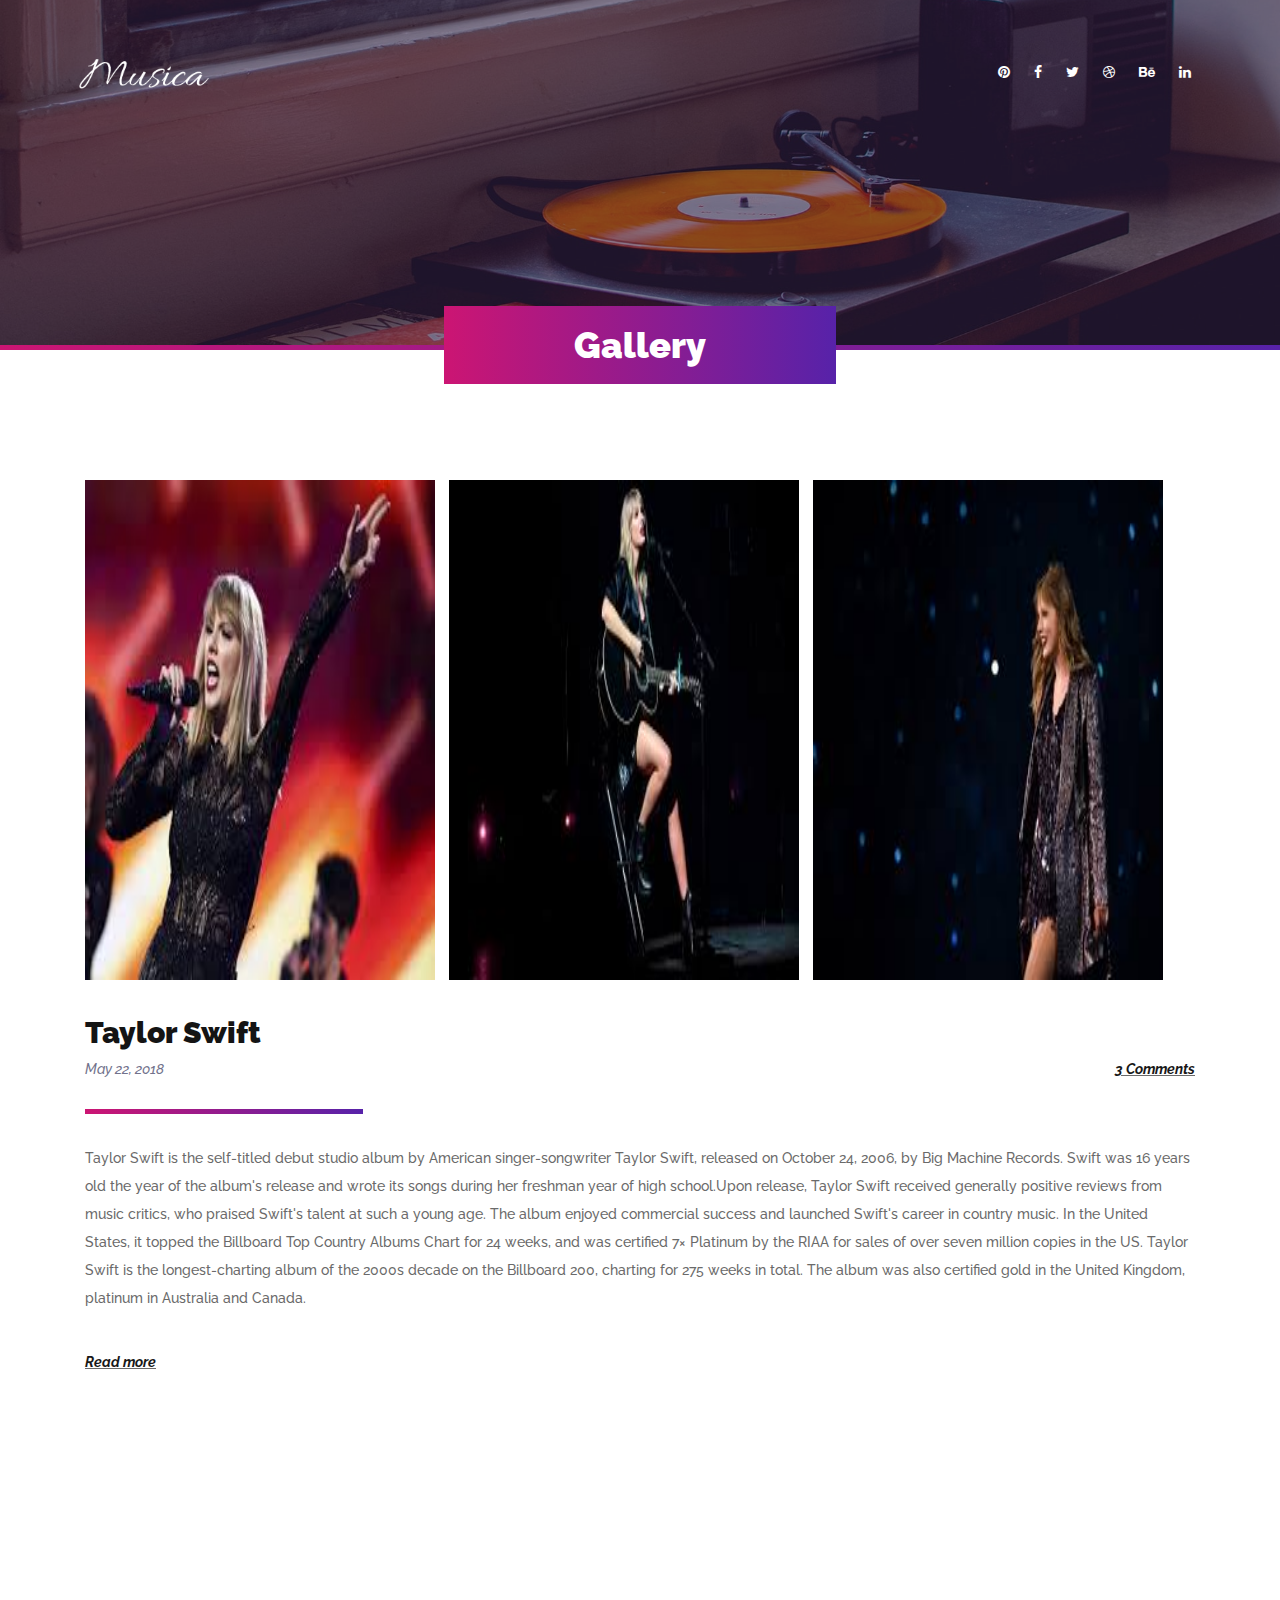
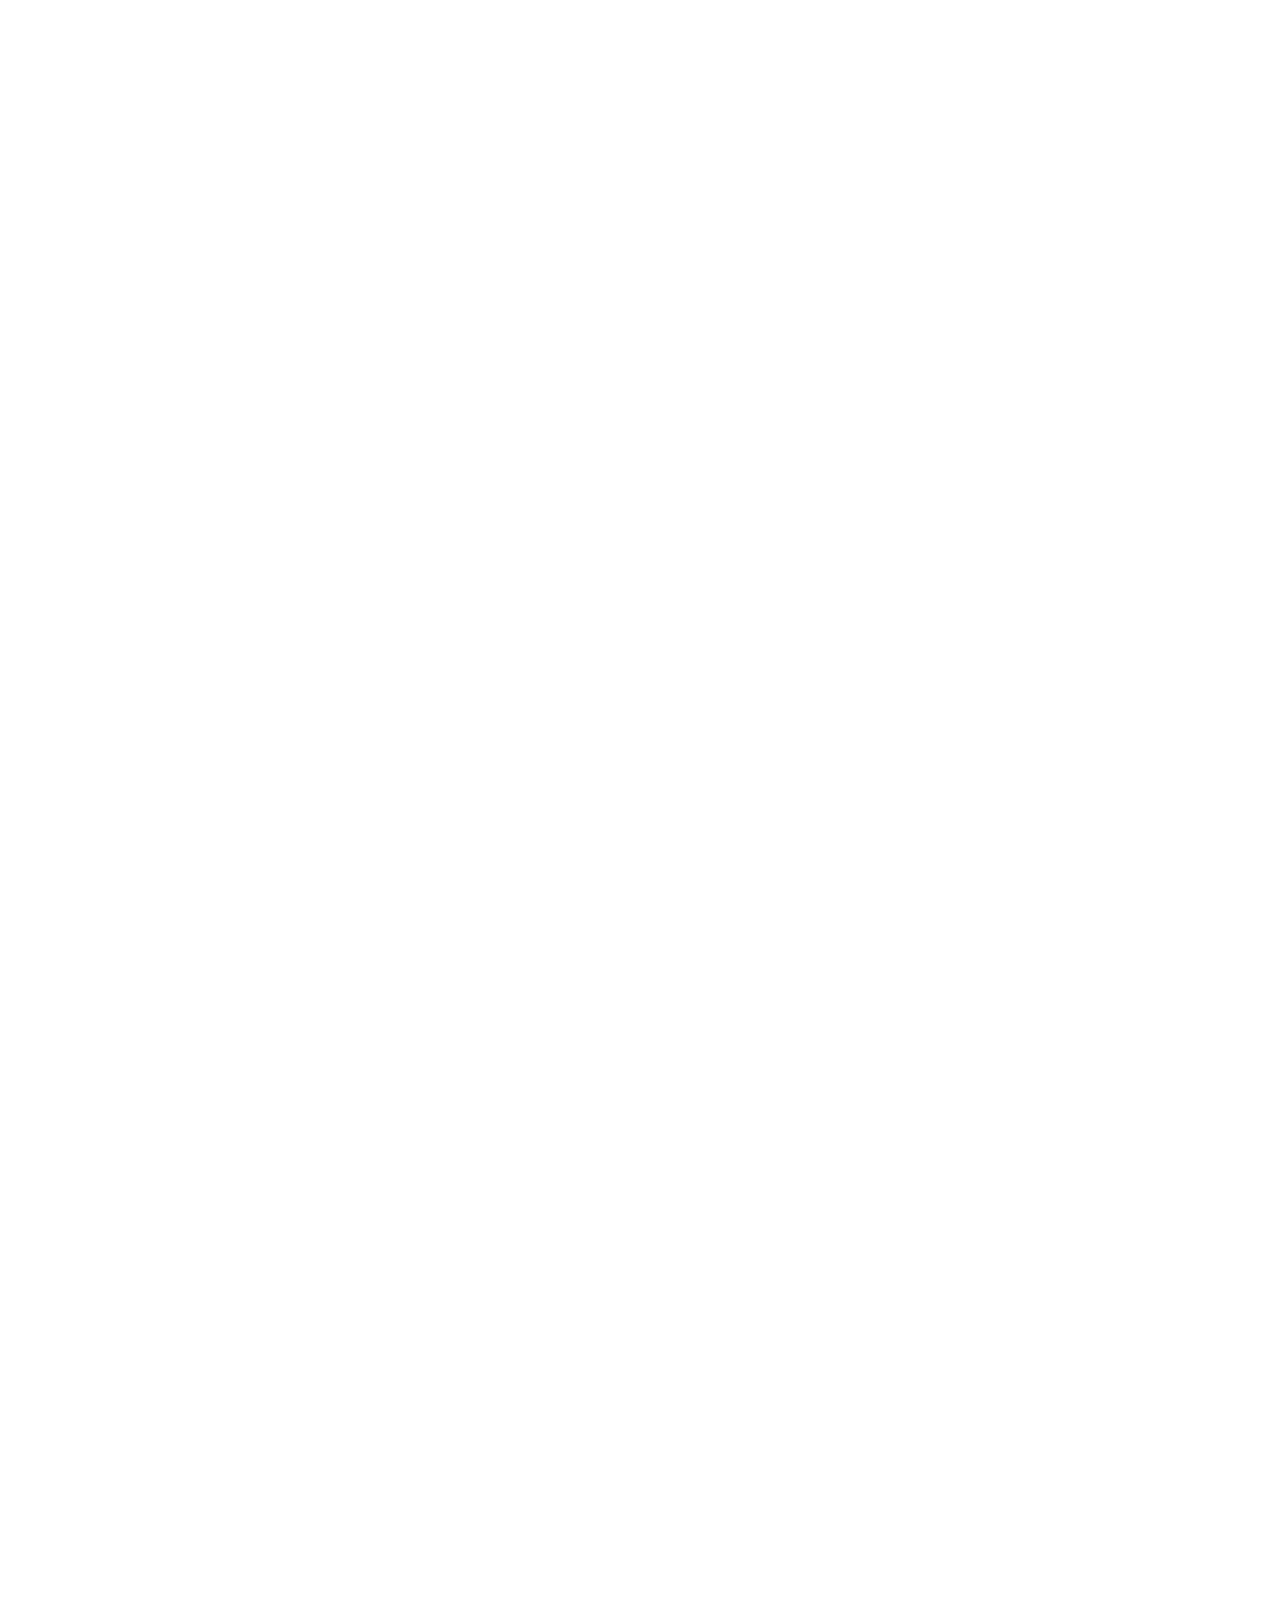
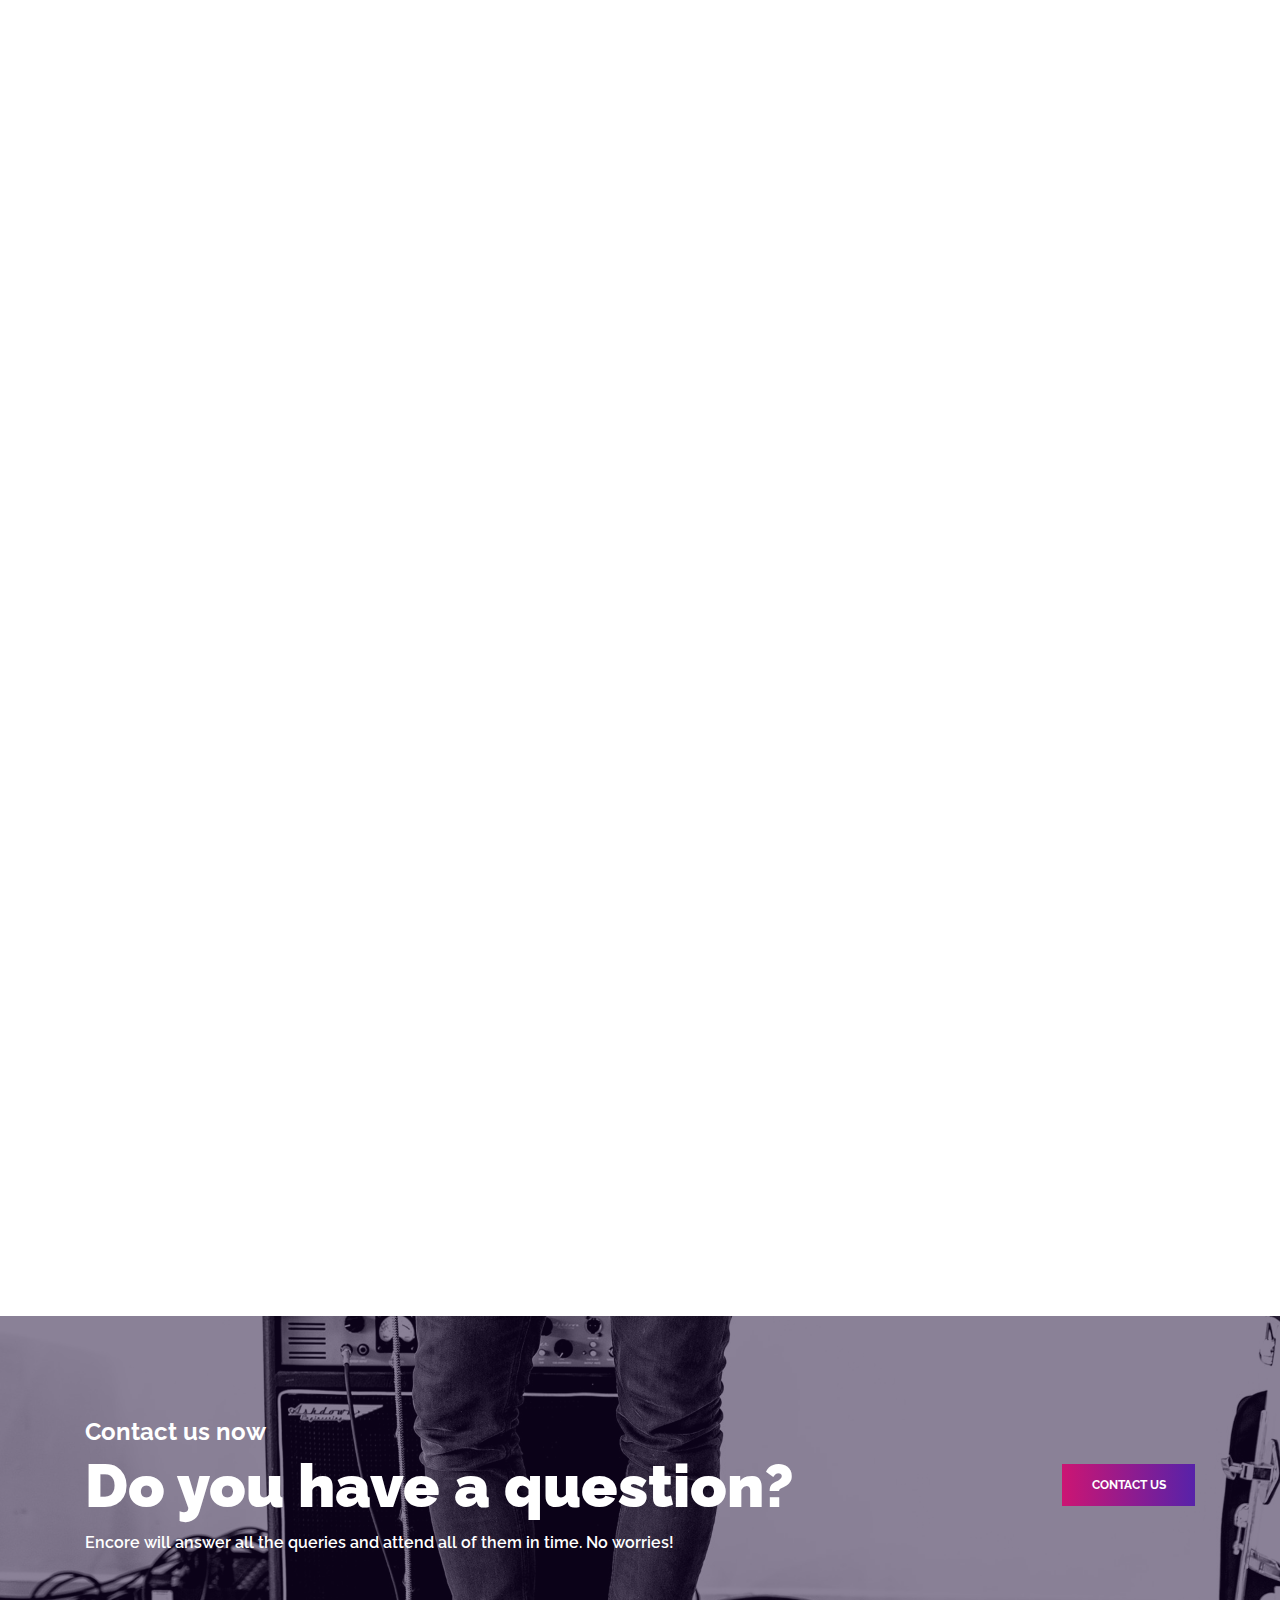
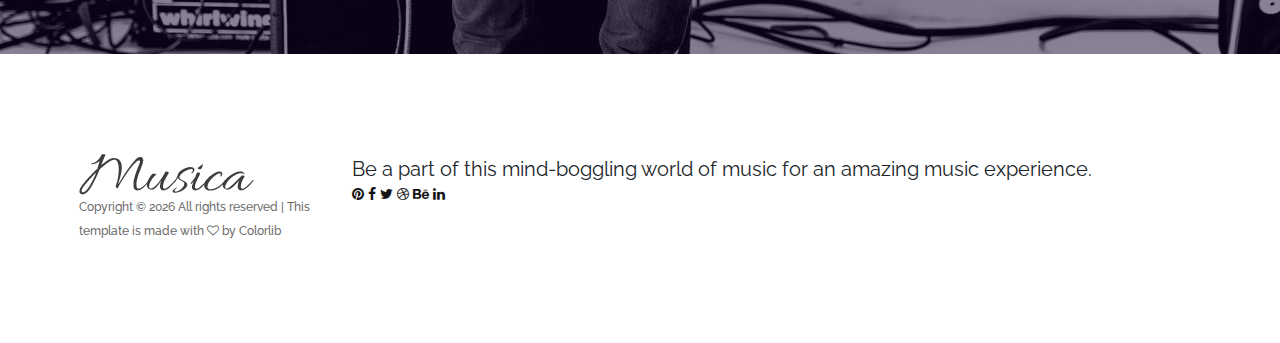
<file: gallery.html>
<!DOCTYPE html>
<html lang="en">

<head>
    <meta charset="UTF-8">
    <meta name="description" content="">
    <meta http-equiv="X-UA-Compatible" content="IE=edge">
    <meta name="viewport" content="width=device-width, initial-scale=1, shrink-to-fit=no">
    <!-- The above 4 meta tags *must* come first in the head; any other head content must come *after* these tags -->

    <!-- Title -->
    <title>Gallery</title>

    <!-- Favicon -->
    <link rel="icon" href="img/core-img/favicon.ico">

    <!-- Core Stylesheet -->
    <link rel="stylesheet" href="style.css">

</head>

<body>
    <!-- ##### Preloader ##### -->
    <div class="preloader d-flex align-items-center justify-content-center">
        <div class="circle-preloader">
            <img src="img/core-img/compact-disc.png" alt="">
        </div>
    </div>

    <!-- ##### Header Area Start ##### -->
    <header class="header-area">
        <!-- Navbar Area -->
        <div class="musica-main-menu">
            <div class="classy-nav-container breakpoint-off">
                <div class="container-fluid">
                    <!-- Menu -->
                    <nav class="classy-navbar justify-content-between" id="musicaNav">

                        <!-- Nav brand -->
                        <a href="index.html" class="nav-brand"><img src="img/core-img/logo.png" alt=""></a>

                        <!-- Navbar Toggler -->
                        <div class="classy-navbar-toggler">
                            <span class="navbarToggler"><span></span><span></span><span></span></span>
                        </div>

                        <!-- Menu -->
                        <div class="classy-menu">

                            <!-- close btn -->
                            <div class="classycloseIcon">
                                <div class="cross-wrap"><span class="top"></span><span class="bottom"></span></div>
                            </div>

                            <!-- Nav Start -->
                            <div class="classynav">
                                

                                <!-- Social Button -->
                                <div class="top-social-info">
                                    <a href="#"><i class="fa fa-pinterest" aria-hidden="true"></i></a>
                                    <a href="#"><i class="fa fa-facebook" aria-hidden="true"></i></a>
                                    <a href="#"><i class="fa fa-twitter" aria-hidden="true"></i></a>
                                    <a href="#"><i class="fa fa-dribbble" aria-hidden="true"></i></a>
                                    <a href="#"><i class="fa fa-behance" aria-hidden="true"></i></a>
                                    <a href="#"><i class="fa fa-linkedin" aria-hidden="true"></i></a>
                                </div>

                            </div>
                            <!-- Nav End -->
                        </div>
                    </nav>
                </div>
            </div>
        </div>
    </header>
    <!-- ##### Header Area End ##### -->

    <!-- ##### Breadcumb Area Start ##### -->
    <div class="breadcumb-area bg-img bg-overlay2" style="background-image: url(img/bg-img/breadcumb3.jpg);">
        <div class="bradcumbContent">
            <h2>Gallery</h2>
        </div>
    </div>
    <!-- bg gradients -->
    <div class="bg-gradients"></div>
    <!-- ##### Breadcumb Area End ##### -->

    <!-- ##### Blog Area Start ##### -->
    <div class="blog-area mt-30 section-padding-100">
        <div class="container">
            <div class="row">
                <div class="col-12">
                    <div class="fitness-blog-posts">

                        <!-- Single Post Start -->
                        <div class="single-blog-post mb-100 wow fadeInUp" data-wow-delay="100ms">
                            <!-- Post Thumb -->
                            <div class="gallery-artist">
                                <img src="img/blog-img/taylor.jpeg" alt="">
                                <img src="img/blog-img/taylor2.jpeg" alt="">
                                <img src="img/blog-img/taylor3.jpeg" alt="">
                            </div>
                            <!-- Post Title -->
                            <a href="#" class="post-title">Taylor Swift</a>
                            <!-- Post Meta -->
                            <div class="post-meta d-flex justify-content-between">
                                <div class="post-date">
                                    <p>May 22, 2018</p>
                                </div>
                                <!-- Comments -->
                                <p class="comments"><a href="#">3 comments</a></p>
                            </div>
                            <!-- bg gradients -->
                            <div class="bg-gradients mb-30 w-25"></div>
                            <!-- Post Excerpt -->
                            <p>Taylor Swift is the self-titled debut studio album by American
                                singer-songwriter Taylor Swift, released on October 24, 2006, 
                                by Big Machine Records. Swift was 16 years old the year of 
                                the album's release and wrote its songs during her freshman 
                                year of high school.Upon release, Taylor Swift received generally 
                                positive reviews from music critics, who praised Swift's talent at 
                                such a young age. The album enjoyed commercial success and launched 
                                Swift's career in country music. In the United States, it topped 
                                the Billboard Top Country Albums Chart for 24 weeks, and was 
                                certified 7× Platinum by the RIAA for sales of over seven million 
                                copies in the US. Taylor Swift is the longest-charting album of the 
                                2000s decade on the Billboard 200, charting for 275 weeks in total. 
                                The album was also certified gold in the United Kingdom, platinum in 
                                Australia and Canada.</p>
                            <!-- Read More -->
                            <a href="#" class="read-more-btn">Read more</a>
                        </div>

                        <!-- Single Post Start -->
                        <div class="single-blog-post mb-100 wow fadeInUp" data-wow-delay="100ms">
                            <!-- Post Thumb -->
                            <div class="gallery-artist">
                                <img src="img/blog-img/armaan1.jpeg" alt="">
                                <img src="img/blog-img/armaan2.jpeg" alt="">
                                <img src="img/blog-img/armaan3.jpeg" alt="">
                            </div>
                            <!-- Post Title -->
                            <a href="#" class="post-title">Armaan Malik</a>
                            <!-- Post Meta -->
                            <div class="post-meta d-flex justify-content-between">
                                <div class="post-date">
                                    <p>May 22, 2018</p>
                                </div>
                                <!-- Comments -->
                                <p class="comments"><a href="#">3 comments</a></p>
                            </div>
                            <!-- bg gradients -->
                            <div class="bg-gradients mb-30 w-25"></div>
                            <!-- Post Excerpt -->
                            <p>Armaan Malik (born 22 July 1995) is an Indian singer, songwriter, 
                                record producer, voice-over, performer and actor.[2] He is known 
                                for his singing in multiple languages, including Hindi, Kannada, Telugu, 
                                Tamil, Bengali, Marathi, Gujarati, Malayalam, Assamese, Punjabi, English 
                                and Urdu. He also sung in many Indian languages. In 2006, he took part 
                                in Sa Re Ga Ma Pa L'il Champs but got eliminated in the 8th position. 
                                He is the brother of composer Amaal Mallik. Previously represented by 
                                Universal Music India, he is now signed on by T-Series.[3] He has also 
                                signed with Arista Records.[4] His first on-screen appearance was in the 
                                film Kaccha Limboo in the year 2011.[5]

                                He is the youngest singer to win two debut awards at Global Indian Music 
                                Awards (GiMA) and best playback singer award at BIG Star Entertainment 
                                Award in 2015..</p>
                            <!-- Read More -->
                            <a href="#" class="read-more-btn">Read more</a>
                        </div>

                        <!-- Single Post Start -->
                        <div class="single-blog-post mb-100 wow fadeInUp" data-wow-delay="100ms">
                            <!-- Post Thumb -->
                            <div class="gallery-artist">
                                <img src="img/blog-img/ariana1.jpeg" alt="">
                                <img src="img/blog-img/ariana2.jpeg" alt="">
                                <img src="img/blog-img/ariana3.jpeg" alt="">
                            </div>
                            <!-- Post Title -->
                            <a href="#" class="post-title">Ariana Grande</a>
                            <!-- Post Meta -->
                            <div class="post-meta d-flex justify-content-between">
                                <div class="post-date">
                                    <p>May 22, 2018</p>
                                </div>
                                <!-- Comments -->
                                <p class="comments"><a href="#">3 comments</a></p>
                            </div>
                            <!-- bg gradients -->
                            <div class="bg-gradients mb-30 w-25"></div>
                            <!-- Post Excerpt -->
                            <p>Grande maintained her pop and R&B sound on her second and third studio albums, 
                                My Everything (2014), and Dangerous Woman (2016), with the former exploring 
                                EDM and producing the UK number-one singles "Problem" and "Bang Bang" and the 
                                latter becoming her first of four consecutive number-one albums in the UK. 
                                Her trap-infused fourth and fifth studio albums, Sweetener (2018) and Thank U, 
                                Next (2019), were both critical and commercial successes. The former won Grande 
                                a Grammy Award for Best Pop Vocal Album, while the latter was nominated for the
                                Album of the Year.[2] The singles "Thank U, Next", "7 Rings", and "Break Up with Your Girlfriend, 
                                I'm Bored" made Grande the first solo artist to hold the top three spots on 
                                the Billboard Hot 100 simultaneously, and the first woman to succeed herself 
                                at the top of the UK Singles Chart. Her 2020 collaborations "Stuck with U" 
                                and "Rain on Me", helped her break the record for the most number-one debuts 
                                on the Hot 100. Grande's R&B-influenced sixth studio album, Positions (2020), 
                                and the eponymous title track, debuted at number-one in the U.K. and U.S., 
                                with the single becoming her record-extending fifth number-one debut on the Hot 100.</p>
                            <!-- Read More -->
                            <a href="#" class="read-more-btn">Read more</a>
                        </div>

                        <div class="single-blog-post mb-100 wow fadeInUp" data-wow-delay="100ms">
                            <!-- Post Thumb -->
                            <div class="gallery-artist">
                                <img src="img/blog-img/coldplay1.jpeg" alt="">
                                <img src="img/blog-img/coldplay2.jpeg" alt="">
                                <img src="img/blog-img/coldplay3.jpeg" alt="">
                            </div>
                            <!-- Post Title -->
                            <a href="#" class="post-title">Coldplay</a>
                            <!-- Post Meta -->
                            <div class="post-meta d-flex justify-content-between">
                                <div class="post-date">
                                    <p>May 22, 2018</p>
                                </div>
                                <!-- Comments -->
                                <p class="comments"><a href="#">3 comments</a></p>
                            </div>
                            <!-- bg gradients -->
                            <div class="bg-gradients mb-30 w-25"></div>
                            <!-- Post Excerpt -->
                            <p>Coldplay are a British rock band formed in London in 1996.
                                Vocalist, rhythm guitarist and pianist Chris Martin, lead 
                                guitarist Jonny Buckland, bassist Guy Berryman, and drummer 
                                Will Champion met at University College London and began 
                                playing music together from 1996 to 1998, first calling 
                                themselves Pectoralz and then Starfish before finally changing 
                                their name to Coldplay.[3][4] Their creative director and former 
                                manager Phil Harvey is often referred to as the fifth member by the band.</p>
                            <!-- Read More -->
                            <a href="#" class="read-more-btn">Read more</a>
                        </div>

                        <!-- Pagination -->
                        <div class="musica-pagination-area wow fadeInUp" data-wow-delay="700ms">
                            <nav>
                                <ul class="pagination">
                                    <li class="page-item active"><a class="page-link" href="#">01.</a></li>
                                    <li class="page-item"><a class="page-link" href="#">02.</a></li>
                                    <li class="page-item"><a class="page-link" href="#">03.</a></li>
                                </ul>
                            </nav>
                        </div>
                    </div>
                </div>
            </div>
        </div>
    </div>
    <!-- ##### Blog Area End ##### -->

    <!-- ##### CTA Area Start ##### -->
    <div class="musica-cta-area section-padding-100 bg-img bg-overlay2" style="background-image: url(img/blog-img/4.jpg);">
        <div class="container">
            <div class="row">
                <div class="col-12">
                    <div class="cta-content d-flex justify-content-between align-items-center">
                        <div class="cta-text">
                            <h4>Contact us now</h4>
                            <h2>Do you have a question?</h2>
                            <h6>Encore will answer all the queries and attend all of them in time. No worries!</h6>
                        </div>
                        <div class="cta-btn">
                            <a href="#" class="btn musica-btn">contact us</a>
                        </div>
                    </div>
                </div>
            </div>
        </div>
    </div>
    <!-- ##### CTA Area End ##### -->

    <!-- ##### Footer Area Start ##### -->
    <footer class="footer-area section-padding-100-0">
        <div class="container-fluid">
            <div class="row">

                <!-- Footer Widget Area -->
                <div class="col-12 col-md-6 col-xl-3">
                    <div class="footer-widget-area mb-100">
                        <a href="#"><img src="img/core-img/logo2.png" alt=""></a>
                        <p class="copywrite-text"><a href="#">
                                <!-- Link back to Colorlib can't be removed. Template is licensed under CC BY 3.0. -->
                                Copyright &copy;
                                <script>document.write(new Date().getFullYear());</script> All rights reserved |
                                This
                                template is made with <i class="fa fa-heart-o" aria-hidden="true"></i> by <a
                                    href="https://colorlib.com" target="_blank">Colorlib</a>
                                <!-- Link back to Colorlib can't be removed. Template is licensed under CC BY 3.0. -->
                        </p>
                    </div>
                </div>

                <!-- Footer Widget Area -->


                <!-- Footer Widget Area -->


                <!-- Footer Widget Area -->


                <!-- Footer Widget Area -->
                <div>
                    <div>
                        <div class="widget-title">
                            <span style="font-size: 20px;">Be a part of this mind-boggling world of music for an
                                amazing
                                music experience.</span>
                        </div>
                        <div class="top-social-info">
                            <a href="#"><i class="fa fa-pinterest" aria-hidden="true"></i></a>
                            <a href="#"><i class="fa fa-facebook" aria-hidden="true"></i></a>
                            <a href="#"><i class="fa fa-twitter" aria-hidden="true"></i></a>
                            <a href="#"><i class="fa fa-dribbble" aria-hidden="true"></i></a>
                            <a href="#"><i class="fa fa-behance" aria-hidden="true"></i></a>
                            <a href="#"><i class="fa fa-linkedin" aria-hidden="true"></i></a>
                        </div>

                    </div>
                </div>

            </div>
        </div>
    </footer>
    <!-- ##### Footer Area Start ##### -->

    <!-- ##### All Javascript Script ##### -->
    <!-- jQuery-2.2.4 js -->
    <script src="js/jquery/jquery-2.2.4.min.js"></script>
    <!-- Popper js -->
    <script src="js/bootstrap/popper.min.js"></script>
    <!-- Bootstrap js -->
    <script src="js/bootstrap/bootstrap.min.js"></script>
    <!-- All Plugins js -->
    <script src="js/plugins/plugins.js"></script>
    <!-- Active js -->
    <script src="js/active.js"></script>
</body>

</html>
</file>
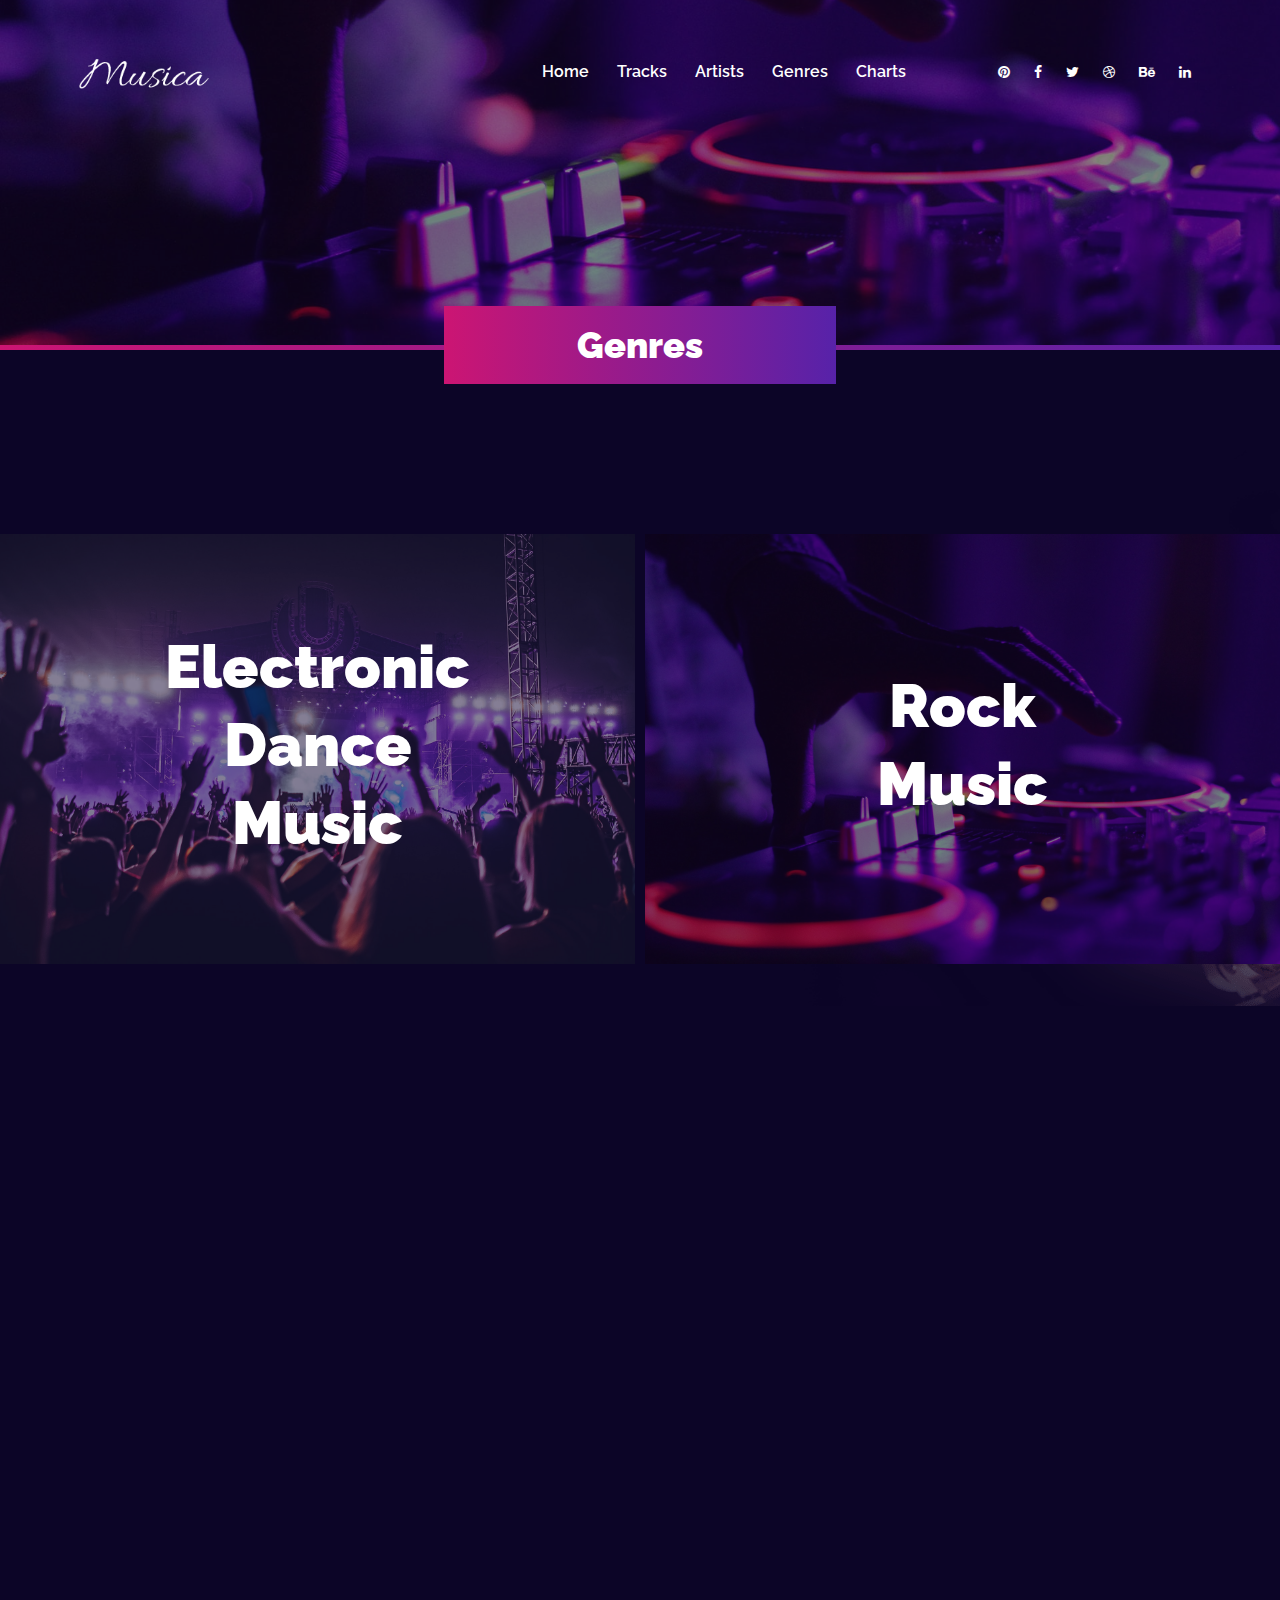
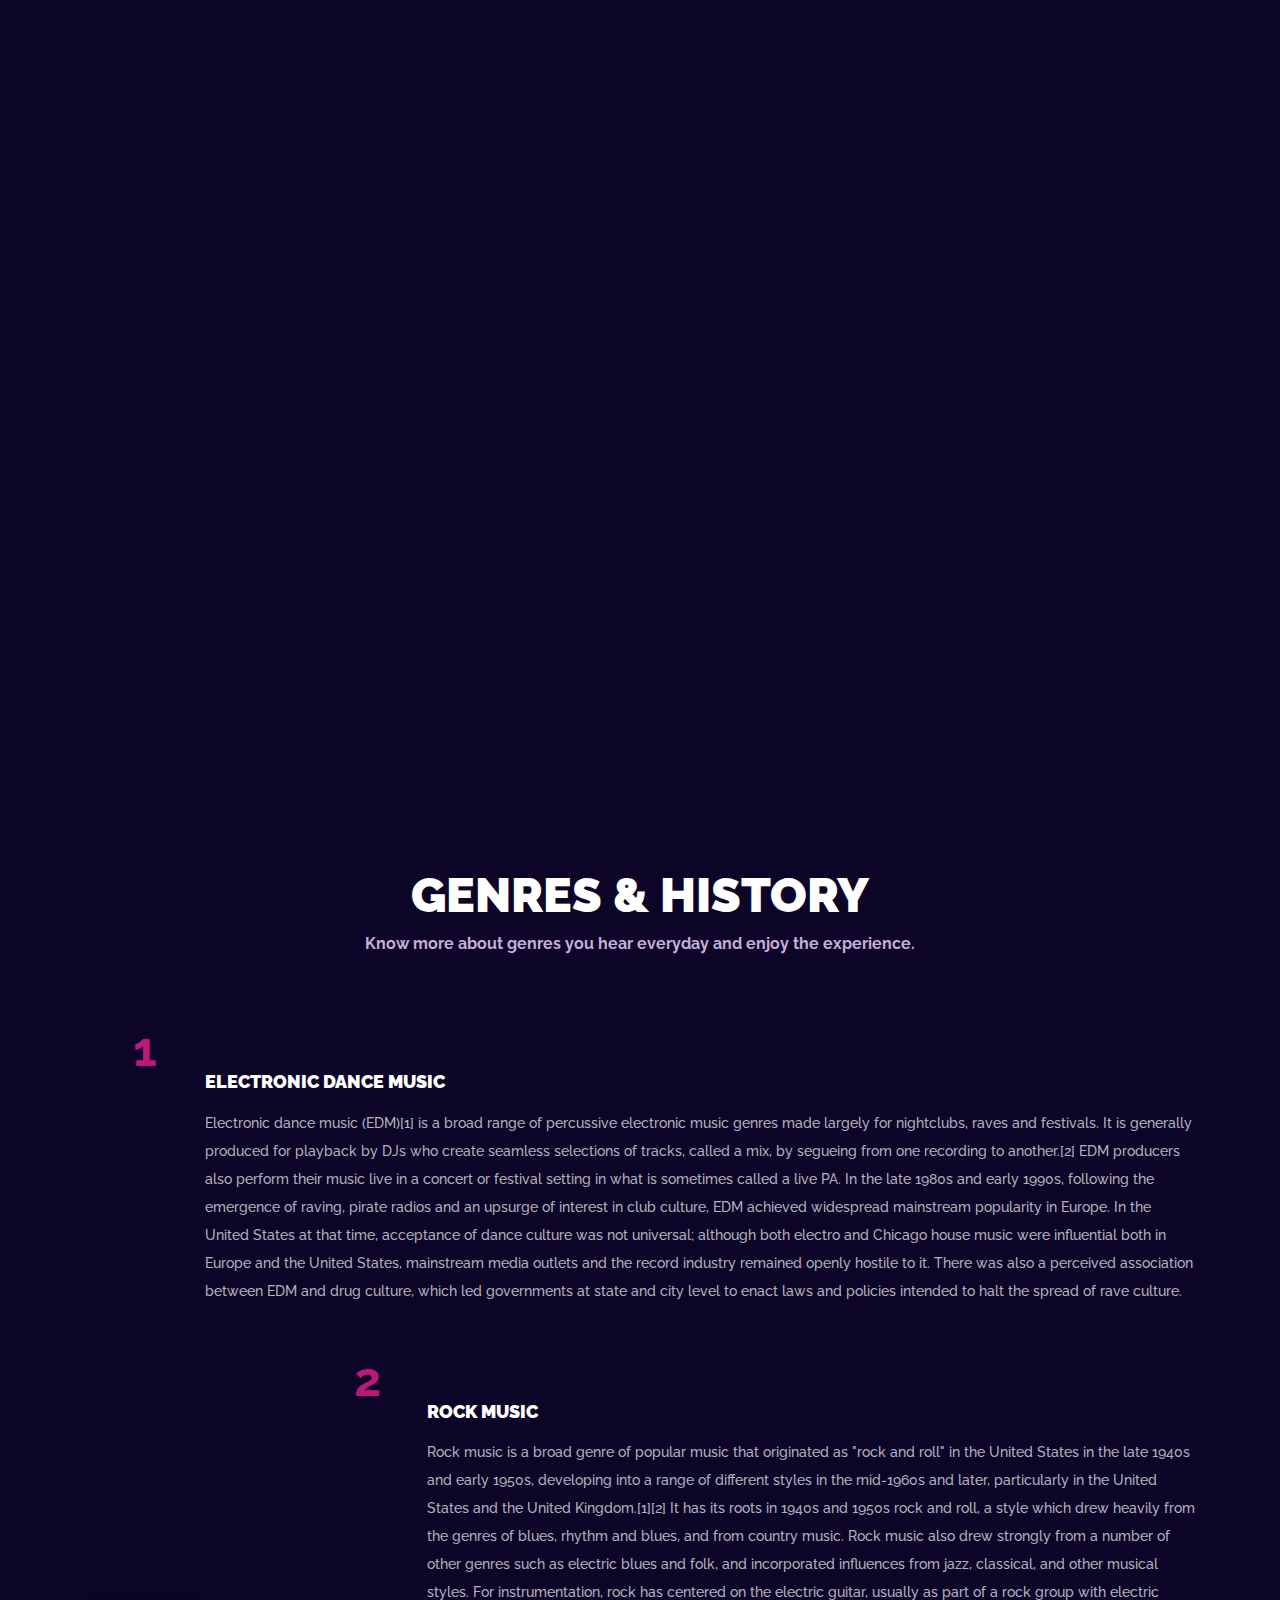
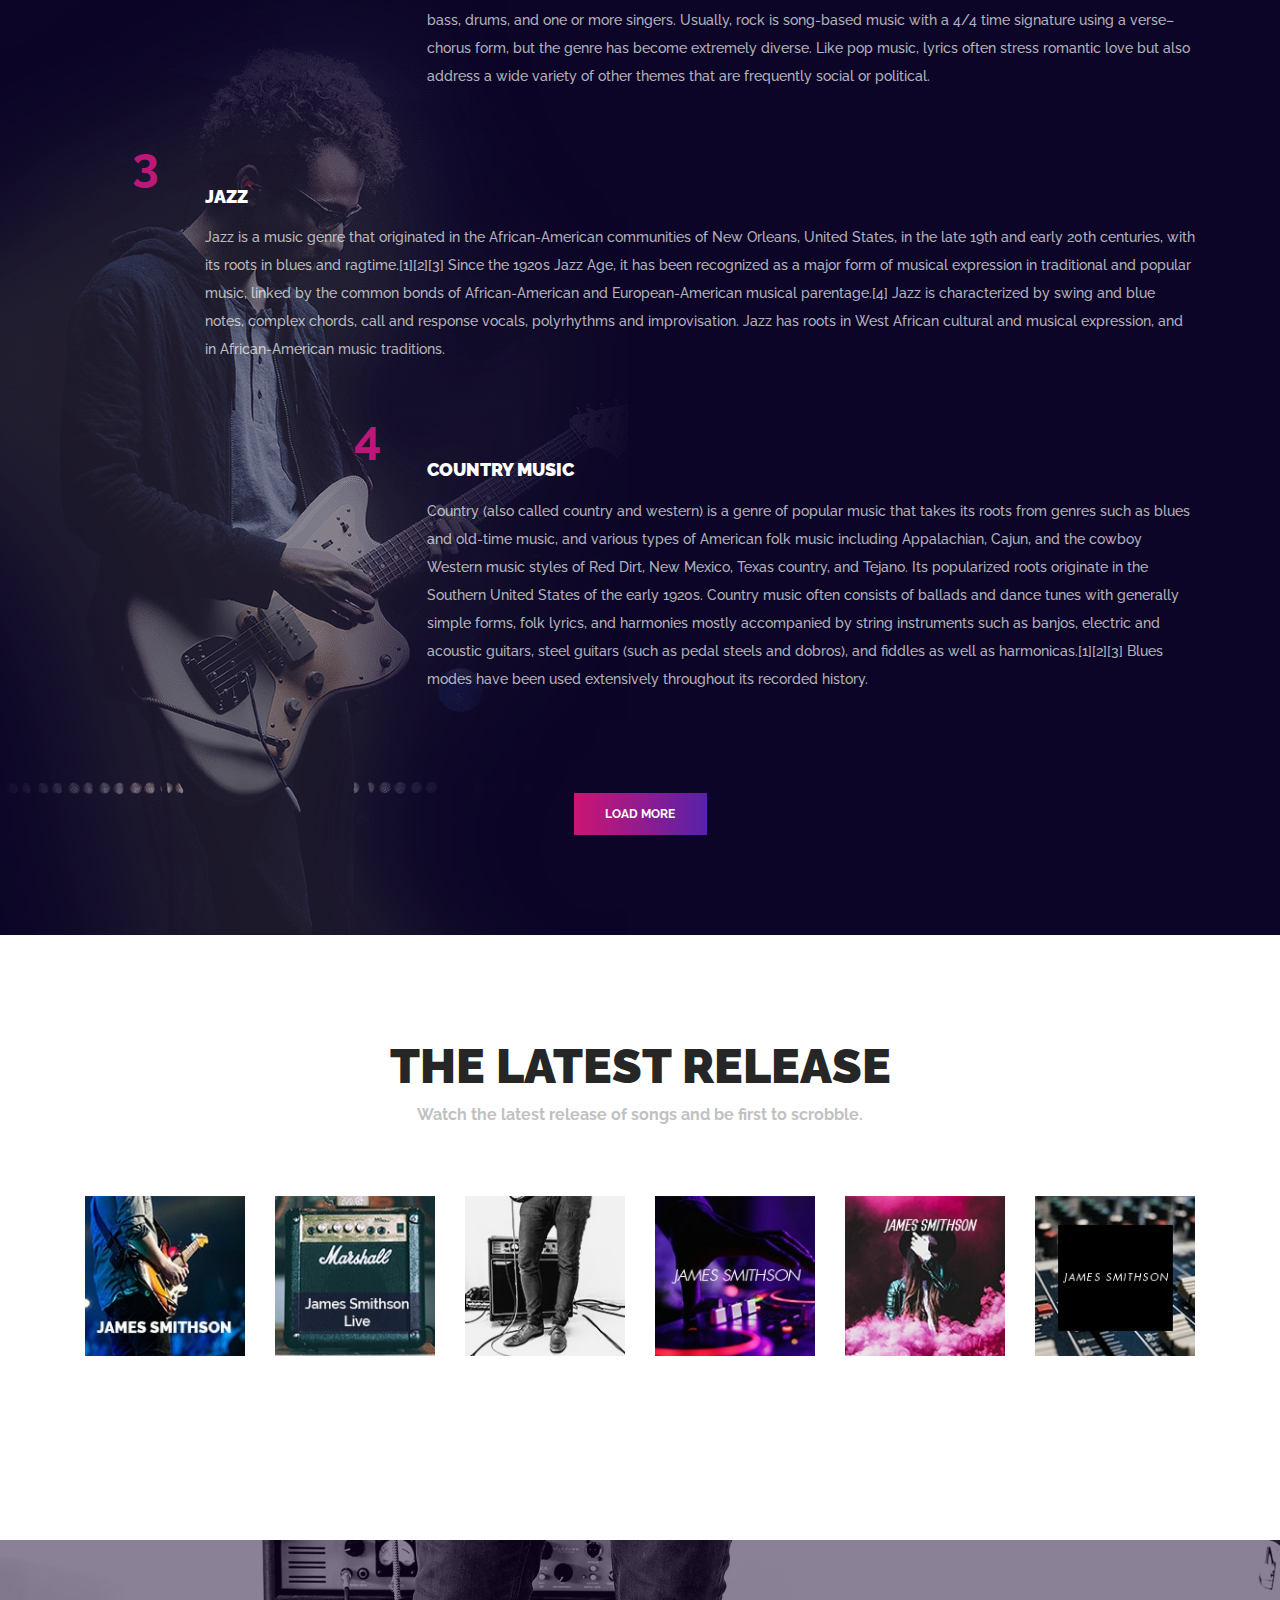
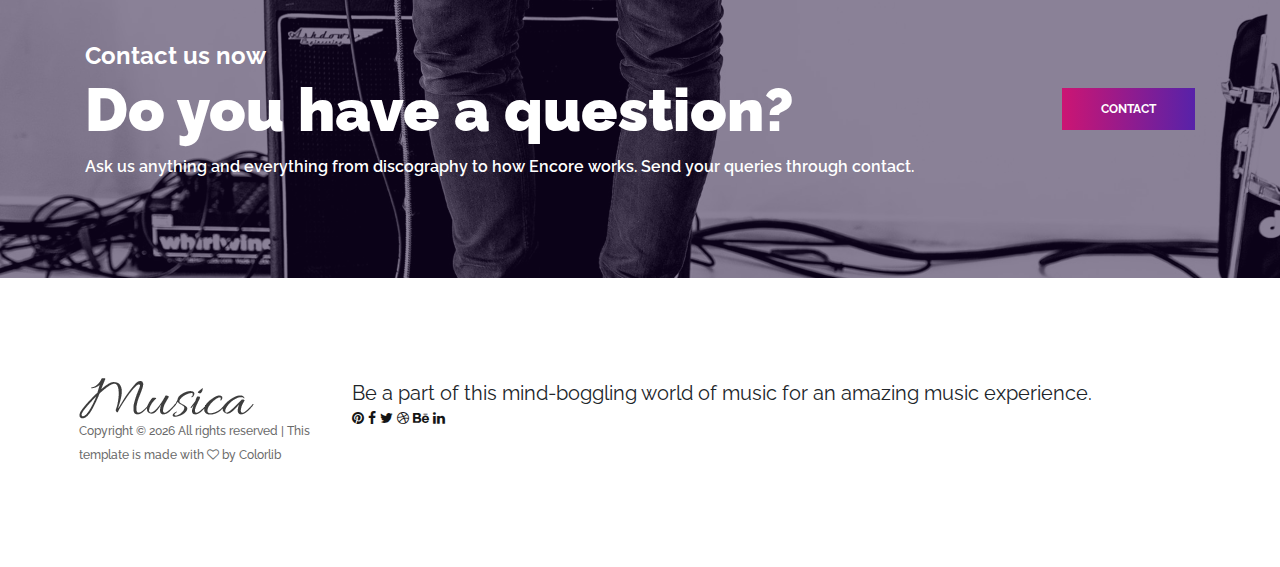
<file: genres.html>
<!DOCTYPE html>
<html lang="en">

<head>
    <meta charset="UTF-8">
    <meta name="description" content="">
    <meta http-equiv="X-UA-Compatible" content="IE=edge">
    <meta name="viewport" content="width=device-width, initial-scale=1, shrink-to-fit=no">
    <!-- The above 4 meta tags *must* come first in the head; any other head content must come *after* these tags -->

    <!-- Title -->
    <title>Genres</title>

    <!-- Favicon -->
    <link rel="icon" href="img/core-img/favicon.ico">

    <!-- Core Stylesheet -->
    <link rel="stylesheet" href="style.css">

</head>

<body>
    <!-- ##### Preloader ##### -->
    <div class="preloader d-flex align-items-center justify-content-center">
        <div class="circle-preloader">
            <img src="img/core-img/compact-disc.png" alt="">
        </div>
    </div>

    <!-- ##### Header Area Start ##### -->
    <header class="header-area">
        <!-- Navbar Area -->
        <div class="musica-main-menu">
            <div class="classy-nav-container breakpoint-off">
                <div class="container-fluid">
                    <!-- Menu -->
                    <nav class="classy-navbar justify-content-between" id="musicaNav">

                        <!-- Nav brand -->
                        <a href="index.html" class="nav-brand"><img src="img/core-img/logo.png" alt=""></a>

                        <!-- Navbar Toggler -->
                        <div class="classy-navbar-toggler">
                            <span class="navbarToggler"><span></span><span></span><span></span></span>
                        </div>

                        <!-- Menu -->
                        <div class="classy-menu">

                            <!-- close btn -->
                            <div class="classycloseIcon">
                                <div class="cross-wrap"><span class="top"></span><span class="bottom"></span></div>
                            </div>

                            <!-- Nav Start -->
                            <div class="classynav">
                                <ul>
                                    <li><a href="music.html">Home</a></li>
                                    <li><a href="tracks.html">Tracks</a></li>
                                    <li><a href="artists.html">Artists</a></li>
                                    <li><a href="genres.html">Genres</a></li>
                                    <li><a href="charts.html">Charts</a></li>
                                </ul>

                                <!-- Social Button -->
                                <div class="top-social-info">
                                    <a href="#"><i class="fa fa-pinterest" aria-hidden="true"></i></a>
                                    <a href="#"><i class="fa fa-facebook" aria-hidden="true"></i></a>
                                    <a href="#"><i class="fa fa-twitter" aria-hidden="true"></i></a>
                                    <a href="#"><i class="fa fa-dribbble" aria-hidden="true"></i></a>
                                    <a href="#"><i class="fa fa-behance" aria-hidden="true"></i></a>
                                    <a href="#"><i class="fa fa-linkedin" aria-hidden="true"></i></a>
                                </div>

                            </div>
                            <!-- Nav End -->
                        </div>
                    </nav>
                </div>
            </div>
        </div>
    </header>
    <!-- ##### Header Area End ##### -->

    <!-- ##### Breadcumb Area Start ##### -->
    <div class="breadcumb-area bg-img bg-overlay2" style="background-image: url(img/bg-img/breadcumb.jpg);">
        <div class="bradcumbContent">
            <h2>Genres</h2>
        </div>
    </div>
    <!-- bg gradients -->
    <div class="bg-gradients"></div>
    <!-- ##### Breadcumb Area End ##### -->
    <div class="career-timeline-area section-padding-100">
        <br><br><br><br>
        <!-- ##### Music Artists Area Start ##### -->
        <div class="musica-music-artists-area d-flex flex-wrap clearfix" id="gencha">
            <!-- Music Search -->

            <div class="music-search bg-img bg-overlay2 wow fadeInUp" data-wow-delay="300ms"
                style="background-image: url(img/bg-img/bg-9.jpg);">
                <!-- Content -->

                <div class="music-search-content">
                    <h2>Electronic Dance Music</h2>

                </div>

            </div>


            <!-- Artists Search -->

            <div class="artists-search bg-img bg-overlay2 wow fadeInUp" data-wow-delay="600ms"
                style="background-image: url(img/bg-img/bg-1.jpg);">
                <!-- Content -->

                <div class="music-search-content">
                    <h2>Rock Music</h2>

                </div>

            </div>
        </div>

        <br><br>
        <div class="musica-music-artists-area d-flex flex-wrap clearfix" id="gencha">
            <!-- Music Search -->

            <div class="music-search bg-img bg-overlay2 wow fadeInUp" data-wow-delay="300ms"
                style="background-image: url(img/bg-img/bg-9.jpg);">
                <!-- Content -->
                <div class="music-search-content">
                    <h2>Jazz</h2>
                </div>
            </div>
            <!-- Artists Search -->

            <div class="artists-search bg-img bg-overlay2 wow fadeInUp" data-wow-delay="600ms"
                style="background-image: url(img/bg-img/bg-1.jpg);">
                <!-- Content -->

                <div class="music-search-content">
                    <h2>Dubstep</h2>

                </div>
             </div>
        </div>

        <br><br>
        <div class="musica-music-artists-area d-flex flex-wrap clearfix" id="gencha">
            <!-- Music Search -->

            <div class="music-search bg-img bg-overlay2 wow fadeInUp" data-wow-delay="300ms"
                style="background-image: url(img/bg-img/bg-9.jpg);">
                <!-- Content -->
                <div class="music-search-content">
                    <h2>Rhythm and blue</h2>
                </div>
            </div>
            <!-- Artists Search -->

            <div class="artists-search bg-img bg-overlay2 wow fadeInUp" data-wow-delay="600ms"
                style="background-image: url(img/bg-img/bg-1.jpg);">
                <!-- Content -->

                <div class="music-search-content">
                    <h2>Techno</h2>

                </div>
             </div>
        </div>

        <br><br>
        <div class="musica-music-artists-area d-flex flex-wrap clearfix" id="gencha">
            <!-- Music Search -->

            <div class="music-search bg-img bg-overlay2 wow fadeInUp" data-wow-delay="300ms"
                style="background-image: url(img/bg-img/bg-9.jpg);">
                <!-- Content -->
                <div class="music-search-content">
                    <h2>Country Music</h2>
                </div>
            </div>
            <!-- Artists Search -->

            <div class="artists-search bg-img bg-overlay2 wow fadeInUp" data-wow-delay="600ms"
                style="background-image: url(img/bg-img/bg-1.jpg);">
                <!-- Content -->

                <div class="music-search-content">
                    <h2>Electro</h2>

                </div>
             </div>
        </div>
        <!-- ##### Music Artists Area End ##### -->

        <!-- ##### Career Timeline Area Start ##### -->
        <br><br><br><br>

        <div class="container">
            <div class="row">
                <div class="col-12">
                    <div class="section-heading">
                        <h2>Genres &amp; history</h2>
                        <h6>Know more about genres you hear everyday and enjoy the experience.</h6>
                    </div>
                </div>
            </div>

            <div class="row">
                <div class="col-12">

                    <!-- Single Timeline Area -->
                    <div class="single-timeline-area d-flex">
                        <!-- Timeline Date -->
                        <div class="timeline-date">
                            <h2>1 <span></span></h2>
                        </div>
                        <!-- Timeline Content -->
                        <div class="timeline-content">
                            <h5>electronic dance music</h5>
                            <p>Electronic dance music (EDM)[1] is a broad range of percussive electronic music genres made largely for nightclubs, raves and festivals. It is generally produced for playback by DJs who create seamless selections of tracks, called a mix, by segueing from one recording to another.[2] EDM producers also perform their music live in a concert or festival setting in what is sometimes called a live PA.

                                In the late 1980s and early 1990s, following the emergence of raving, pirate radios and an upsurge of interest in club culture, EDM achieved widespread mainstream popularity in Europe. In the United States at that time, acceptance of dance culture was not universal; although both electro and Chicago house music were influential both in Europe and the United States, mainstream media outlets and the record industry remained openly hostile to it. There was also a perceived association between EDM and drug culture, which led governments at state and city level to enact laws and policies intended to halt the spread of rave culture.
                             </p>
                        </div>
                    </div>

                    <!-- Single Timeline Area -->
                    <div class="single-timeline-area d-flex">
                        <!-- Timeline Date -->
                        <div class="timeline-date">
                            <h2>2 <span></span></h2>
                        </div>
                        <!-- Timeline Content -->
                        <div class="timeline-content">
                            <h5>rock music</h5>
                            <p>Rock music is a broad genre of popular music that originated as "rock and roll" in the United States in the late 1940s and early 1950s, developing into a range of different styles in the mid-1960s and later, particularly in the United States and the United Kingdom.[1][2] It has its roots in 1940s and 1950s rock and roll, a style which drew heavily from the genres of blues, rhythm and blues, and from country music. Rock music also drew strongly from a number of other genres such as electric blues and folk, and incorporated influences from jazz, classical, and other musical styles. For instrumentation, rock has centered on the electric guitar, usually as part of a rock group with electric bass, drums, and one or more singers. Usually, rock is song-based music with a 4/4 time signature using a verse–chorus form, but the genre has become extremely diverse. Like pop music, lyrics often stress romantic love but also address a wide variety of other themes that are frequently social or political.
                             </p>
                        </div>
                    </div>

                    <!-- Single Timeline Area -->
                    <div class="single-timeline-area d-flex">
                        <!-- Timeline Date -->
                        <div class="timeline-date">
                            <h2>3 <span></span></h2>
                        </div>
                        <!-- Timeline Content -->
                        <div class="timeline-content">
                            <h5>jazz</h5>
                            <p>Jazz is a music genre that originated in the African-American communities of New Orleans, United States, in the late 19th and early 20th centuries, with its roots in blues and ragtime.[1][2][3] Since the 1920s Jazz Age, it has been recognized as a major form of musical expression in traditional and popular music, linked by the common bonds of African-American and European-American musical parentage.[4] Jazz is characterized by swing and blue notes, complex chords, call and response vocals, polyrhythms and improvisation. Jazz has roots in West African cultural and musical expression, and in African-American music traditions.
                             </p>
                        </div>
                    </div>

                    <!-- Single Timeline Area -->
                    <div class="single-timeline-area d-flex">
                        <!-- Timeline Date -->
                        <div class="timeline-date">
                            <h2>4 <span></span></h2>
                        </div>
                        <!-- Timeline Content -->
                        <div class="timeline-content">
                            <h5>Country music</h5>
                            <p>Country (also called country and western) is a genre of popular music that takes its roots from genres such as blues and old-time music, and various types of American folk music including Appalachian, Cajun, and the cowboy Western music styles of Red Dirt, New Mexico, Texas country, and Tejano. Its popularized roots originate in the Southern United States of the early 1920s.

                                Country music often consists of ballads and dance tunes with generally simple forms, folk lyrics, and harmonies mostly accompanied by string instruments such as banjos, electric and acoustic guitars, steel guitars (such as pedal steels and dobros), and fiddles as well as harmonicas.[1][2][3] Blues modes have been used extensively throughout its recorded history. </p>
                        </div>
                    </div>

                </div>
            </div>

            <div class="row">
                <div class="col-12">
                    <div class="timeline-btn text-center mt-100">
                        <a href="#" class="btn musica-btn">Load More</a>
                    </div>
                </div>
            </div>

        </div>

        <!-- Side Thumbs -->
        <div class="first-img">
            <img src="img/bg-img/man.png" alt="">
        </div>
        <div class="second-img">
            <img src="img/bg-img/microphone.png" alt="">
        </div>
    </div>
    <!-- ##### Career Timeline Area End ##### -->

    <!-- ##### Discography Area Start ##### -->
    <div class="discography-area section-padding-100">
        <div class="container">
            <div class="row">
                <div class="col-12">
                    <div class="section-heading dark">
                        <h2>the latest release</h2>
                        <h6>Watch the latest release of songs and be first to scrobble.</h6>
                    </div>
                </div>
            </div>

            <div class="row">
                <div class="col-12">
                    <!-- Discography Slides -->
                    <div class="discography-slides owl-carousel">
                        <!-- Single Discography -->
                        <div class="single-discography">
                            <a href="#"><img src="img/bg-img/d1.jpg" alt=""></a>
                        </div>

                        <!-- Single Discography -->
                        <div class="single-discography">
                            <a href="#"><img src="img/bg-img/d2.jpg" alt=""></a>
                        </div>

                        <!-- Single Discography -->
                        <div class="single-discography">
                            <a href="#"><img src="img/bg-img/d3.jpg" alt=""></a>
                        </div>

                        <!-- Single Discography -->
                        <div class="single-discography">
                            <a href="#"><img src="img/bg-img/d4.jpg" alt=""></a>
                        </div>

                        <!-- Single Discography -->
                        <div class="single-discography">
                            <a href="#"><img src="img/bg-img/d5.jpg" alt=""></a>
                        </div>

                        <!-- Single Discography -->
                        <div class="single-discography">
                            <a href="#"><img src="img/bg-img/d6.jpg" alt=""></a>
                        </div>
                    </div>
                </div>
            </div>
        </div>
    </div>
    <!-- ##### Discography Area End ##### -->

    <br><br><br><br>
    <!-- ##### CTA Area Start ##### -->
    <div class="musica-cta-area section-padding-100 bg-img bg-overlay2"
        style="background-image: url(img/blog-img/4.jpg);">
        <div class="container">
            <div class="row">
                <div class="col-12">
                    <div class="cta-content d-flex justify-content-between align-items-center">
                        <div class="cta-text">
                            <h4>Contact us now</h4>
                            <h2>Do you have a question?</h2>
                            <h6>Ask us anything and everything from discography to how Encore works. Send your queries
                                through contact.</h6>
                        </div>
                        <div class="cta-btn">
                            <a href="contact.html" class="btn musica-btn">contact</a>
                        </div>
                    </div>
                </div>
            </div>
        </div>
    </div>
    <!-- ##### CTA Area End ##### -->

    <!-- ##### Footer Area Start ##### -->
    <footer class="footer-area section-padding-100-0">
        <div class="container-fluid">
            <div class="row">

                <!-- Footer Widget Area -->
                <div class="col-12 col-md-6 col-xl-3">
                    <div class="footer-widget-area mb-100">
                        <a href="#"><img src="img/core-img/logo2.png" alt=""></a>
                        <p class="copywrite-text"><a href="#">
                                <!-- Link back to Colorlib can't be removed. Template is licensed under CC BY 3.0. -->
                                Copyright &copy;
                                <script>document.write(new Date().getFullYear());</script> All rights reserved | This
                                template is made with <i class="fa fa-heart-o" aria-hidden="true"></i> by <a
                                    href="https://colorlib.com" target="_blank">Colorlib</a>
                                <!-- Link back to Colorlib can't be removed. Template is licensed under CC BY 3.0. -->
                        </p>
                    </div>
                </div>

                <!-- Footer Widget Area -->


                <!-- Footer Widget Area -->


                <!-- Footer Widget Area -->


                <!-- Footer Widget Area -->
                <div>
                    <div>
                        <div class="widget-title">
                            <span style="font-size: 20px;">Be a part of this mind-boggling world of music for an amazing
                                music experience.</span>
                        </div>
                        <div class="top-social-info">
                            <a href="#"><i class="fa fa-pinterest" aria-hidden="true"></i></a>
                            <a href="#"><i class="fa fa-facebook" aria-hidden="true"></i></a>
                            <a href="#"><i class="fa fa-twitter" aria-hidden="true"></i></a>
                            <a href="#"><i class="fa fa-dribbble" aria-hidden="true"></i></a>
                            <a href="#"><i class="fa fa-behance" aria-hidden="true"></i></a>
                            <a href="#"><i class="fa fa-linkedin" aria-hidden="true"></i></a>
                        </div>

                    </div>
                </div>

            </div>
        </div>
    </footer>
    <!-- ##### Footer Area Start ##### -->

    <!-- ##### All Javascript Script ##### -->
    <!-- jQuery-2.2.4 js -->
    <script src="js/jquery/jquery-2.2.4.min.js"></script>
    <!-- Popper js -->
    <script src="js/bootstrap/popper.min.js"></script>
    <!-- Bootstrap js -->
    <script src="js/bootstrap/bootstrap.min.js"></script>
    <!-- All Plugins js -->
    <script src="js/plugins/plugins.js"></script>
    <!-- Active js -->
    <script src="js/active.js"></script>
</body>

</html>
</file>
<file: style.css>
/* [Master Stylesheet - v1.0] */
/* =========== Index of CSS ===========
:: 1.0 Import Fonts
:: 2.0 Import All CSS 
:: 3.0 Base CSS
    :: 3.1.0 Spacing
    :: 3.2.0 Height
    :: 3.3.0 Section Padding
    :: 3.4.0 Section Heading
    :: 3.5.0 Preloader
    :: 3.6.0 Miscellaneous
    :: 3.7.0 ScrollUp
    :: 3.8.0 Musica Button
:: 4.0 Header Area CSS
:: 5.0 Hero Slides Area
:: 6.0 About Us CSS
:: 7.0 Career Timeline CSS
:: 8.0 Upcoming Shows Area CSS
:: 9.0 Featured Shows Area CSS
:: 10.0 Search Your Shows Area CSS
:: 11.0 Music Player Area CSS
:: 12.0 Featured Album Area CSS
:: 13.0 Music Artists Area CSS
:: 14.0 Services Area CSS
:: 15.0 Footer Area CSS
:: 16.0 Breadcumb Area CSS
:: 17.0 CTA Area CSS
:: 18.0 Blog Area CSS
:: 19.0 Skills Area CSS
:: 20.0 Contact Area CSS
:: 21.0 Elements Area CSS
    :: 21.1.0 Single Cool Facts CSS
    :: 21.2.0 Accordians Area CSS
    :: 21.3.0 Tabs Area CSS
*/
/* :: 1.0 Import Fonts */
@import url("https://fonts.googleapis.com/css?family=Allura|Raleway:200,300,400,500,600,700,800,900");
/* :: 2.0 Import All CSS */
@import url(css/bootstrap.min.css);
@import url(css/classy-nav.css);
@import url(css/owl.carousel.min.css);
@import url(css/animate.css);
@import url(css/magnific-popup.css);
@import url(css/font-awesome.min.css);
@import url(css/audioplayer.css);
/* :: 3.0 Base CSS */
* {
  margin: 0;
  padding: 0; }

body {
  font-family: "Raleway", sans-serif;
  font-size: 14px; }

h1,
h2,
h3,
h4,
h5,
h6 {
  font-family: "Raleway", sans-serif;
  color: #262626;
  line-height: 1.3;
  font-weight: 700; }

p {
  font-family: "Raleway", sans-serif;
  color: #6a6a6a;
  font-size: 14px;
  line-height: 2;
  font-weight: 500; }

a,
a:hover,
a:focus {
  -webkit-transition-duration: 500ms;
  transition-duration: 500ms;
  text-decoration: none;
  outline: 0 solid transparent;
  color: #141414;
  font-weight: 600;
  font-size: 14px;
  font-family: "Raleway", sans-serif; }

ul,
ol {
  margin: 0; }
  ul li,
  ol li {
    list-style: none; }

img {
  height: auto;
  max-width: 100%; }

/* :: 3.1.0 Spacing */
.mt-15 {
  margin-top: 15px !important; }

.mt-30 {
  margin-top: 30px !important; }

.mt-50 {
  margin-top: 50px !important; }

.mt-70 {
  margin-top: 70px !important; }

.mt-100 {
  margin-top: 100px !important; }

.mb-15 {
  margin-bottom: 15px !important; }

.mb-30 {
  margin-bottom: 30px !important; }

.mb-50 {
  margin-bottom: 50px !important; }

.mb-70 {
  margin-bottom: 70px !important; }

.mb-100 {
  margin-bottom: 100px !important; }

.ml-15 {
  margin-left: 15px !important; }

.ml-30 {
  margin-left: 30px !important; }

.ml-50 {
  margin-left: 50px !important; }

.mr-15 {
  margin-right: 15px !important; }

.mr-30 {
  margin-right: 30px !important; }

.mr-50 {
  margin-right: 50px !important; }

/* :: 3.2.0 Height */
.height-400 {
  height: 400px !important; }

.height-500 {
  height: 500px !important; }

.height-600 {
  height: 600px !important; }

.height-700 {
  height: 700px !important; }

.height-800 {
  height: 800px !important; }

/* :: 3.3.0 Section Padding */
.section-padding-100 {
  padding-top: 100px;
  padding-bottom: 100px; }

.section-padding-100-0 {
  padding-top: 100px;
  padding-bottom: 0; }

.section-padding-0-100 {
  padding-top: 0;
  padding-bottom: 100px; }

.section-padding-100-70 {
  padding-top: 100px;
  padding-bottom: 70px; }

/* :: 3.4.0 Section Heading */
.section-heading {
  position: relative;
  z-index: 1;
  margin-bottom: 70px;
  text-align: center; }
  .section-heading h2 {
    font-size: 48px;
    color: #ffffff;
    text-transform: uppercase;
    font-weight: 900; }
    @media only screen and (min-width: 992px) and (max-width: 1199px) {
      .section-heading h2 {
        font-size: 40px; } }
    @media only screen and (min-width: 768px) and (max-width: 991px) {
      .section-heading h2 {
        font-size: 36px; } }
    @media only screen and (max-width: 767px) {
      .section-heading h2 {
        font-size: 24px; } }
  .section-heading h6 {
    font-size: 16px;
    margin-bottom: 0;
    color: #c5afd9; }
  .section-heading.dark h2 {
    color: #262626; }
  .section-heading.dark h6 {
    color: #c1c1c1; }

/* :: 3.5.0 Preloader */
.preloader {
  background-color: #ffffff;
  width: 100%;
  height: 100%;
  position: fixed;
  top: 0;
  left: 0;
  right: 0;
  z-index: 9999; }
  .preloader .circle-preloader {
    -webkit-animation: spin 900ms infinite linear;
    animation: spin 900ms infinite linear; }
@-webkit-keyframes spin {
  100% {
    -webkit-transform: rotate(360deg);
    transform: rotate(360deg); } }
@keyframes spin {
  100% {
    -webkit-transform: rotate(360deg);
    transform: rotate(360deg); } }
/* :: 3.6.0 Miscellaneous */
.bg-img {
  background-position: center center;
  background-size: cover;
  background-repeat: no-repeat; }

.bg-white {
  background-color: #ffffff !important; }

.bg-dark {
  background-color: #000000 !important; }

.bg-transparent {
  background-color: transparent !important; }

.font-bold {
  font-weight: 700; }

.font-light {
  font-weight: 300; }

.bg-overlay {
  position: relative;
  z-index: 2;
  background-position: center center;
  background-size: cover; }
  .bg-overlay::after {
    background-color: rgba(21, 4, 48, 0.89);
    position: absolute;
    z-index: -1;
    top: 0;
    left: 0;
    width: 100%;
    height: 100%;
    content: ""; }

.bg-overlay2 {
  position: relative;
  z-index: 2;
  background-position: center center;
  background-size: cover; }
  .bg-overlay2::after {
    background-color: rgba(21, 4, 48, 0.5);
    position: absolute;
    z-index: -1;
    top: 0;
    left: 0;
    width: 100%;
    height: 100%;
    content: ""; }

.bg-fixed {
  background-attachment: fixed !important; }

.bg-gradients {
  position: relative;
  z-index: 1;
  width: 100%;
  height: 5px;
  background: #cc1573;
  background: -webkit-linear-gradient(to right, #cc1573, #5722a9);
  background: linear-gradient(to right, #cc1573, #5722a9); }

/* :: 3.7.0 ScrollUp */
#scrollUp {
  background: #cc1573;
  background: -webkit-linear-gradient(to right, #cc1573, #5722a9);
  background: linear-gradient(to right, #cc1573, #5722a9);
  border-radius: 0;
  bottom: 50px;
  box-shadow: 0 2px 6px 0 rgba(0, 0, 0, 0.3);
  color: #ffffff;
  font-size: 24px;
  height: 40px;
  line-height: 40px;
  right: 50px;
  text-align: center;
  width: 40px;
  -webkit-transition-duration: 500ms;
  transition-duration: 500ms; }

/* :: 3.8.0 Musica Button */
.musica-btn {
  background: #cc1573;
  background: -webkit-linear-gradient(to right, #cc1573, #5722a9);
  background: linear-gradient(to right, #cc1573, #5722a9);
  -webkit-transition-duration: 500ms;
  transition-duration: 500ms;
  position: relative;
  z-index: 1;
  display: inline-block;
  min-width: 133px;
  height: 42px;
  color: #ffffff;
  border: none;
  border-radius: 0;
  padding: 0 20px;
  font-size: 12px;
  line-height: 42px;
  font-weight: 700;
  text-transform: uppercase; }
  .musica-btn:hover, .musica-btn:focus {
    font-size: 12px;
    font-weight: 700;
    box-shadow: 0 0 50px 0 rgba(0, 0, 0, 0.3);
    color: #ffffff; }
  .musica-btn.btn-2 {
    background: #262626; }
    .musica-btn.btn-2:hover, .musica-btn.btn-2:focus {
      background: #bd177a;
      box-shadow: none;
      color: #ffffff; }
  .musica-btn.btn-3 {
    color: #bd177a;
    line-height: 42px;
    padding: 0 15px;
    width: 133px;
    height: 42px;
    border-left: 3px solid #cc1573;
    border-right: 3px solid #5722a9;
    background-position: 0 0, 0 100%;
    background-repeat: no-repeat;
    background-size: 100% 3px;
    background-image: -webkit-linear-gradient(left, #cc1573 0%, #5722a9 100%), -webkit-linear-gradient(left, #cc1573 0%, #5722a9 100%);
    background-image: linear-gradient(to right, #cc1573 0%, #5722a9 100%), linear-gradient(to right, #cc1573 0%, #5722a9 100%); }
    .musica-btn.btn-3::after {
      -webkit-transition-duration: 750ms;
      transition-duration: 750ms;
      color: #ffffff;
      background: #cc1573;
      background: -webkit-linear-gradient(to right, #cc1573, #5722a9);
      background: -webkit-linear-gradient(left, #cc1573, #5722a9);
      background: linear-gradient(to right, #cc1573, #5722a9);
      content: '';
      position: absolute;
      width: 100%;
      height: 100%;
      top: 0;
      left: 0;
      z-index: -1;
      opacity: 0;
      visibility: hidden; }
    .musica-btn.btn-3:hover, .musica-btn.btn-3:focus {
      box-shadow: none;
      color: #ffffff; }
    .musica-btn.btn-3:hover::after, .musica-btn.btn-3:focus::after {
      opacity: 1;
      visibility: visible; }

/* :: 4.0 Header Area CSS */
.header-area {
  position: absolute;
  z-index: 100;
  width: 100%;
  top: 30px;
  left: 0;
  z-index: 1000; }
  .header-area .musica-main-menu {
    position: relative;
    width: 100%;
    height: 85px;
    background-color: transparent;
    padding: 0 5%; }
    @media only screen and (max-width: 767px) {
      .header-area .musica-main-menu {
        height: 70px; } }
    .header-area .musica-main-menu .classy-nav-container {
      background-color: transparent; }
    .header-area .musica-main-menu .classy-navbar {
      background-color: transparent;
      height: 85px;
      padding: 0; }
      @media only screen and (max-width: 767px) {
        .header-area .musica-main-menu .classy-navbar {
          height: 70px; } }
      .header-area .musica-main-menu .classy-navbar .classynav ul li a {
        font-weight: 600;
        text-transform: capitalize;
        color: #ffffff;
        font-size: 16px; }
        @media only screen and (min-width: 992px) and (max-width: 1199px) {
          .header-area .musica-main-menu .classy-navbar .classynav ul li a {
            font-size: 14px;
            padding: 0 10px; } }
        .header-area .musica-main-menu .classy-navbar .classynav ul li a:hover, .header-area .musica-main-menu .classy-navbar .classynav ul li a:focus {
          color: #bd177a; }
        @media only screen and (min-width: 768px) and (max-width: 991px) {
          .header-area .musica-main-menu .classy-navbar .classynav ul li a {
            background-color: #0c0527; } }
        @media only screen and (max-width: 767px) {
          .header-area .musica-main-menu .classy-navbar .classynav ul li a {
            background-color: #0c0527; } }
      .header-area .musica-main-menu .classy-navbar .classynav ul li.megamenu-item > a::after,
      .header-area .musica-main-menu .classy-navbar .classynav ul li.has-down > a::after {
        color: #ffffff; }
      .header-area .musica-main-menu .classy-navbar .classynav ul li ul li a {
        color: #262626; }
        @media only screen and (min-width: 992px) and (max-width: 1199px) {
          .header-area .musica-main-menu .classy-navbar .classynav ul li ul li a {
            padding: 0 15px; } }
        @media only screen and (min-width: 768px) and (max-width: 991px) {
          .header-area .musica-main-menu .classy-navbar .classynav ul li ul li a {
            color: #ffffff; } }
        @media only screen and (max-width: 767px) {
          .header-area .musica-main-menu .classy-navbar .classynav ul li ul li a {
            color: #ffffff; } }
    .header-area .musica-main-menu .top-social-info {
      margin-left: 70px; }
      @media only screen and (min-width: 992px) and (max-width: 1199px) {
        .header-area .musica-main-menu .top-social-info {
          margin-left: 40px; } }
      @media only screen and (min-width: 768px) and (max-width: 991px) {
        .header-area .musica-main-menu .top-social-info {
          margin-left: 0;
          margin-top: 30px; } }
      @media only screen and (max-width: 767px) {
        .header-area .musica-main-menu .top-social-info {
          margin-left: 0;
          margin-top: 30px; } }
      .header-area .musica-main-menu .top-social-info a {
        display: inline-block;
        color: #ffffff;
        padding: 0 10px;
        font-size: 14px; }
        @media only screen and (min-width: 992px) and (max-width: 1199px) {
          .header-area .musica-main-menu .top-social-info a {
            padding: 0 5px; } }
  .header-area .is-sticky .musica-main-menu {
    position: fixed;
    width: 100%;
    height: 85px;
    top: 0;
    left: 0;
    z-index: 9999;
    background-color: #0c0527;
    box-shadow: 0 5px 50px 15px rgba(0, 0, 0, 0.2); }
    @media only screen and (max-width: 767px) {
      .header-area .is-sticky .musica-main-menu {
        height: 70px; } }

.classy-navbar .nav-brand {
  max-width: 130px; }

@media only screen and (min-width: 768px) and (max-width: 991px) {
  .breakpoint-on .classy-navbar .classy-menu {
    background-color: #0c0527; } }
@media only screen and (max-width: 767px) {
  .breakpoint-on .classy-navbar .classy-menu {
    background-color: #0c0527; } }

@media only screen and (min-width: 768px) and (max-width: 991px) {
  .classynav ul li .megamenu .single-mega.cn-col-4 {
    padding: 0; } }
@media only screen and (max-width: 767px) {
  .classynav ul li .megamenu .single-mega.cn-col-4 {
    padding: 0; } }

.classycloseIcon .cross-wrap span {
  background: #ffffff; }

/* :: 5.0 Hero Slides Area */
.hero-area {
  position: relative;
  z-index: 1; }

.slide-down {
  position: absolute;
  bottom: 15px;
  z-index: 100;
  left: 50%;
  -webkit-transform: translateX(-50%);
  transform: translateX(-50%);
  cursor: pointer; }
  .slide-down h6 {
    font-size: 16px;
    color: #ffffff;
    font-weight: 600;
    margin-bottom: 15px; }
  .slide-down .line {
    width: 3px;
    height: 60px;
    margin: 0 auto;
    background-color: #ffffff;
    -webkit-animation: slide_down 2s linear infinite;
    animation: slide_down 2s linear infinite; }

@-webkit-keyframes slide_down {
  0% {
    opacity: 1; }
  50% {
    opacity: 0; }
  100% {
    opacity: 1; } }
@keyframes slide_down {
  0% {
    opacity: 1; }
  50% {
    opacity: 0; }
  100% {
    opacity: 1; } }
.hero-slides {
  position: relative;
  z-index: 1; }

.single-hero-slide {
  width: 100%;
  height: 950px;
  position: relative;
  z-index: 1;
  padding: 0 30px;
  overflow: hidden; }
  @media only screen and (min-width: 992px) and (max-width: 1199px) {
    .single-hero-slide {
      height: 700px; } }
  @media only screen and (min-width: 768px) and (max-width: 991px) {
    .single-hero-slide {
      height: 650px; } }
  @media only screen and (max-width: 767px) {
    .single-hero-slide {
      height: 600px; } }
  .single-hero-slide::after {
    position: absolute;
    width: 100%;
    height: 100%;
    z-index: -5;
    top: 0;
    left: 0;
    background-color: rgba(0, 0, 0, 0.5);
    content: ''; }
  .single-hero-slide .slide-img {
    position: absolute;
    width: 100%;
    height: 100%;
    z-index: -10;
    left: 0;
    right: 0;
    top: 0;
    bottom: 0; }
  .single-hero-slide .big-text {
    position: absolute;
    color: rgba(255, 255, 255, 0.1);
    font-size: 600px;
    z-index: -10;
    margin-bottom: 0; }
    @media only screen and (min-width: 992px) and (max-width: 1199px) {
      .single-hero-slide .big-text {
        font-size: 350px; } }
    @media only screen and (min-width: 768px) and (max-width: 991px) {
      .single-hero-slide .big-text {
        font-size: 300px; } }
    @media only screen and (max-width: 767px) {
      .single-hero-slide .big-text {
        font-size: 120px; } }
  .single-hero-slide .hero-slides-content {
    display: inline-block; }
    .single-hero-slide .hero-slides-content h2 {
      position: relative;
      z-index: 1;
      font-size: 172px;
      color: #ffffff;
      margin-bottom: 0;
      font-weight: 600;
      text-shadow: 18px 0 0 rgba(255, 45, 109, 0.2);
      display: inline-block; }
      @media only screen and (min-width: 768px) and (max-width: 991px) {
        .single-hero-slide .hero-slides-content h2 {
          font-size: 130px; } }
      @media only screen and (max-width: 767px) {
        .single-hero-slide .hero-slides-content h2 {
          font-size: 60px; } }
      .single-hero-slide .hero-slides-content h2 span {
        position: absolute;
        top: 0;
        left: -18px;
        font-size: 172px;
        color: rgba(132, 57, 255, 0.2);
        margin-bottom: 0;
        font-weight: 600;
        text-shadow: none;
        z-index: -5; }
        @media only screen and (min-width: 768px) and (max-width: 991px) {
          .single-hero-slide .hero-slides-content h2 span {
            font-size: 130px; } }
        @media only screen and (max-width: 767px) {
          .single-hero-slide .hero-slides-content h2 span {
            font-size: 60px; } }
    .single-hero-slide .hero-slides-content p {
      text-align: right;
      font-size: 60px;
      margin-top: -70px;
      color: #ffffff;
      font-family: "Allura", cursive; }
      @media only screen and (max-width: 767px) {
        .single-hero-slide .hero-slides-content p {
          font-size: 30px;
          margin-top: -20px; } }

.hero-slides .owl-item.active .single-hero-slide .slide-img {
  -webkit-animation: slide 15s linear infinite;
  animation: slide 15s linear infinite; }

@-webkit-keyframes slide {
  0% {
    -webkit-transform: scale(1);
    transform: scale(1); }
  50% {
    -webkit-transform: scale(1.3);
    transform: scale(1.3); }
  100% {
    -webkit-transform: scale(1);
    transform: scale(1); } }
@keyframes slide {
  0% {
    -webkit-transform: scale(1);
    transform: scale(1); }
  50% {
    -webkit-transform: scale(1.3);
    transform: scale(1.3); }
  100% {
    -webkit-transform: scale(1);
    transform: scale(1); } }
/* :: 6.0 About Us CSS */
.about-content h4 {
  color: #ffffff;
  margin-bottom: 50px; }
.about-content p {
  color: #ffffff; }

.about--content h4 {
  margin-bottom: 35px; }
.about--content .key-notes {
  position: relative;
  z-index: 1;
  margin-top: 50px; }
  .about--content .key-notes li {
    font-weight: 600;
    font-size: 15px;
    color: #6a6a6a;
    margin: 20px 0;
    display: -webkit-box;
    display: -ms-flexbox;
    display: flex; }
    .about--content .key-notes li .check {
      margin-right: 10px;
      -webkit-box-flex: 0;
      -ms-flex: 0 0 30px;
      flex: 0 0 30px;
      max-width: 30px;
      width: 30px; }

/* :: 7.0 Career Timeline CSS */
.career-timeline-area {
  position: relative;
  z-index: 1;
  background-color: #0c0527; }
  .career-timeline-area .first-img {
    position: absolute;
    z-index: -5;
    bottom: 0;
    left: 0; }
  .career-timeline-area .second-img {
    position: absolute;
    z-index: -5;
    right: 0;
    top: 100px; }

.single-timeline-area {
  position: relative;
  z-index: 1;
  margin-bottom: 50px; }
  .single-timeline-area:last-child {
    margin-bottom: 0; }
  .single-timeline-area:nth-child(even) {
    margin-left: 20%; }
    @media only screen and (max-width: 767px) {
      .single-timeline-area:nth-child(even) {
        margin-left: 10%; } }
  .single-timeline-area .timeline-date {
    -webkit-box-flex: 0;
    -ms-flex: 0 0 120px;
    flex: 0 0 120px;
    max-width: 120px;
    width: 120px; }
    @media only screen and (max-width: 767px) {
      .single-timeline-area .timeline-date {
        -webkit-box-flex: 0;
        -ms-flex: 0 0 90px;
        flex: 0 0 90px;
        max-width: 90px;
        width: 90px; } }
    .single-timeline-area .timeline-date h2 {
      font-size: 48px;
      line-height: 1;
      text-align: center;
      color: #bd177a; }
      .single-timeline-area .timeline-date h2 span {
        display: block;
        font-size: 16px;
        color: #ffffff;
        font-weight: 500; }
  .single-timeline-area .timeline-content {
    margin-top: 45px; }
    .single-timeline-area .timeline-content h5 {
      font-size: 18px;
      font-weight: 900;
      color: #ffffff;
      text-transform: uppercase;
      margin-bottom: 15px; }
    .single-timeline-area .timeline-content p {
      margin-bottom: 0;
      color: rgba(255, 255, 255, 0.7); }

.timeline-btn a:hover, .timeline-btn a:focus {
  box-shadow: 0 0 60px rgba(255, 255, 255, 0.5); }

/* :: 8.0 Upcoming Shows Area CSS */
.upcoming-shows-area {
  position: relative;
  z-index: 1;
  background-color: #0c0527; }

.single-upcoming-shows {
  position: relative;
  z-index: 1;
  border-bottom: 1px solid #49445d;
  padding: 30px 0; }
  .single-upcoming-shows:first-child {
    padding-top: 0; }
  .single-upcoming-shows:last-child {
    padding-bottom: 0;
    border-bottom: none; }
  .single-upcoming-shows .shows-date {
    -webkit-box-flex: 0;
    -ms-flex: 0 0 10%;
    flex: 0 0 10%;
    max-width: 10%;
    width: 10%; }
    @media only screen and (max-width: 767px) {
      .single-upcoming-shows .shows-date {
        -webkit-box-flex: 0;
        -ms-flex: 0 0 100%;
        flex: 0 0 100%;
        max-width: 100%;
        width: 100%;
        margin-bottom: 30px; } }
    .single-upcoming-shows .shows-date h2 {
      font-size: 48px;
      color: #ffffff;
      text-align: center;
      margin-bottom: 0;
      line-height: 1; }
      .single-upcoming-shows .shows-date h2 span {
        font-size: 16px;
        color: #ffffff;
        font-weight: 500;
        display: block;
        line-height: 1.3; }
      @media only screen and (min-width: 768px) and (max-width: 991px) {
        .single-upcoming-shows .shows-date h2 {
          font-size: 36px; } }
  .single-upcoming-shows .shows-desc {
    -webkit-box-flex: 0;
    -ms-flex: 0 0 40%;
    flex: 0 0 40%;
    max-width: 40%;
    width: 40%; }
    @media only screen and (max-width: 767px) {
      .single-upcoming-shows .shows-desc {
        -webkit-box-flex: 0;
        -ms-flex: 0 0 100%;
        flex: 0 0 100%;
        max-width: 100%;
        width: 100%;
        margin-bottom: 30px; } }
    .single-upcoming-shows .shows-desc .shows-img {
      -webkit-box-flex: 0;
      -ms-flex: 0 0 84px;
      flex: 0 0 84px;
      max-width: 84px;
      width: 84px;
      margin-right: 15px; }
      @media only screen and (min-width: 768px) and (max-width: 991px) {
        .single-upcoming-shows .shows-desc .shows-img {
          -webkit-box-flex: 0;
          -ms-flex: 0 0 60px;
          flex: 0 0 60px;
          max-width: 60px;
          width: 60px; } }
    .single-upcoming-shows .shows-desc .shows-name h6 {
      font-weight: 900;
      color: #ffffff;
      text-transform: uppercase;
      margin-bottom: 0; }
      @media only screen and (min-width: 768px) and (max-width: 991px) {
        .single-upcoming-shows .shows-desc .shows-name h6 {
          font-size: 13px; } }
    .single-upcoming-shows .shows-desc .shows-name p {
      margin-bottom: 0;
      color: #ffffff; }
  .single-upcoming-shows .shows-location {
    -webkit-box-flex: 0;
    -ms-flex: 0 0 20%;
    flex: 0 0 20%;
    max-width: 20%;
    width: 20%; }
    @media only screen and (max-width: 767px) {
      .single-upcoming-shows .shows-location {
        -webkit-box-flex: 0;
        -ms-flex: 0 0 50%;
        flex: 0 0 50%;
        max-width: 50%;
        width: 50%;
        margin-bottom: 30px;
        text-align: center; } }
    .single-upcoming-shows .shows-location p {
      margin-bottom: 0;
      color: #ffffff; }
  .single-upcoming-shows .shows-time {
    -webkit-box-flex: 0;
    -ms-flex: 0 0 10%;
    flex: 0 0 10%;
    max-width: 10%;
    width: 10%; }
    @media only screen and (max-width: 767px) {
      .single-upcoming-shows .shows-time {
        -webkit-box-flex: 0;
        -ms-flex: 0 0 50%;
        flex: 0 0 50%;
        max-width: 50%;
        width: 50%;
        margin-bottom: 30px;
        text-align: center; } }
    .single-upcoming-shows .shows-time p {
      margin-bottom: 0;
      color: #ffffff; }
  .single-upcoming-shows .buy-tickets {
    -webkit-box-flex: 0;
    -ms-flex: 0 0 20%;
    flex: 0 0 20%;
    max-width: 20%;
    width: 20%; }
    @media only screen and (max-width: 767px) {
      .single-upcoming-shows .buy-tickets {
        -webkit-box-flex: 0;
        -ms-flex: 0 0 100%;
        flex: 0 0 100%;
        max-width: 100%;
        width: 100%; } }
    .single-upcoming-shows .buy-tickets p {
      margin-bottom: 0;
      color: #ffffff; }
    .single-upcoming-shows .buy-tickets a {
      display: block; }
      .single-upcoming-shows .buy-tickets a:hover, .single-upcoming-shows .buy-tickets a:focus {
        box-shadow: 0 0 60px rgba(255, 255, 255, 0.5); }

/* :: 9.0 Featured Shows Area CSS */
.single-featured-shows {
  position: relative;
  z-index: 1;
  overflow: hidden; }
  .single-featured-shows img {
    -webkit-transition-duration: 800ms;
    transition-duration: 800ms; }
  .single-featured-shows .featured-shows-content {
    -webkit-transition-duration: 800ms;
    transition-duration: 800ms;
    position: absolute;
    background-color: #ffffff;
    width: calc(100% - 60px);
    bottom: 30px;
    left: 30px;
    z-index: 99; }
    .single-featured-shows .featured-shows-content .shows-text {
      padding: 30px 35px 15px 35px; }
      .single-featured-shows .featured-shows-content .shows-text h4 {
        -webkit-transition-duration: 500ms;
        transition-duration: 500ms;
        font-weight: 900;
        margin-bottom: 0;
        line-height: 1; }
      .single-featured-shows .featured-shows-content .shows-text p {
        color: #72728c;
        font-style: italic;
        font-size: 14px;
        margin-bottom: 4px; }
      .single-featured-shows .featured-shows-content .shows-text .buy-tickets-btn {
        display: block;
        color: #181818;
        font-size: 14px;
        margin-bottom: 0;
        text-decoration: underline;
        font-style: italic;
        font-weight: 700;
        text-decoration-color: #6a6a6a; }
        .single-featured-shows .featured-shows-content .shows-text .buy-tickets-btn:hover, .single-featured-shows .featured-shows-content .shows-text .buy-tickets-btn:focus {
          color: #bd177a; }
  .single-featured-shows:hover img {
    -webkit-transform: scale(1.1);
    transform: scale(1.1); }
  .single-featured-shows:hover .featured-shows-content {
    bottom: 80px; }
    .single-featured-shows:hover .featured-shows-content .shows-text h4 {
      color: #bd177a; }

.featured-shows-slides {
  position: relative;
  z-index: 1; }
  .featured-shows-slides .owl-prev,
  .featured-shows-slides .owl-next {
    -webkit-transition-duration: 500ms;
    transition-duration: 500ms;
    background: #f3f3f3;
    width: 40px;
    height: 40px;
    font-size: 22px;
    color: #262626;
    line-height: 40px;
    text-align: center;
    position: absolute;
    top: 50%;
    left: -20px;
    margin-top: -20px; }
    @media only screen and (max-width: 767px) {
      .featured-shows-slides .owl-prev,
      .featured-shows-slides .owl-next {
        left: 0; } }
    .featured-shows-slides .owl-prev:hover,
    .featured-shows-slides .owl-next:hover {
      background: #cc1573;
      background: -webkit-linear-gradient(to right, #cc1573, #5722a9);
      background: linear-gradient(to right, #cc1573, #5722a9);
      color: #ffffff; }
  .featured-shows-slides .owl-next {
    left: auto;
    right: -20px; }
    @media only screen and (max-width: 767px) {
      .featured-shows-slides .owl-next {
        right: 0; } }

/* :: 10.0 Search Your Shows Area CSS */
.search-your-shows-area {
  position: relative;
  z-index: 1;
  width: 100%; }

.search-your-shows-content {
  position: relative;
  z-index: 1;
  margin: 200px 7% 250px 7%;
  padding: 60px 30px;
  background: #cc1573;
  background: -webkit-linear-gradient(to right, #cc1573, #5722a9);
  background: linear-gradient(to right, #cc1573, #5722a9);
  opacity: 0.8; }
  @media only screen and (min-width: 992px) and (max-width: 1199px) {
    .search-your-shows-content {
      margin: 50px 5% 100px 5%; } }
  @media only screen and (min-width: 768px) and (max-width: 991px) {
    .search-your-shows-content {
      margin: 50px 3% 50px 3%;
      padding: 40px 15px; } }
  @media only screen and (max-width: 767px) {
    .search-your-shows-content {
      margin: 0 5%;
      padding: 30px 15px; } }
  .search-your-shows-content h2 {
    font-size: 48px;
    color: #ffffff;
    font-weight: 900;
    text-transform: uppercase;
    text-align: center;
    margin-bottom: 50px; }
    @media only screen and (min-width: 768px) and (max-width: 991px) {
      .search-your-shows-content h2 {
        font-size: 36px; } }
    @media only screen and (max-width: 767px) {
      .search-your-shows-content h2 {
        font-size: 30px; } }
  .search-your-shows-content .search-form .form-control {
    padding: 0 20px;
    height: 50px;
    background-color: #ffffff;
    border-radius: 0;
    font-size: 14px;
    font-style: italic;
    border: none;
    width: 170px; }
    @media only screen and (min-width: 992px) and (max-width: 1199px) {
      .search-your-shows-content .search-form .form-control {
        width: 140px; } }
    @media only screen and (min-width: 768px) and (max-width: 991px) {
      .search-your-shows-content .search-form .form-control {
        width: 110px;
        padding: 0 15px;
        font-size: 12px; } }
  .search-your-shows-content .search-form .musica-btn {
    height: 50px; }

/* :: 11.0 Music Player Area CSS */
.music-player-area {
  position: relative;
  z-index: 1;
  padding-left: 5%;
  padding-right: 5%; }
  @media only screen and (max-width: 767px) {
    .music-player-area {
      padding-left: 0;
      padding-right: 0; } }

.single-music-player {
  position: relative;
  z-index: 1;
  overflow: hidden; }
  .single-music-player img {
    -webkit-transition-duration: 1000ms;
    transition-duration: 1000ms; }
  .single-music-player .music-info {
    -webkit-transition-duration: 500ms;
    transition-duration: 500ms;
    width: 100%;
    position: absolute;
    bottom: 0;
    left: 0;
    background-color: rgba(0, 0, 0, 0.74);
    z-index: 10;
    padding: 30px; }
    @media only screen and (max-width: 767px) {
      .single-music-player .music-info {
        padding: 15px; } }
    .single-music-player .music-info h5 {
      font-size: 18px;
      color: #ffffff; }
    .single-music-player .music-info p {
      color: #ffffff;
      margin-bottom: 0;
      line-height: 1; }
  .single-music-player .music-play-icon .audioplayer {
    margin: 0;
    padding: 0;
    width: auto;
    height: auto;
    border: none;
    border-radius: 0;
    background: transparent; }
    .single-music-player .music-play-icon .audioplayer .audioplayer-playpause {
      background-color: #ffffff; }
    .single-music-player .music-play-icon .audioplayer:not(.audioplayer-playing) .audioplayer-playpause a {
      border-top: 10px solid transparent;
      border-right: none;
      border-bottom: 10px solid transparent;
      border-left: 18px solid #000; }
    .single-music-player .music-play-icon .audioplayer .audioplayer-playing .audioplayer-playpause a::before,
    .single-music-player .music-play-icon .audioplayer .audioplayer-playing .audioplayer-playpause a::after {
      background-color: #bd177a; }
    .single-music-player .music-play-icon .audioplayer .audioplayer-bar,
    .single-music-player .music-play-icon .audioplayer .audioplayer-time,
    .single-music-player .music-play-icon .audioplayer .audioplayer-volume {
      display: none !important; }
  .single-music-player:hover .music-info, .single-music-player:focus .music-info {
    background-color: #bd177a; }
  .single-music-player:hover img, .single-music-player:focus img {
    -webkit-transform: scale(1.2);
    transform: scale(1.2); }

  .artist-charts{
    border-radius: 5px;
    background-image: linear-gradient(90deg, #ffffff, #a4a3a5, #502661);
    padding: 5px;
    box-sizing: border-box;
    box-shadow: 0 0 20px 0 rgba(0, 0, 0, 0.2), 0 5px 5px 0 rgba(0, 0, 0, 0.24);
    margin-bottom: 10px;
  }

  .artist-charts :hover{
    padding:6px;
  }

  .gallery-artist img{
    margin-right: 10px;
    border-width: 10px;
    border-color: black;
    width: 350px;
    height: 500px;
  }

  .gallery-artist{
    height: 530px;
  }

/* :: 12.0 Featured Album Area CSS */
.featured-album-area {
  position: relative;
  z-index: 1;
  background-color: #0c0527; }

.featured-album-content {
  position: relative;
  z-index: 2;
  background-color: #27203f;
  width: 100%;
  height: 570px; }
  @media only screen and (max-width: 767px) {
    .featured-album-content {
      height: 1050px; } }
  .featured-album-content .album-all-songs {
    position: relative;
    z-index: 2;
    height: calc(100% - 200px);
    width: 100%;
    overflow-x: hidden;
    overflow-y: scroll; }
    @media only screen and (max-width: 767px) {
      .featured-album-content .album-all-songs {
        height: calc(100% - 385px); } }
    .featured-album-content .album-all-songs .audioplayer {
      margin: 0;
      padding: 0;
      width: auto;
      height: auto;
      border: none;
      border-radius: 0;
      background: transparent;
      -webkit-box-pack: justify;
      -ms-flex-pack: justify;
      justify-content: space-between; }
      .featured-album-content .album-all-songs .audioplayer audio {
        display: none; }
    .featured-album-content .album-all-songs .audioplayer-volume,
    .featured-album-content .album-all-songs .audioplayer-bar,
    .featured-album-content .album-all-songs .audioplayer-time-current {
      display: none; }
    .featured-album-content .album-all-songs .audioplayer:not(.audioplayer-playing) .audioplayer-playpause a {
      border-top: 7px solid transparent;
      border-right: none;
      border-bottom: 7px solid transparent;
      border-left: 12px solid #bd177a; }
    .featured-album-content .album-all-songs .audioplayer-playpause {
      width: auto;
      height: auto; }
    .featured-album-content .album-all-songs .audioplayer-time-duration {
      font-size: 16px;
      color: #ffffff; }
  .featured-album-content .album-thumbnail {
    -webkit-box-flex: 0;
    -ms-flex: 0 0 45%;
    flex: 0 0 45%;
    max-width: 45%;
    width: 45%; }
    @media only screen and (min-width: 768px) and (max-width: 991px) {
      .featured-album-content .album-thumbnail {
        -webkit-box-flex: 0;
        -ms-flex: 0 0 30%;
        flex: 0 0 30%;
        max-width: 30%;
        width: 30%; } }
    @media only screen and (max-width: 767px) {
      .featured-album-content .album-thumbnail {
        -webkit-box-flex: 0;
        -ms-flex: 0 0 100%;
        flex: 0 0 100%;
        max-width: 100%;
        width: 100%;
        height: 200px !important; } }
  .featured-album-content .album-songs {
    -webkit-box-flex: 0;
    -ms-flex: 0 0 55%;
    flex: 0 0 55%;
    max-width: 55%;
    width: 55%;
    position: relative;
    z-index: 10;
    padding: 50px; }
    @media only screen and (min-width: 768px) and (max-width: 991px) {
      .featured-album-content .album-songs {
        -webkit-box-flex: 0;
        -ms-flex: 0 0 70%;
        flex: 0 0 70%;
        max-width: 70%;
        width: 70%; } }
    @media only screen and (max-width: 767px) {
      .featured-album-content .album-songs {
        -webkit-box-flex: 0;
        -ms-flex: 0 0 100%;
        flex: 0 0 100%;
        max-width: 100%;
        width: 100%;
        padding: 30px 15px;
        height: auto !important; } }
    .featured-album-content .album-songs .album-info {
      width: 100%; }
      @media only screen and (max-width: 767px) {
        .featured-album-content .album-songs .album-info .album-title {
          -webkit-box-flex: 0;
          -ms-flex: 0 0 100%;
          flex: 0 0 100%;
          max-width: 100%;
          width: 100%;
          margin-bottom: 30px; } }
      .featured-album-content .album-songs .album-info .album-title h6 {
        font-size: 12px;
        font-weight: 900;
        color: #c5afd9;
        text-transform: uppercase; }
      .featured-album-content .album-songs .album-info .album-title h4 {
        font-size: 24px;
        margin-bottom: 0;
        font-weight: 900;
        color: #ffffff; }
        @media only screen and (min-width: 768px) and (max-width: 991px) {
          .featured-album-content .album-songs .album-info .album-title h4 {
            font-size: 18px; } }
      @media only screen and (max-width: 767px) {
        .featured-album-content .album-songs .album-info .album-buy-now {
          -webkit-box-flex: 0;
          -ms-flex: 0 0 100%;
          flex: 0 0 100%;
          max-width: 100%;
          width: 100%; } }
    .featured-album-content .album-songs .single-music {
      position: relative;
      z-index: 1;
      margin-bottom: 30px; }
      .featured-album-content .album-songs .single-music:last-child {
        margin-bottom: 0; }
      .featured-album-content .album-songs .single-music h6 {
        position: absolute;
        font-weight: 500;
        top: 0;
        color: rgba(255, 255, 255, 0.5);
        right: 60px;
        left: 40px;
        z-index: auto;
        margin-bottom: 0; }
        @media only screen and (min-width: 768px) and (max-width: 991px) {
          .featured-album-content .album-songs .single-music h6 {
            font-size: 14px;
            top: 3px; } }
      .featured-album-content .album-songs .single-music.active h6 {
        color: white; }
    .featured-album-content .album-songs .now-playing {
      position: absolute;
      width: 100%;
      height: 100px;
      bottom: 0;
      left: 0;
      right: 0;
      z-index: 30;
      background-color: #1d1633;
      padding: 30px 50px; }
      @media only screen and (max-width: 767px) {
        .featured-album-content .album-songs .now-playing {
          padding: 30px;
          height: 185px; } }
      @media only screen and (max-width: 767px) {
        .featured-album-content .album-songs .now-playing .songs-name {
          -webkit-box-flex: 0;
          -ms-flex: 0 0 100%;
          flex: 0 0 100%;
          max-width: 100%;
          width: 100%;
          margin-bottom: 30px; } }
      .featured-album-content .album-songs .now-playing .songs-name p {
        font-weight: 900;
        color: rgba(255, 255, 255, 0.5);
        font-size: 12px;
        text-transform: uppercase;
        margin-bottom: 0; }
      .featured-album-content .album-songs .now-playing .songs-name h6 {
        margin-bottom: 0;
        color: #ffffff;
        font-weight: 600; }
        @media only screen and (min-width: 768px) and (max-width: 991px) {
          .featured-album-content .album-songs .now-playing .songs-name h6 {
            font-size: 14px; } }
      .featured-album-content .album-songs .now-playing .audioplayer {
        margin: 0;
        padding: 0;
        width: auto;
        height: auto;
        border: none;
        border-radius: 0;
        background: transparent; }
      .featured-album-content .album-songs .now-playing .audioplayer-volume,
      .featured-album-content .album-songs .now-playing .audioplayer-bar {
        display: none; }
      .featured-album-content .album-songs .now-playing .audioplayer-playpause {
        background-color: #ffffff; }
      .featured-album-content .album-songs .now-playing .audioplayer-time-duration {
        margin-right: 0; }
      .featured-album-content .album-songs .now-playing .audioplayer:not(.audioplayer-playing) .audioplayer-playpause a {
        border-top: 10px solid transparent;
        border-right: none;
        border-bottom: 10px solid transparent;
        border-left: 18px solid #000; }
      .featured-album-content .album-songs .now-playing .audioplayer-time {
        width: 60px;
        font-size: 16px;
        color: #ffffff; }
      .featured-album-content .album-songs .now-playing .audioplayer-playpause {
        margin-right: 70px; }
        @media only screen and (min-width: 992px) and (max-width: 1199px) {
          .featured-album-content .album-songs .now-playing .audioplayer-playpause {
            margin-right: 30px; } }
        @media only screen and (min-width: 768px) and (max-width: 991px) {
          .featured-album-content .album-songs .now-playing .audioplayer-playpause {
            margin-right: 15px; } }
        @media only screen and (max-width: 767px) {
          .featured-album-content .album-songs .now-playing .audioplayer-playpause {
            margin-right: 40px; } }
      .featured-album-content .album-songs .now-playing .audioplayer-time-current {
        position: relative;
        z-index: 1; }
        .featured-album-content .album-songs .now-playing .audioplayer-time-current::after {
          content: '/';
          position: absolute;
          color: #ffffff;
          font-size: 22px;
          top: -2px;
          right: -7px;
          z-index: 1; }

/* :: 13.0 Music Artists Area CSS */
.musica-music-artists-area {
  position: relative;
  z-index: 1;
  background-color: #0c0527; }
  .musica-music-artists-area .music-search {
    position: relative;
    z-index: 1;
    -webkit-box-flex: 0;
    -ms-flex: 0 0 calc(50% - 5px);
    flex: 0 0 calc(50% - 5px);
    max-width: calc(50% - 5px);
    width: calc(50% - 5px);
    margin-right: 5px;
    height: 430px; }
    @media only screen and (max-width: 767px) {
      .musica-music-artists-area .music-search {
        -webkit-box-flex: 0;
        -ms-flex: 0 0 100%;
        flex: 0 0 100%;
        max-width: 100%;
        width: 100%;
        margin-right: 0;
        margin-bottom: 10px;
        height: 350px; } }
    .musica-music-artists-area .music-search .music-search-content {
      position: absolute;
      text-align: center;
      top: 50%;
      left: 50%;
      -webkit-transform: translate(-50%, -50%);
      transform: translate(-50%, -50%);
      z-index: 10; }
      .musica-music-artists-area .music-search .music-search-content h2 {
        color: #ffffff;
        font-size: 60px;
        font-weight: 900; }
        @media only screen and (min-width: 992px) and (max-width: 1199px) {
          .musica-music-artists-area .music-search .music-search-content h2 {
            font-size: 48px; } }
        @media only screen and (min-width: 768px) and (max-width: 991px) {
          .musica-music-artists-area .music-search .music-search-content h2 {
            font-size: 42px; } }
        @media only screen and (max-width: 767px) {
          .musica-music-artists-area .music-search .music-search-content h2 {
            font-size: 30px; } }
      .musica-music-artists-area .music-search .music-search-content h4 {
        font-weight: 600;
        color: #ffffff;
        margin-bottom: 0; }
        @media only screen and (min-width: 768px) and (max-width: 991px) {
          .musica-music-artists-area .music-search .music-search-content h4 {
            font-size: 18px; } }
  .musica-music-artists-area .artists-search {
    position: relative;
    z-index: 1;
    -webkit-box-flex: 0;
    -ms-flex: 0 0 calc(50% - 5px);
    flex: 0 0 calc(50% - 5px);
    max-width: calc(50% - 5px);
    width: calc(50% - 5px);
    margin-left: 5px;
    height: 430px; }
    @media only screen and (max-width: 767px) {
      .musica-music-artists-area .artists-search {
        -webkit-box-flex: 0;
        -ms-flex: 0 0 100%;
        flex: 0 0 100%;
        max-width: 100%;
        width: 100%;
        margin-left: 0;
        height: 350px; } }
    .musica-music-artists-area .artists-search .music-search-content {
      position: absolute;
      text-align: center;
      top: 50%;
      left: 50%;
      -webkit-transform: translate(-50%, -50%);
      transform: translate(-50%, -50%);
      z-index: 10; }
      .musica-music-artists-area .artists-search .music-search-content h2 {
        color: #ffffff;
        font-size: 60px;
        font-weight: 900; }
        @media only screen and (min-width: 992px) and (max-width: 1199px) {
          .musica-music-artists-area .artists-search .music-search-content h2 {
            font-size: 48px; } }
        @media only screen and (min-width: 768px) and (max-width: 991px) {
          .musica-music-artists-area .artists-search .music-search-content h2 {
            font-size: 42px; } }
        @media only screen and (max-width: 767px) {
          .musica-music-artists-area .artists-search .music-search-content h2 {
            font-size: 30px; } }
      .musica-music-artists-area .artists-search .music-search-content h4 {
        font-weight: 600;
        color: #ffffff;
        margin-bottom: 0; }
        @media only screen and (min-width: 768px) and (max-width: 991px) {
          .musica-music-artists-area .artists-search .music-search-content h4 {
            font-size: 18px; } }

/* :: 14.0 Services Area CSS */
.single-service-area .course-title {
  position: relative;
  margin-bottom: 30px; }
  .single-service-area .course-title span {
    background: #cc1573;
    background: -webkit-linear-gradient(to right, #cc1573, #5722a9);
    background: linear-gradient(to right, #cc1573, #5722a9);
    -webkit-background-clip: text;
    -webkit-text-fill-color: transparent;
    font-size: 72px;
    font-weight: 600;
    line-height: 1; }
    @media only screen and (min-width: 992px) and (max-width: 1199px) {
      .single-service-area .course-title span {
        font-size: 48px; } }
    @media only screen and (min-width: 768px) and (max-width: 991px) {
      .single-service-area .course-title span {
        font-size: 36px; } }
    @media only screen and (max-width: 767px) {
      .single-service-area .course-title span {
        font-size: 30px; } }
  .single-service-area .course-title h4 {
    font-size: 24px;
    font-weight: 800;
    margin-bottom: 0;
    margin-left: 20px;
    -webkit-transition-duration: 500ms;
    transition-duration: 500ms; }
.single-service-area p {
  margin-bottom: 0; }

/* :: 15.0 Footer Area CSS */
.footer-area {
  position: relative;
  z-index: 1;
  padding-left: 5%;
  padding-right: 5%; }
  @media only screen and (min-width: 992px) and (max-width: 1199px) {
    .footer-area {
      padding-left: 2%;
      padding-right: 2%; } }
  .footer-area .footer-widget-area .copywrite-text {
    font-size: 12px;
    margin-bottom: 0;
    color: #6a6a6a;
    font-weight: 500; }
    .footer-area .footer-widget-area .copywrite-text a {
      color: #6a6a6a;
      font-size: 12px;
      font-weight: 500; }
      .footer-area .footer-widget-area .copywrite-text a:hover, .footer-area .footer-widget-area .copywrite-text a:focus {
        color: #bd177a; }
  .footer-area .footer-widget-area .widget-title h4 {
    font-size: 24px;
    font-weight: 900;
    margin-bottom: 30px;
    margin-top: 20px;
    text-transform: capitalize; }
  .footer-area .footer-widget-area .footer-nav {
    position: relative;
    z-index: 1; }
    .footer-area .footer-widget-area .footer-nav li a {
      display: block;
      color: #6a6a6a;
      font-size: 14px;
      margin-bottom: 15px;
      font-weight: 600; }
      .footer-area .footer-widget-area .footer-nav li a:hover, .footer-area .footer-widget-area .footer-nav li a:focus {
        color: #bd177a; }
    .footer-area .footer-widget-area .footer-nav li:last-child a {
      margin-bottom: 0; }
  .footer-area .footer-widget-area .subscribe-form {
    position: relative;
    z-index: 1; }
    .footer-area .footer-widget-area .subscribe-form input {
      width: 100%;
      height: 47px;
      background-color: #f3f3f3;
      border: none;
      padding: 0 15px; }
    .footer-area .footer-widget-area .subscribe-form button {
      -webkit-transition-duration: 500ms;
      transition-duration: 500ms;
      background: #cc1573;
      background: -webkit-linear-gradient(to right, #cc1573, #5722a9);
      background: linear-gradient(to right, #cc1573, #5722a9);
      position: absolute;
      z-index: 10;
      top: 0;
      right: 0;
      border: none;
      width: 110px;
      height: 47px;
      text-transform: uppercase;
      font-size: 12px;
      font-weight: 700;
      color: #ffffff;
      cursor: pointer; }
      .footer-area .footer-widget-area .subscribe-form button:hover {
        box-shadow: 0 3px 40px rgba(0, 0, 0, 0.15); }
  @media only screen and (min-width: 992px) and (max-width: 1199px) {
    .footer-area .col-12:first-child {
      -webkit-box-ordinal-group: 11;
      -ms-flex-order: 10;
      order: 10; }
    .footer-area .col-12:last-child {
      -webkit-box-ordinal-group: 31;
      -ms-flex-order: 30;
      order: 30; } }
  @media only screen and (min-width: 768px) and (max-width: 991px) {
    .footer-area .col-12:first-child {
      -webkit-box-ordinal-group: 11;
      -ms-flex-order: 10;
      order: 10; }
    .footer-area .col-12:last-child {
      -webkit-box-ordinal-group: 31;
      -ms-flex-order: 30;
      order: 30; } }

/* :: 16.0 Breadcumb Area CSS */
.breadcumb-area {
  position: relative;
  z-index: 10;
  width: 100%;
  height: 345px; }
  @media only screen and (min-width: 992px) and (max-width: 1199px) {
    .breadcumb-area {
      height: 270px; } }
  @media only screen and (min-width: 768px) and (max-width: 991px) {
    .breadcumb-area {
      height: 250px; } }
  @media only screen and (max-width: 767px) {
    .breadcumb-area {
      height: 220px; } }
  .breadcumb-area .bradcumbContent {
    position: absolute;
    width: 392px;
    height: 78px;
    bottom: -39px;
    left: 50%;
    margin-left: -196px;
    z-index: 100;
    background: #cc1573;
    background: -webkit-linear-gradient(to right, #cc1573, #5722a9);
    background: linear-gradient(to right, #cc1573, #5722a9);
    text-align: center; }
    @media only screen and (max-width: 767px) {
      .breadcumb-area .bradcumbContent {
        width: 280px;
        margin-left: -140px; } }
    .breadcumb-area .bradcumbContent h2 {
      font-size: 36px;
      color: #ffffff;
      margin-bottom: 0;
      line-height: 78px;
      font-weight: 900; }
      @media only screen and (min-width: 768px) and (max-width: 991px) {
        .breadcumb-area .bradcumbContent h2 {
          font-size: 30px; } }
      @media only screen and (max-width: 767px) {
        .breadcumb-area .bradcumbContent h2 {
          font-size: 26px; } }

/* :: 17.0 CTA Area CSS */
.cta-content {
  position: relative;
  z-index: 1; }
  .cta-content .cta-text {
    position: relative;
    z-index: 1;
    margin-right: 50px; }
    @media only screen and (max-width: 767px) {
      .cta-content .cta-text {
        margin-right: 15px; } }
    .cta-content .cta-text h4 {
      color: #ffffff;
      margin-bottom: 0; }
      @media only screen and (max-width: 767px) {
        .cta-content .cta-text h4 {
          font-size: 16px; } }
    .cta-content .cta-text h2 {
      font-size: 60px;
      font-weight: 900;
      color: #ffffff; }
      @media only screen and (min-width: 992px) and (max-width: 1199px) {
        .cta-content .cta-text h2 {
          font-size: 48px; } }
      @media only screen and (min-width: 768px) and (max-width: 991px) {
        .cta-content .cta-text h2 {
          font-size: 36px; } }
      @media only screen and (max-width: 767px) {
        .cta-content .cta-text h2 {
          font-size: 24px; } }
    .cta-content .cta-text h6 {
      font-weight: 600;
      color: #ffffff;
      margin-bottom: 0; }
      @media only screen and (max-width: 767px) {
        .cta-content .cta-text h6 {
          font-size: 14px; } }
    .cta-content .cta-text span {
      font-size: 24px;
      color: #ffffff;
      font-family: "Allura", cursive; }
  .cta-content .cta-btn a:hover, .cta-content .cta-btn a:focus {
    box-shadow: 0 0 60px rgba(255, 255, 255, 0.5); }

/* :: 18.0 Blog Area CSS */
.single-blog-post .blog-post-thumb {
  position: relative;
  z-index: 1; }
.single-blog-post .post-title {
  font-size: 30px;
  display: block;
  margin-bottom: 0;
  font-weight: 900; }
  .single-blog-post .post-title:hover, .single-blog-post .post-title:focus {
    color: #bd177a; }
  @media only screen and (max-width: 767px) {
    .single-blog-post .post-title {
      font-size: 24px;
      margin-bottom: 15px; } }
.single-blog-post .post-meta {
  position: relative;
  z-index: 1;
  margin-bottom: 10px; }
  .single-blog-post .post-meta .post-date p {
    color: #72728c;
    font-style: italic;
    margin-bottom: 0; }
  .single-blog-post .post-meta .comments a {
    color: #181818;
    font-size: 14px;
    margin-bottom: 0;
    text-decoration: underline;
    text-transform: capitalize;
    font-style: italic;
    font-weight: 700;
    text-decoration-color: #6a6a6a; }
.single-blog-post .read-more-btn {
  display: block;
  margin-top: 40px;
  color: #181818;
  font-size: 14px;
  margin-bottom: 0;
  text-decoration: underline;
  font-style: italic;
  font-weight: 700;
  text-decoration-color: #6a6a6a; }
  .single-blog-post .read-more-btn:hover, .single-blog-post .read-more-btn:focus {
    color: #bd177a; }

.musica-pagination-area .pagination .page-item .page-link {
  background-color: transparent;
  display: block;
  padding: 0;
  border: none;
  margin-right: 10px;
  color: #6a6a6a;
  font-size: 16px;
  font-weight: 700; }
  .musica-pagination-area .pagination .page-item .page-link:hover, .musica-pagination-area .pagination .page-item .page-link:focus {
    color: #bd177a; }
.musica-pagination-area .pagination .page-item:first-child .page-link {
  margin-left: 0;
  border-top-left-radius: 0;
  border-bottom-left-radius: 0; }
.musica-pagination-area .pagination .page-item:last-child .page-link {
  border-top-right-radius: 0;
  border-bottom-right-radius: 0; }
.musica-pagination-area .pagination .page-item.active .page-link {
  color: #262626; }

.map-area {
  position: relative;
  z-index: 2; }
  .map-area iframe {
    width: 100%;
    height: 450px;
    border: none;
    margin-bottom: 0; }
    @media only screen and (max-width: 767px) {
      .map-area iframe {
        height: 300px; } }

/* :: 19.0 Skills Area CSS */
.single-skils-area {
  position: relative;
  z-index: 1;
  text-align: center; }
  .single-skils-area .circle {
    position: relative;
    z-index: 10;
    margin-bottom: 15px; }
  .single-skils-area .skills-text {
    position: absolute;
    top: 50%;
    left: 50%;
    text-align: center;
    -webkit-transform: translate(-50%, -50%);
    transform: translate(-50%, -50%); }
    .single-skils-area .skills-text span {
      font-size: 24px;
      color: #262626;
      font-weight: 500; }
  .single-skils-area h5 {
    font-size: 22px; }
  .single-skils-area p {
    margin-bottom: 0;
    font-size: 16px;
    color: #6a6a6a; }

/* :: 20.0 Contact Area CSS */
.contact-content {
  position: relative;
  z-index: 2; }
  .contact-content .contact-social-info {
    margin-bottom: 40px; }
    .contact-content .contact-social-info a {
      display: inline-block;
      margin-right: 50px; }
      .contact-content .contact-social-info a:hover, .contact-content .contact-social-info a:focus {
        color: #bd177a; }
      @media only screen and (max-width: 767px) {
        .contact-content .contact-social-info a {
          margin-right: 20px; } }
  .contact-content .single-contact-info {
    position: relative;
    margin-bottom: 30px; }
    .contact-content .single-contact-info:last-child {
      margin-bottom: 0; }
    .contact-content .single-contact-info .icon {
      -webkit-box-flex: 0;
      -ms-flex: 0 0 50px;
      flex: 0 0 50px;
      max-width: 50px;
      width: 50px; }
  .contact-content .contact-form-area .form-control {
    position: relative;
    z-index: 2;
    height: 45px;
    width: 100%;
    background-color: #f3f3f3;
    font-size: 12px;
    margin-bottom: 15px;
    border: none;
    border-radius: 0;
    padding: 15px 30px;
    font-style: italic;
    font-weight: 700;
    color: #bbbbbb;
    border-bottom: 2px solid transparent;
    -webkit-transition-duration: 500ms;
    transition-duration: 500ms; }
    .contact-content .contact-form-area .form-control:focus {
      box-shadow: none;
      border-bottom: 2px solid #bd177a; }
  .contact-content .contact-form-area textarea.form-control {
    height: 180px; }

/* :: 21.0 Elements Area CSS */
.elements-title h2 {
  font-weight: 900;
  font-size: 30px; }
  @media only screen and (max-width: 767px) {
    .elements-title h2 {
      font-size: 24px; } }

/* :: 21.1.0 Single Cool Facts CSS */
.single-cool-fact {
  position: relative;
  z-index: 1; }
  .single-cool-fact .scf-icon {
    -webkit-box-flex: 0;
    -ms-flex: 0 0 90px;
    flex: 0 0 90px;
    max-width: 90px;
    width: 90px; }
  .single-cool-fact .scf-text h2 {
    font-size: 60px;
    margin-bottom: 0;
    font-weight: 600;
    color: #262626; }
    @media only screen and (min-width: 992px) and (max-width: 1199px) {
      .single-cool-fact .scf-text h2 {
        font-size: 48px; } }
    @media only screen and (min-width: 768px) and (max-width: 991px) {
      .single-cool-fact .scf-text h2 {
        font-size: 36px; } }
    @media only screen and (max-width: 767px) {
      .single-cool-fact .scf-text h2 {
        font-size: 36px; } }
  .single-cool-fact .scf-text p {
    font-size: 16px;
    margin-bottom: 0;
    color: #6a6a6a;
    line-height: 1; }

/* :: 21.2.0 Accordians Area CSS */
.single-accordion.panel {
  background-color: #ffffff;
  border: 0 solid transparent;
  border-radius: 4px;
  box-shadow: 0 0 0 transparent;
  margin-bottom: 15px; }
.single-accordion:last-of-type {
  margin-bottom: 0; }
.single-accordion h6 {
  margin-bottom: 0; }
  .single-accordion h6 a {
    background: #cc1573;
    background: -webkit-linear-gradient(to right, #cc1573, #5722a9);
    background: linear-gradient(to right, #cc1573, #5722a9);
    border-radius: 0;
    color: #ffffff;
    display: block;
    margin: 0;
    padding: 20px 70px 20px 30px;
    position: relative;
    font-size: 14px;
    text-transform: capitalize; }
    .single-accordion h6 a span {
      background: transparent;
      -webkit-transition-duration: 500ms;
      transition-duration: 500ms;
      font-size: 10px;
      position: absolute;
      right: 0;
      text-align: center;
      top: 0;
      width: 58px;
      height: 100%;
      color: #ffffff;
      line-height: 58px; }
      .single-accordion h6 a span.accor-open {
        opacity: 0; }
    .single-accordion h6 a.collapsed {
      -webkit-transition-duration: 500ms;
      transition-duration: 500ms;
      background: #f3f3f3;
      color: #6a6a6a; }
      .single-accordion h6 a.collapsed span {
        background: #cc1573;
        background: -webkit-linear-gradient(to right, #cc1573, #5722a9);
        background: linear-gradient(to right, #cc1573, #5722a9); }
        .single-accordion h6 a.collapsed span.accor-close {
          opacity: 0; }
        .single-accordion h6 a.collapsed span.accor-open {
          opacity: 1; }
.single-accordion .accordion-content {
  border-top: 0 solid transparent;
  box-shadow: none; }
  .single-accordion .accordion-content p {
    padding: 20px 15px 5px;
    margin-bottom: 0; }

/* :: 21.3.0 Tabs Area CSS */
.musica-tabs-content {
  position: relative;
  z-index: 1; }
  .musica-tabs-content .nav-tabs {
    border-bottom: none;
    margin-bottom: 15px; }
    .musica-tabs-content .nav-tabs .nav-link {
      background-color: #f3f3f3;
      padding: 0 20px;
      height: 58px;
      line-height: 58px;
      color: #6a6a6a;
      margin: 0 2px;
      border: none;
      border-radius: 0; }
      @media only screen and (min-width: 992px) and (max-width: 1199px) {
        .musica-tabs-content .nav-tabs .nav-link {
          padding: 0 15px; } }
      @media only screen and (max-width: 767px) {
        .musica-tabs-content .nav-tabs .nav-link {
          padding: 0 15px;
          font-size: 12px; } }
      @media only screen and (min-width: 480px) and (max-width: 767px) {
        .musica-tabs-content .nav-tabs .nav-link {
          padding: 0 15px; } }
      .musica-tabs-content .nav-tabs .nav-link.active {
        background: #cc1573;
        background: -webkit-linear-gradient(to right, #cc1573, #5722a9);
        background: linear-gradient(to right, #cc1573, #5722a9);
        color: #ffffff; }
  .musica-tabs-content .musica-tab-text p span {
    font-size: 36px;
    font-weight: 700;
    margin-right: 15px;
    color: #bd177a; }
  .musica-tabs-content .tab-content h6 {
    font-size: 18px; }


/* ====== The End ====== */

/*# sourceMappingURL=style.css.map */
</file>
